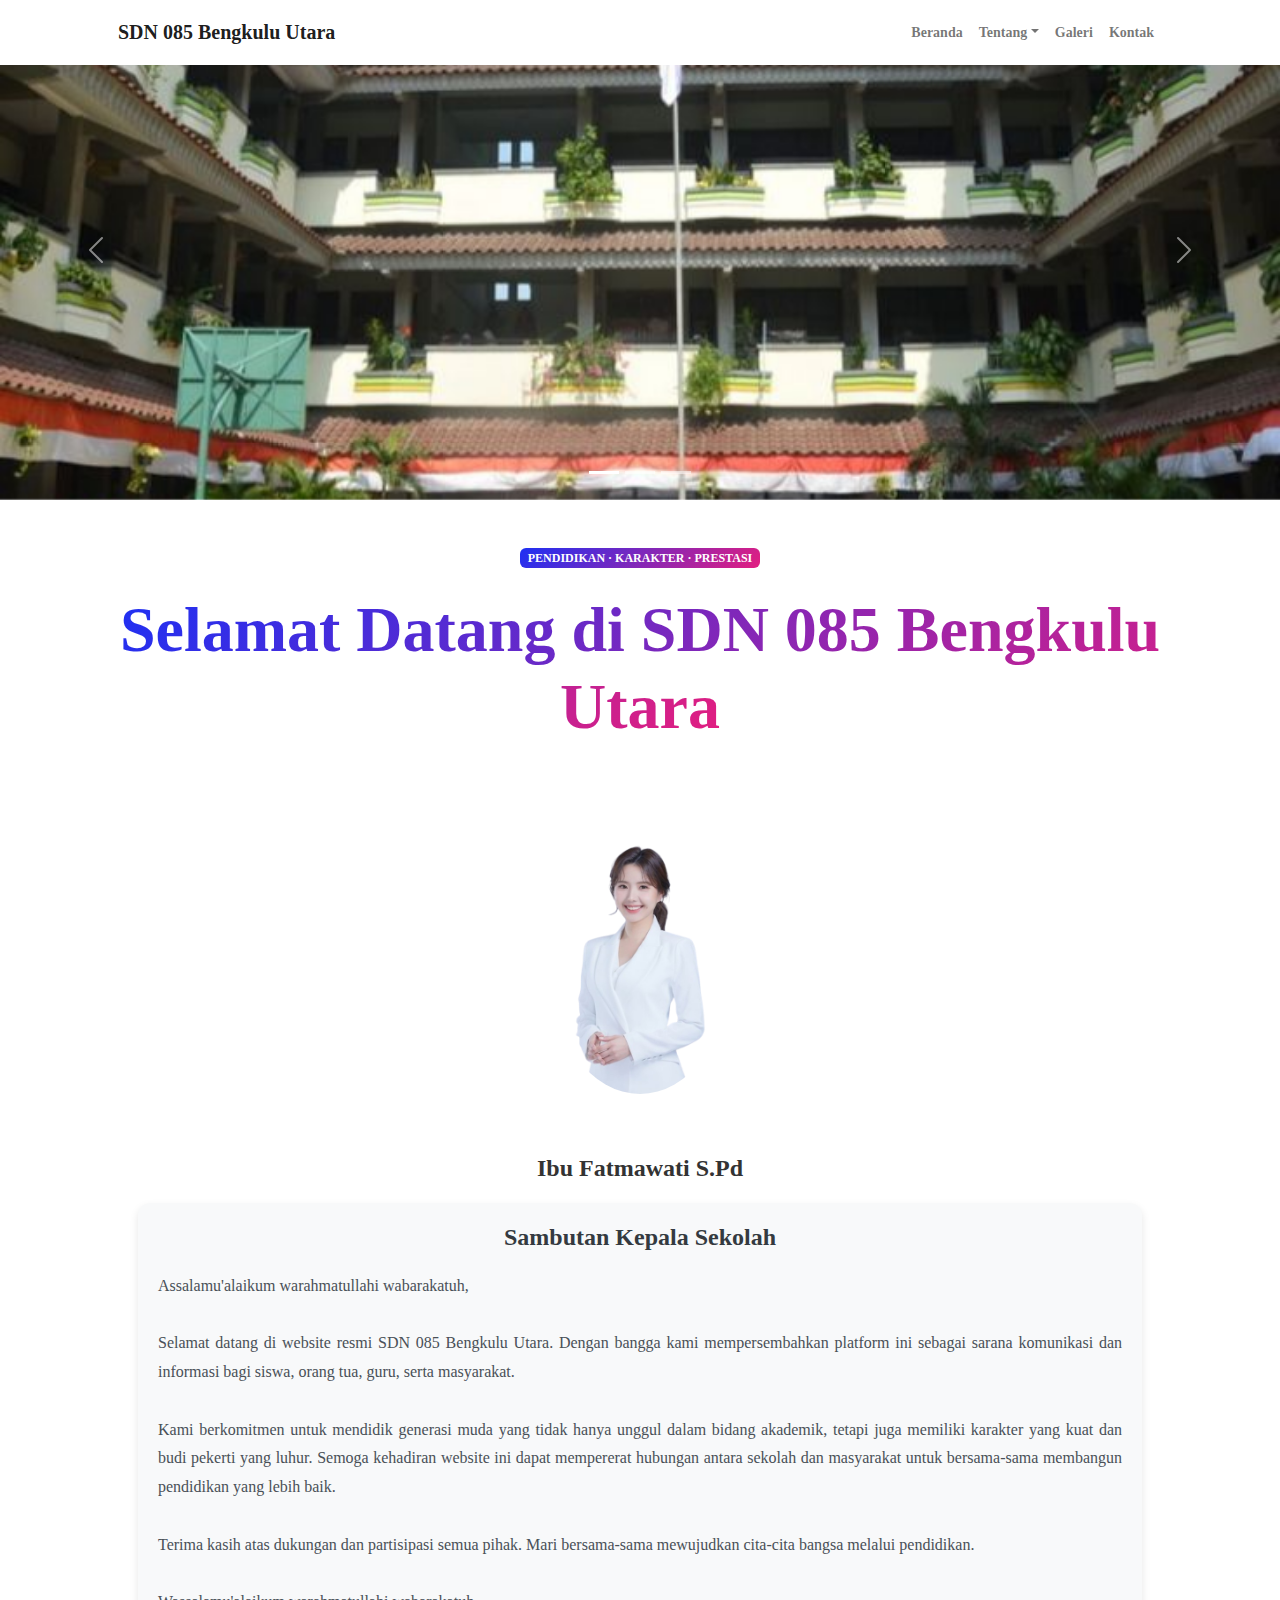
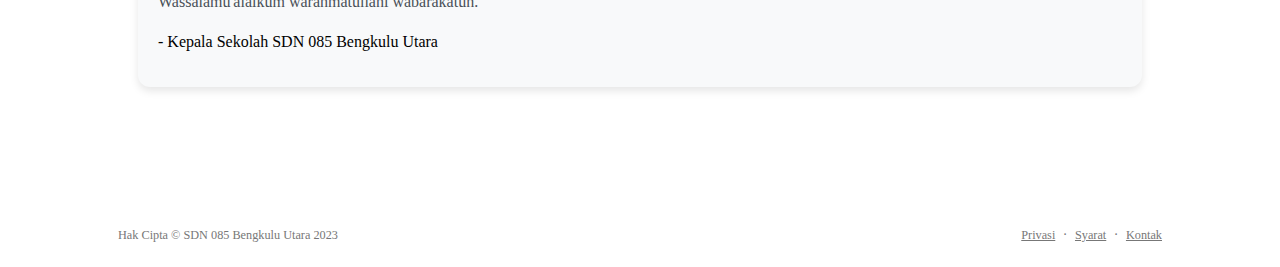
<file: index.html>
<!DOCTYPE html>
<html lang="id">
    <head>
        <meta charset="utf-8" />
        <meta name="viewport" content="width=device-width, initial-scale=1, shrink-to-fit=no" />
        <meta name="description" content="" />
        <meta name="author" content="" />
        <title>SDN 085 Bengkulu Utara</title>
        <!-- Favicon -->
        <link rel="icon" type="image/x-icon" href="assets/favicon.ico" />
        <!-- Font Google -->
        <link rel="preconnect" href="https://fonts.googleapis.com" />
        <link rel="preconnect" href="https://fonts.gstatic.com" crossorigin />
        <link href="https://fonts.googleapis.com/css2?family=Plus+Jakarta+Sans:wght@100;200;300;400;500;600;700;800;900&amp;display=swap" rel="stylesheet" />
        <!-- Ikon Bootstrap -->
        <link href="https://cdn.jsdelivr.net/npm/bootstrap-icons@1.8.1/font/bootstrap-icons.css" rel="stylesheet" />
        <!-- CSS Tema -->
        <link href="css/styles.css" rel="stylesheet" />
    </head>
    <body class="d-flex flex-column h-100">
        <main class="flex-shrink-0">
            <!-- Navigasi -->
            <nav class="navbar navbar-expand-lg navbar-light bg-white py-3 fixed-top">
                <div class="container px-5">
                    <a class="navbar-brand" href="index.html"><span class="fw-bolder text-primary">SDN 085 Bengkulu Utara</span></a>
                    <button class="navbar-toggler" type="button" data-bs-toggle="collapse" data-bs-target="#navbarSupportedContent" aria-controls="navbarSupportedContent" aria-expanded="false" aria-label="Navigasi Toggle"><span class="navbar-toggler-icon"></span></button>
                    <div class="collapse navbar-collapse" id="navbarSupportedContent">
                        <ul class="navbar-nav ms-auto mb-2 mb-lg-0 small fw-bolder">
                            <li class="nav-item"><a class="nav-link" href="index.html">Beranda</a></li>
                            <li class="nav-item dropdown">
                                <a class="nav-link dropdown-toggle" href="#" id="tentangDropdown" role="button" data-bs-toggle="dropdown" aria-expanded="false">Tentang</a>
                                <ul class="dropdown-menu" aria-labelledby="tentangDropdown">
                                    <li><a class="dropdown-item" href="visi-misi.html">Visi & Misi</a></li>
                                    <li><a class="dropdown-item" href="sejarah.html">Sejarah</a></li>
                                    <li><a class="dropdown-item" href="lokasi.html">Lokasi</a></li>
                                </ul>
                            </li>
                            <li class="nav-item"><a class="nav-link" href="galeri.html">Galeri</a></li>
                            <li class="nav-item"><a class="nav-link" href="kontak.html">Kontak</a></li>
                        </ul>
                    </div>
                </div>
            </nav>

            <!-- Slider Gambar -->
            <div id="carouselExampleIndicators" class="carousel slide" data-bs-ride="carousel">
                <div class="carousel-indicators">
                    <button type="button" data-bs-target="#carouselExampleIndicators" data-bs-slide-to="0" class="active" aria-current="true" aria-label="Slide 1"></button>
                    <button type="button" data-bs-target="#carouselExampleIndicators" data-bs-slide-to="1" aria-label="Slide 2"></button>
                    <button type="button" data-bs-target="#carouselExampleIndicators" data-bs-slide-to="2" aria-label="Slide 3"></button>
                </div>
                <div class="carousel-inner">
                    <div class="carousel-item active">
                        <img src="assets/Suasana halaman utama SMPN 28.jpeg" class="d-block w-100" alt="Gambar 1" style="object-fit: cover; height: 500px;">
                    </div>
                    <div class="carousel-item">
                        <img src="assets/BABINSA RAMIL 14_KARANGANOM DIM 0723_KLATEN MENJADI PEMBINA UPACARA.jpeg" class="d-block w-100" alt="Gambar 2" style="object-fit: cover; height: 500px;">
                    </div>
                    <div class="carousel-item">
                        <img src="assets/Belajar Tekun.jpeg" class="d-block w-100" alt="Gambar 3" style="object-fit: cover; height: 500px;">
                    </div>
                </div>
                <button class="carousel-control-prev" type="button" data-bs-target="#carouselExampleIndicators" data-bs-slide="prev">
                    <span class="carousel-control-prev-icon" aria-hidden="true"></span>
                    <span class="visually-hidden">Sebelumnya</span>
                </button>
                <button class="carousel-control-next" type="button" data-bs-target="#carouselExampleIndicators" data-bs-slide="next">
                    <span class="carousel-control-next-icon" aria-hidden="true"></span>
                    <span class="visually-hidden">Selanjutnya</span>
                </button>
            </div>

            <!-- Sambutan dan Foto Kepala Sekolah -->
            <header class="py-5">
                <div class="container px-5 pb-5">
                    <div class="row gx-5 align-items-center">
                        <div class="col-xxl-5">
                            <div class="text-center text-xxl-start">
                                <div class="badge bg-gradient-primary-to-secondary text-white mb-4">
                                    <div class="text-uppercase">Pendidikan &middot; Karakter &middot; Prestasi</div>
                                </div>
                                <h1 class="display-3 fw-bolder mb-5">
                                    <span class="text-gradient d-inline">Selamat Datang di SDN 085 Bengkulu Utara</span>
                                </h1>
                            </div>
                            <div class="text-center mt-5">
                                <div class="kepala-sekolah-container" style="background-color: #ffffff; padding: 50px; border-radius: 10px;">
                                    <img class="foto-kepala-sekolah" src="assets/pp_1_-removebg-preview.png" alt="Foto Kepala Sekolah" style="border-radius: 50%; width: 180px; height: 250px; object-fit: cover;">
                                </div>
                                <h2 class="kepala-sekolah-nama">Ibu Fatmawati S.Pd</h2>
                            </div>

                            <div class="text-sambutan">
                                <h2 class="sambutan-title">Sambutan Kepala Sekolah</h2>
                                <p class="sambutan-text">
                                    Assalamu'alaikum warahmatullahi wabarakatuh, <br><br>
                                    Selamat datang di website resmi SDN 085 Bengkulu Utara. Dengan bangga kami mempersembahkan platform ini sebagai sarana komunikasi dan informasi bagi siswa, orang tua, guru, serta masyarakat. <br><br>
                                    Kami berkomitmen untuk mendidik generasi muda yang tidak hanya unggul dalam bidang akademik, tetapi juga memiliki karakter yang kuat dan budi pekerti yang luhur. Semoga kehadiran website ini dapat mempererat hubungan antara sekolah dan masyarakat untuk bersama-sama membangun pendidikan yang lebih baik. <br><br>
                                    Terima kasih atas dukungan dan partisipasi semua pihak. Mari bersama-sama mewujudkan cita-cita bangsa melalui pendidikan. <br><br>
                                    Wassalamu'alaikum warahmatullahi wabarakatuh.
                                </p>
                                <p class="kepala-sekolah">- Kepala Sekolah SDN 085 Bengkulu Utara</p>
                            </div>                               
                        </div>
                    </div>
                </div>
            </header>
        </main>

        <!-- Footer -->
        <footer class="bg-white py-4 mt-auto">
            <div class="container px-5">
                <div class="row align-items-center justify-content-between flex-column flex-sm-row">
                    <div class="col-auto"><div class="small m-0">Hak Cipta &copy; SDN 085 Bengkulu Utara 2023</div></div>
                    <div class="col-auto">
                        <a class="small" href="#">Privasi</a>
                        <span class="mx-1">&middot;</span>
                        <a class="small" href="#">Syarat</a>
                        <span class="mx-1">&middot;</span>
                        <a class="small" href="#">Kontak</a>
                    </div>
                </div>
            </div>
        </footer>

        <!-- Skrip Inti Bootstrap -->
        <script src="https://cdn.jsdelivr.net/npm/bootstrap@5.2.3/dist/js/bootstrap.bundle.min.js"></script>
        <!-- Skrip Tema -->
        <script src="js/scripts.js"></script>
    </body>
</html>
</file>
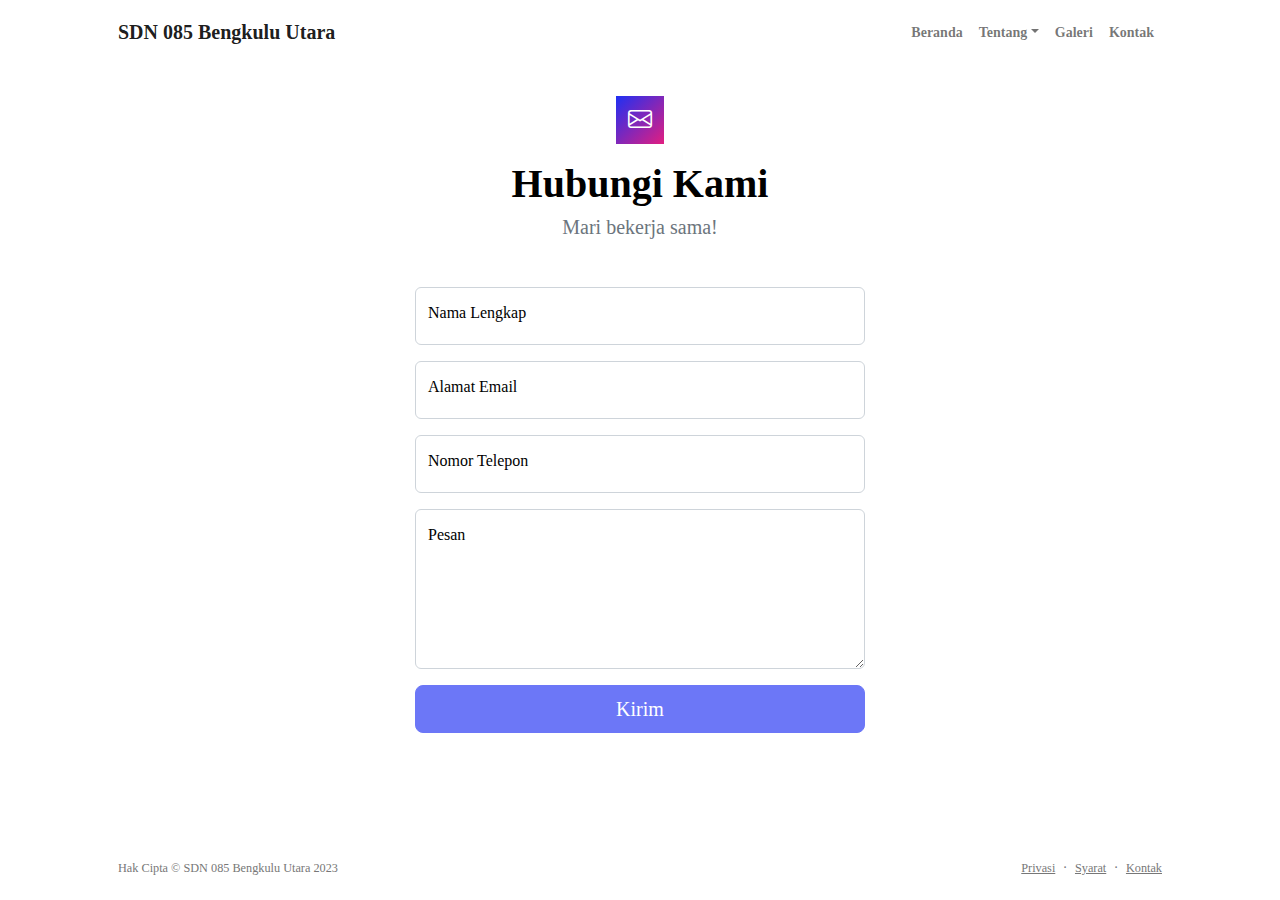
<file: kontak.html>
<!DOCTYPE html>
<html lang="id">
    <head>
        <meta charset="utf-8" />
        <meta name="viewport" content="width=device-width, initial-scale=1, shrink-to-fit=no" />
        <meta name="description" content />
        <meta name="author" content />
        <title>Bisnis Modern - Template Start Bootstrap</title>
        <!-- Favicon-->
        <link rel="icon" type="image/x-icon" href="assets/favicon.ico" />
        <!-- Custom Google font-->
        <link rel="preconnect" href="https://fonts.googleapis.com" />
        <link rel="preconnect" href="https://fonts.gstatic.com" crossorigin />
        <link href="https://fonts.googleapis.com/css2?family=Plus+Jakarta+Sans:wght@100;200;300;400;500;600;700;800;900&amp;display=swap" rel="stylesheet" />
        <!-- Bootstrap icons-->
        <link href="https://cdn.jsdelivr.net/npm/bootstrap-icons@1.8.1/font/bootstrap-icons.css" rel="stylesheet" />
        <!-- Core theme CSS (includes Bootstrap)-->
        <link href="css/styles.css" rel="stylesheet" />
    </head>
    <body class="d-flex flex-column">
        <main class="flex-shrink-0">
            <!-- Navigasi-->
            <nav class="navbar navbar-expand-lg navbar-light bg-white py-3 fixed-top">
                <div class="container px-5">
                    <a class="navbar-brand" href="index.html"><span class="fw-bolder text-primary">SDN 085 Bengkulu Utara</span></a>
                    <button class="navbar-toggler" type="button" data-bs-toggle="collapse" data-bs-target="#navbarSupportedContent" aria-controls="navbarSupportedContent" aria-expanded="false" aria-label="Navigasi Toggle"><span class="navbar-toggler-icon"></span></button>
                    <div class="collapse navbar-collapse" id="navbarSupportedContent">
                        <ul class="navbar-nav ms-auto mb-2 mb-lg-0 small fw-bolder">
                            <li class="nav-item"><a class="nav-link" href="index.html">Beranda</a></li>
                            <li class="nav-item dropdown">
                                <a class="nav-link dropdown-toggle" href="#" id="tentangDropdown" role="button" data-bs-toggle="dropdown" aria-expanded="false">Tentang</a>
                                <ul class="dropdown-menu" aria-labelledby="tentangDropdown">
                                    <li><a class="dropdown-item" href="visi-misi.html">Visi & Misi</a></li>
                                    <li><a class="dropdown-item" href="sejarah.html">Sejarah</a></li>
                                    <li><a class="dropdown-item" href="lokasi.html">Lokasi</a></li>
                                </ul>
                            </li>
                            <li class="nav-item"><a class="nav-link" href="galeri.html">Galeri</a></li>
                            <li class="nav-item"><a class="nav-link" href="kontak.html">Kontak</a></li>
                        </ul>
                    </div>
                </div>
            </nav>
            <!-- Konten Halaman-->
            <section class="py-5">
                <div class="container px-5">
                    <!-- Form Kontak-->
                    <div class="bg-light rounded-4 py-5 px-4 px-md-5">
                        <div class="text-center mb-5">
                            <div class="feature bg-primary bg-gradient-primary-to-secondary text-white rounded-3 mb-3"><i class="bi bi-envelope"></i></div>
                            <h1 class="fw-bolder">Hubungi Kami</h1>
                            <p class="lead fw-normal text-muted mb-0">Mari bekerja sama!</p>
                        </div>
                        <div class="row gx-5 justify-content-center">
                            <div class="col-lg-8 col-xl-6">
                                <form id="contactForm" data-sb-form-api-token="API_TOKEN">
                                    <!-- Input Nama-->
                                    <div class="form-floating mb-3">
                                        <input class="form-control" id="name" type="text" placeholder="Masukkan nama Anda..." data-sb-validations="required" />
                                        <label for="name">Nama Lengkap</label>
                                        <div class="invalid-feedback" data-sb-feedback="name:required">Nama diperlukan.</div>
                                    </div>
                                    <!-- Input Email-->
                                    <div class="form-floating mb-3">
                                        <input class="form-control" id="email" type="email" placeholder="nama@example.com" data-sb-validations="required,email" />
                                        <label for="email">Alamat Email</label>
                                        <div class="invalid-feedback" data-sb-feedback="email:required">Email diperlukan.</div>
                                        <div class="invalid-feedback" data-sb-feedback="email:email">Email tidak valid.</div>
                                    </div>
                                    <!-- Input Nomor Telepon-->
                                    <div class="form-floating mb-3">
                                        <input class="form-control" id="phone" type="tel" placeholder="(123) 456-7890" data-sb-validations="required" />
                                        <label for="phone">Nomor Telepon</label>
                                        <div class="invalid-feedback" data-sb-feedback="phone:required">Nomor telepon diperlukan.</div>
                                    </div>
                                    <!-- Input Pesan-->
                                    <div class="form-floating mb-3">
                                        <textarea class="form-control" id="message" type="text" placeholder="Masukkan pesan Anda di sini..." style="height: 10rem" data-sb-validations="required"></textarea>
                                        <label for="message">Pesan</label>
                                        <div class="invalid-feedback" data-sb-feedback="message:required">Pesan diperlukan.</div>
                                    </div>
                                    <!-- Tombol Kirim-->
                                    <div class="d-grid"><button class="btn btn-primary btn-lg disabled" id="submitButton" type="submit">Kirim</button></div>
                                </form>
                            </div>
                        </div>
                    </div>
                </div>
            </section>
        </main>
        <!-- Footer -->
        <footer class="bg-white py-4 mt-auto">
            <div class="container px-5">
                <div class="row align-items-center justify-content-between flex-column flex-sm-row">
                    <div class="col-auto"><div class="small m-0">Hak Cipta &copy; SDN 085 Bengkulu Utara 2023</div></div>
                    <div class="col-auto">
                        <a class="small" href="#">Privasi</a>
                        <span class="mx-1">&middot;</span>
                        <a class="small" href="#">Syarat</a>
                        <span class="mx-1">&middot;</span>
                        <a class="small" href="#">Kontak</a>
                    </div>
                </div>
            </div>
        </footer>
        <!-- Bootstrap core JS-->
        <script src="https://cdn.jsdelivr.net/npm/bootstrap@5.2.3/dist/js/bootstrap.bundle.min.js"></script>
        <!-- Core theme JS-->
        <script src="js/scripts.js"></script>
        <script src="https://cdn.startbootstrap.com/sb-forms-latest.js"></script>
    </body>
</html>
</file>
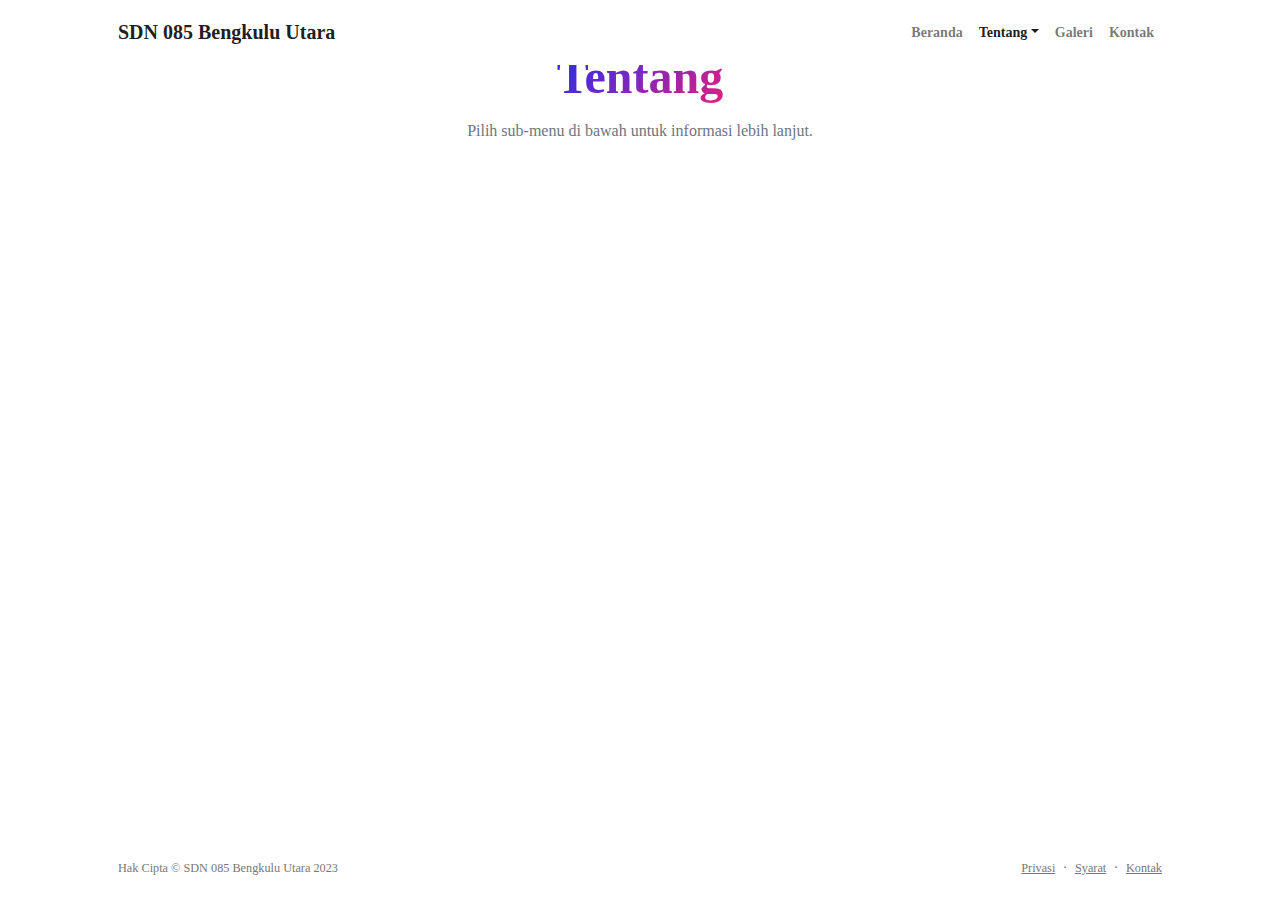
<file: tentang.html>
<!DOCTYPE html>
<html lang="id">
    <head>
        <meta charset="utf-8" />
        <meta name="viewport" content="width=device-width, initial-scale=1, shrink-to-fit=no" />
        <meta name="description" content="Tentang SDN 085 Bengkulu Utara" />
        <meta name="author" content="" />
        <title>Tentang - SDN 085 Bengkulu Utara</title>
        <!-- Favicon -->
        <link rel="icon" type="image/x-icon" href="assets/favicon.ico" />
        <!-- Font Google -->
        <link rel="preconnect" href="https://fonts.googleapis.com" />
        <link rel="preconnect" href="https://fonts.gstatic.com" crossorigin />
        <link href="https://fonts.googleapis.com/css2?family=Plus+Jakarta+Sans:wght@100;200;300;400;500;600;700;800;900&amp;display=swap" rel="stylesheet" />
        <!-- Ikon Bootstrap -->
        <link href="https://cdn.jsdelivr.net/npm/bootstrap-icons@1.8.1/font/bootstrap-icons.css" rel="stylesheet" />
        <!-- CSS Tema -->
        <link href="css/styles.css" rel="stylesheet" />
        <style>
            /* Tambahkan ruang di bawah navbar tetap */
            body {
                scroll-padding-top: 100px;
            }
        </style>
    </head>
    <body class="d-flex flex-column h-100 bg-light">
        <main class="flex-shrink-0">
            <!-- Navigasi -->
            <nav class="navbar navbar-expand-lg navbar-light bg-white py-3 fixed-top">
                <div class="container px-5">
                    <a class="navbar-brand" href="index.html"><span class="fw-bolder text-primary">SDN 085 Bengkulu Utara</span></a>
                    <button class="navbar-toggler" type="button" data-bs-toggle="collapse" data-bs-target="#navbarSupportedContent" aria-controls="navbarSupportedContent" aria-expanded="false" aria-label="Navigasi Toggle"><span class="navbar-toggler-icon"></span></button>
                    <div class="collapse navbar-collapse" id="navbarSupportedContent">
                        <ul class="navbar-nav ms-auto mb-2 mb-lg-0 small fw-bolder">
                            <li class="nav-item"><a class="nav-link" href="index.html">Beranda</a></li>
                            <li class="nav-item dropdown">
                                <a class="nav-link dropdown-toggle active" href="#" id="tentangDropdown" role="button" data-bs-toggle="dropdown" aria-expanded="false">Tentang</a>
                                <ul class="dropdown-menu" aria-labelledby="tentangDropdown">
                                    <li><a class="dropdown-item" href="visi-misi.html">Visi & Misi</a></li>
                                    <li><a class="dropdown-item" href="sejarah.html">Sejarah</a></li>
                                    <li><a class="dropdown-item" href="lokasi.html">Lokasi</a></li>
                                </ul>
                            </li>
                            <li class="nav-item"><a class="nav-link" href="galeri.html">Galeri</a></li>
                            <li class="nav-item"><a class="nav-link" href="kontak.html">Kontak</a></li>
                        </ul>
                    </div>
                </div>
            </nav>

            <!-- Bagian Tentang -->
            <section class="py-5">
                <div class="container px-5 mb-5">
                    <div class="text-center mb-5">
                        <h1 class="display-5 fw-bolder mb-0"><span class="text-gradient d-inline">Tentang</span></h1>
                        <p class="text-muted mt-3">Pilih sub-menu di bawah untuk informasi lebih lanjut.</p>
                    </div>
                </div>
            </section>
        </main>

        <!-- Footer -->
        <footer class="bg-white py-4 mt-auto">
            <div class="container px-5">
                <div class="row align-items-center justify-content-between flex-column flex-sm-row">
                    <div class="col-auto"><div class="small m-0">Hak Cipta &copy; SDN 085 Bengkulu Utara 2023</div></div>
                    <div class="col-auto">
                        <a class="small" href="#">Privasi</a>
                        <span class="mx-1">&middot;</span>
                        <a class="small" href="#">Syarat</a>
                        <span class="mx-1">&middot;</span>
                        <a class="small" href="#">Kontak</a>
                    </div>
                </div>
            </div>
        </footer>

        <!-- Skrip Inti Bootstrap -->
        <script src="https://cdn.jsdelivr.net/npm/bootstrap@5.2.3/dist/js/bootstrap.bundle.min.js"></script>
        <!-- Skrip Tema -->
        <script src="js/scripts.js"></script>
    </body>
</html>
</file>
<file: css/styles.css>
@charset "UTF-8";
:root {
  --bs-white-rgb: 255, 255, 255;
}

*,
*::before,
*::after {
  box-sizing: border-box;
}
/* Tambahkan margin untuk menghindari konten tertutup navbar */
body {
  margin-top: 80px; /* Tinggi navbar + spasi tambahan */
}


/* Bagian konten */
.section {
  padding: 60px 15px;
}

/* Tambahkan margin-top agar konten tidak tertutup navbar */
body {
  margin-top: 80px; /* Tinggi navbar + tambahan jarak */
}

/* Aturan untuk teks lokasi */
.lokasi-text {
  font-family: "Times New Roman", Times, serif;
  font-size: 16px; /* Sesuaikan ukuran font jika diperlukan */
  line-height: 1.6; /* Tambahkan spasi antar baris */
}

/* Tambahkan jarak agar konten tidak tertutup navbar */
.page-content {
  margin-top: 100px; /* Tinggi navbar + sedikit spasi */
  padding: 20px;
}

/* Kontainer peta */
.map-container {
  width: 100%;
  height: 400px;
  border-radius: 8px;
  overflow: hidden;
  margin-top: 20px;
  box-shadow: 0px 4px 10px rgba(0, 0, 0, 0.1); /* Tambahkan bayangan (opsional) */
}

/* Footer */
footer {
  text-align: center;
  margin-top: 20px;
  font-size: 14px;
  color: #777;
}

/* Tambahkan padding di bawah navbar */
.gallery-container {
  padding-top: 50px; /* Sesuaikan dengan tinggi navbar */
}

/* Styling untuk galeri */
.gallery {
  display: grid;
  grid-template-columns: repeat(auto-fit, minmax(200px, 1fr));
  gap: 20px;
}

.gallery img {
  width: 100%;
  height: auto;
  border-radius: 8px;
  cursor: pointer;
  transition: transform 0.3s ease, box-shadow 0.3s ease;
}

.gallery img:hover {
  transform: scale(1.05);
  box-shadow: 0px 4px 15px rgba(0, 0, 0, 0.2);
}

/* Overlay zoom */
.zoom-overlay {
  position: fixed;
  top: 0;
  left: 0;
  width: 100%;
  height: 100%;
  background: rgba(0, 0, 0, 0.8);
  display: none;
  justify-content: center;
  align-items: center;
  z-index: 1000;
}

.zoom-overlay img {
  max-width: 90%;
  max-height: 90%;
  border-radius: 8px;
}

.text-sambutan {
  margin: 20px;
  padding: 20px;
  background: #f8f9fa; /* Warna latar belakang */
  border-radius: 12px;
  box-shadow: 0 4px 8px rgba(0, 0, 0, 0.1);
  text-align: justify; /* Teks rata kanan-kiri */
}

.sambutan-title {
  font-size: 24px;
  font-weight: bold;
  color: #343a40; /* Warna teks judul */
  text-align: center;
  margin-bottom: 20px;
}

.sambutan-text {
  font-size: 16px;
  line-height: 1.8;
  color: #495057; /* Warna teks isi */
}

.kotak-border-gradasi {
  display: inline-block; /* Mengatur agar elemen tampil secara inline */
  background: linear-gradient(to right, #ff6ec4, #4a90e2); /* Gradasi warna pink ke biru */
  padding: 5px; /* Jarak antara border dan isi */
  border-radius: 15px; /* Sudut kotak melengkung */
  box-shadow: 0 4px 6px rgba(0, 0, 0, 0.1); /* Efek bayangan */
}

.kotak-border-gradasi img {
  width: 80px; /* Ukuran gambar */
  height: 80px;
  border-radius: 10px; /* Sudut gambar melengkung */
  border: 5px solid white; /* Border putih di dalam kotak */
  object-fit: cover; /* Memastikan gambar tidak terdistorsi */
}

.kepala-sekolah-nama {
  font-family: 'Times New Roman', serif;
  font-size: 1.5rem;
  color: #333;
  margin-top: 10px;
  font-weight: bold;
}

/* Responsif: Sesuaikan tinggi untuk layar yang lebih kecil */
@media (max-width: 768px) {
  .carousel-inner img {
      height: 300px; /* Lebih kecil untuk perangkat mobile */
  }
}

body {
  margin: 0;
  font-family: var(--bs-body-font-family);
  font-size: var(--bs-body-font-size);
  font-weight: var(--bs-body-font-weight);
  line-height: var(--bs-body-line-height);
  color: var(--bs-body-color);
  text-align: var(--bs-body-text-align);
  background-color: var(--bs-body-bg);
  -webkit-text-size-adjust: 100%;
  -webkit-tap-highlight-color: rgba(0, 0, 0, 0);
}

hr {
  margin: 1rem 0;
  color: inherit;
  border: 0;
  border-top: 1px solid;
  opacity: 0.25;
}

h6, .h6, h5, .h5, h4, .h4, h3, .h3, h2, .h2, h1, .h1 {
  margin-top: 0;
  margin-bottom: 0.5rem;
  font-weight: 500;
  line-height: 1.2;
}

h1, .h1 {
  font-size: calc(1.375rem + 1.5vw);
}
@media (min-width: 1200px) {
  h1, .h1 {
    font-size: 2.5rem;
  }
}

h2, .h2 {
  font-size: calc(1.325rem + 0.9vw);
}
@media (min-width: 1200px) {
  h2, .h2 {
    font-size: 2rem;
  }
}

h3, .h3 {
  font-size: calc(1.3rem + 0.6vw);
}
@media (min-width: 1200px) {
  h3, .h3 {
    font-size: 1.75rem;
  }
}

h4, .h4 {
  font-size: calc(1.275rem + 0.3vw);
}
@media (min-width: 1200px) {
  h4, .h4 {
    font-size: 1.5rem;
  }
}

h5, .h5 {
  font-size: 1.25rem;
}

h6, .h6 {
  font-size: 1rem;
}

p {
  margin-top: 0;
  margin-bottom: 1rem;
}

abbr[title] {
  -webkit-text-decoration: underline dotted;
          text-decoration: underline dotted;
  cursor: help;
  -webkit-text-decoration-skip-ink: none;
          text-decoration-skip-ink: none;
}

address {
  margin-bottom: 1rem;
  font-style: normal;
  line-height: inherit;
}

ol,
ul {
  padding-left: 2rem;
}

ol,
ul,
dl {
  margin-top: 0;
  margin-bottom: 1rem;
}

ol ol,
ul ul,
ol ul,
ul ol {
  margin-bottom: 0;
}

dt {
  font-weight: 700;
}

dd {
  margin-bottom: 0.5rem;
  margin-left: 0;
}

blockquote {
  margin: 0 0 1rem;
}

b,
strong {
  font-weight: bolder;
}

small, .small {
  font-size: 0.875em;
}

mark, .mark {
  padding: 0.1875em;
  background-color: var(--bs-highlight-bg);
}

sub,
sup {
  position: relative;
  font-size: 0.75em;
  line-height: 0;
  vertical-align: baseline;
}

sub {
  bottom: -0.25em;
}

sup {
  top: -0.5em;
}

a {
  color: var(--bs-link-color);
  text-decoration: underline;
}
a:hover {
  color: var(--bs-link-hover-color);
}

a:not([href]):not([class]), a:not([href]):not([class]):hover {
  color: inherit;
  text-decoration: none;
}

pre,
code,
kbd,
samp {
  font-family: var(--bs-font-monospace);
  font-size: 1em;
}

pre {
  display: block;
  margin-top: 0;
  margin-bottom: 1rem;
  overflow: auto;
  font-size: 0.875em;
}
pre code {
  font-size: inherit;
  color: inherit;
  word-break: normal;
}

code {
  font-size: 0.875em;
  color: var(--bs-code-color);
  word-wrap: break-word;
}
a > code {
  color: inherit;
}

kbd {
  padding: 0.1875rem 0.375rem;
  font-size: 0.875em;
  color: var(--bs-body-bg);
  background-color: var(--bs-body-color);
  border-radius: 0.25rem;
}
kbd kbd {
  padding: 0;
  font-size: 1em;
}

figure {
  margin: 0 0 1rem;
}

img,
svg {
  vertical-align: middle;
}

table {
  caption-side: bottom;
  border-collapse: collapse;
}

caption {
  padding-top: 0.5rem;
  padding-bottom: 0.5rem;
  color: #6c757d;
  text-align: left;
}

th {
  text-align: inherit;
  text-align: -webkit-match-parent;
}

thead,
tbody,
tfoot,
tr,
td,
th {
  border-color: inherit;
  border-style: solid;
  border-width: 0;
}

label {
  display: inline-block;
}

button {
  border-radius: 0;
}

button:focus:not(:focus-visible) {
  outline: 0;
}

input,
button,
select,
optgroup,
textarea {
  margin: 0;
  font-family: inherit;
  font-size: inherit;
  line-height: inherit;
}

button,
select {
  text-transform: none;
}

[role=button] {
  cursor: pointer;
}

select {
  word-wrap: normal;
}
select:disabled {
  opacity: 1;
}

[list]:not([type=date]):not([type=datetime-local]):not([type=month]):not([type=week]):not([type=time])::-webkit-calendar-picker-indicator {
  display: none !important;
}

button,
[type=button],
[type=reset],
[type=submit] {
  -webkit-appearance: button;
}
button:not(:disabled),
[type=button]:not(:disabled),
[type=reset]:not(:disabled),
[type=submit]:not(:disabled) {
  cursor: pointer;
}

::-moz-focus-inner {
  padding: 0;
  border-style: none;
}

textarea {
  resize: vertical;
}

fieldset {
  min-width: 0;
  padding: 0;
  margin: 0;
  border: 0;
}

legend {
  float: left;
  width: 100%;
  padding: 0;
  margin-bottom: 0.5rem;
  font-size: calc(1.275rem + 0.3vw);
  line-height: inherit;
}
@media (min-width: 1200px) {
  legend {
    font-size: 1.5rem;
  }
}
legend + * {
  clear: left;
}

::-webkit-datetime-edit-fields-wrapper,
::-webkit-datetime-edit-text,
::-webkit-datetime-edit-minute,
::-webkit-datetime-edit-hour-field,
::-webkit-datetime-edit-day-field,
::-webkit-datetime-edit-month-field,
::-webkit-datetime-edit-year-field {
  padding: 0;
}

::-webkit-inner-spin-button {
  height: auto;
}

[type=search] {
  outline-offset: -2px;
  -webkit-appearance: textfield;
}

/* rtl:raw:
[type="tel"],
[type="url"],
[type="email"],
[type="number"] {
  direction: ltr;
}
*/
::-webkit-search-decoration {
  -webkit-appearance: none;
}

::-webkit-color-swatch-wrapper {
  padding: 0;
}

::file-selector-button {
  font: inherit;
  -webkit-appearance: button;
}

output {
  display: inline-block;
}

iframe {
  border: 0;
}

summary {
  display: list-item;
  cursor: pointer;
}

progress {
  vertical-align: baseline;
}

[hidden] {
  display: none !important;
}

.lead {
  font-size: 1.25rem;
  font-weight: 300;
}

.display-1 {
  font-size: calc(1.625rem + 4.5vw);
  font-weight: 300;
  line-height: 1.2;
}
@media (min-width: 1200px) {
  .display-1 {
    font-size: 5rem;
  }
}

.display-2 {
  font-size: calc(1.575rem + 3.9vw);
  font-weight: 300;
  line-height: 1.2;
}
@media (min-width: 1200px) {
  .display-2 {
    font-size: 4.5rem;
  }
}

.display-3 {
  font-size: calc(1.525rem + 3.3vw);
  font-weight: 300;
  line-height: 1.2;
}
@media (min-width: 1200px) {
  .display-3 {
    font-size: 4rem;
  }
}

.display-4 {
  font-size: calc(1.475rem + 2.7vw);
  font-weight: 300;
  line-height: 1.2;
}
@media (min-width: 1200px) {
  .display-4 {
    font-size: 3.5rem;
  }
}

.display-5 {
  font-size: calc(1.425rem + 2.1vw);
  font-weight: 300;
  line-height: 1.2;
}
@media (min-width: 1200px) {
  .display-5 {
    font-size: 3rem;
  }
}

.display-6 {
  font-size: calc(1.375rem + 1.5vw);
  font-weight: 300;
  line-height: 1.2;
}
@media (min-width: 1200px) {
  .display-6 {
    font-size: 2.5rem;
  }
}

.list-unstyled {
  padding-left: 0;
  list-style: none;
}

.list-inline {
  padding-left: 0;
  list-style: none;
}

.list-inline-item {
  display: inline-block;
}
.list-inline-item:not(:last-child) {
  margin-right: 0.5rem;
}

.initialism {
  font-size: 0.875em;
  text-transform: uppercase;
}

.blockquote {
  margin-bottom: 1rem;
  font-size: 1.25rem;
}
.blockquote > :last-child {
  margin-bottom: 0;
}

.blockquote-footer {
  margin-top: -1rem;
  margin-bottom: 1rem;
  font-size: 0.875em;
  color: #6c757d;
}
.blockquote-footer::before {
  content: "— ";
}

.img-fluid {
  max-width: 100%;
  height: auto;
}

.img-thumbnail {
  padding: 0.25rem;
  background-color: #fff;
  border: 1px solid var(--bs-border-color);
  border-radius: 0.375rem;
  max-width: 100%;
  height: auto;
}

.figure {
  display: inline-block;
}

.figure-img {
  margin-bottom: 0.5rem;
  line-height: 1;
}

.figure-caption {
  font-size: 0.875em;
  color: #6c757d;
}

.container,
.container-fluid,
.container-xxl,
.container-xl,
.container-lg,
.container-md,
.container-sm {
  --bs-gutter-x: 1.5rem;
  --bs-gutter-y: 0;
  width: 100%;
  padding-right: calc(var(--bs-gutter-x) * 0.5);
  padding-left: calc(var(--bs-gutter-x) * 0.5);
  margin-right: auto;
  margin-left: auto;
}

@media (min-width: 576px) {
  .container-sm, .container {
    max-width: 540px;
  }
}
@media (min-width: 768px) {
  .container-md, .container-sm, .container {
    max-width: 720px;
  }
}
@media (min-width: 992px) {
  .container-lg, .container-md, .container-sm, .container {
    max-width: 960px;
  }
}
@media (min-width: 1200px) {
  .container-xl, .container-lg, .container-md, .container-sm, .container {
    max-width: 1140px;
  }
}
@media (min-width: 1400px) {
  .container-xxl, .container-xl, .container-lg, .container-md, .container-sm, .container {
    max-width: 1320px;
  }
}
.row {
  --bs-gutter-x: 1.5rem;
  --bs-gutter-y: 0;
  display: flex;
  flex-wrap: wrap;
  margin-top: calc(-1 * var(--bs-gutter-y));
  margin-right: calc(-0.5 * var(--bs-gutter-x));
  margin-left: calc(-0.5 * var(--bs-gutter-x));
}
.row > * {
  flex-shrink: 0;
  width: 100%;
  max-width: 100%;
  padding-right: calc(var(--bs-gutter-x) * 0.5);
  padding-left: calc(var(--bs-gutter-x) * 0.5);
  margin-top: var(--bs-gutter-y);
}

.col {
  flex: 1 0 0%;
}

.row-cols-auto > * {
  flex: 0 0 auto;
  width: auto;
}

.row-cols-1 > * {
  flex: 0 0 auto;
  width: 100%;
}

.row-cols-2 > * {
  flex: 0 0 auto;
  width: 50%;
}

.row-cols-3 > * {
  flex: 0 0 auto;
  width: 33.3333333333%;
}

.row-cols-4 > * {
  flex: 0 0 auto;
  width: 25%;
}

.row-cols-5 > * {
  flex: 0 0 auto;
  width: 20%;
}

.row-cols-6 > * {
  flex: 0 0 auto;
  width: 16.6666666667%;
}

.col-auto {
  flex: 0 0 auto;
  width: auto;
}

.col-1 {
  flex: 0 0 auto;
  width: 8.33333333%;
}

.col-2 {
  flex: 0 0 auto;
  width: 16.66666667%;
}

.col-3 {
  flex: 0 0 auto;
  width: 25%;
}

.col-4 {
  flex: 0 0 auto;
  width: 33.33333333%;
}

.col-5 {
  flex: 0 0 auto;
  width: 41.66666667%;
}

.col-6 {
  flex: 0 0 auto;
  width: 50%;
}

.col-7 {
  flex: 0 0 auto;
  width: 58.33333333%;
}

.col-8 {
  flex: 0 0 auto;
  width: 66.66666667%;
}

.col-9 {
  flex: 0 0 auto;
  width: 75%;
}

.col-10 {
  flex: 0 0 auto;
  width: 83.33333333%;
}

.col-11 {
  flex: 0 0 auto;
  width: 91.66666667%;
}

.col-12 {
  flex: 0 0 auto;
  width: 100%;
}

.offset-1 {
  margin-left: 8.33333333%;
}

.offset-2 {
  margin-left: 16.66666667%;
}

.offset-3 {
  margin-left: 25%;
}

.offset-4 {
  margin-left: 33.33333333%;
}

.offset-5 {
  margin-left: 41.66666667%;
}

.offset-6 {
  margin-left: 50%;
}

.offset-7 {
  margin-left: 58.33333333%;
}

.offset-8 {
  margin-left: 66.66666667%;
}

.offset-9 {
  margin-left: 75%;
}

.offset-10 {
  margin-left: 83.33333333%;
}

.offset-11 {
  margin-left: 91.66666667%;
}

.g-0,
.gx-0 {
  --bs-gutter-x: 0;
}

.g-0,
.gy-0 {
  --bs-gutter-y: 0;
}

.g-1,
.gx-1 {
  --bs-gutter-x: 0.25rem;
}

.g-1,
.gy-1 {
  --bs-gutter-y: 0.25rem;
}

.g-2,
.gx-2 {
  --bs-gutter-x: 0.5rem;
}

.g-2,
.gy-2 {
  --bs-gutter-y: 0.5rem;
}

.g-3,
.gx-3 {
  --bs-gutter-x: 1rem;
}

.g-3,
.gy-3 {
  --bs-gutter-y: 1rem;
}

.g-4,
.gx-4 {
  --bs-gutter-x: 1.5rem;
}

.g-4,
.gy-4 {
  --bs-gutter-y: 1.5rem;
}

.g-5,
.gx-5 {
  --bs-gutter-x: 3rem;
}

.g-5,
.gy-5 {
  --bs-gutter-y: 3rem;
}

@media (min-width: 576px) {
  .col-sm {
    flex: 1 0 0%;
  }
  .row-cols-sm-auto > * {
    flex: 0 0 auto;
    width: auto;
  }
  .row-cols-sm-1 > * {
    flex: 0 0 auto;
    width: 100%;
  }
  .row-cols-sm-2 > * {
    flex: 0 0 auto;
    width: 50%;
  }
  .row-cols-sm-3 > * {
    flex: 0 0 auto;
    width: 33.3333333333%;
  }
  .row-cols-sm-4 > * {
    flex: 0 0 auto;
    width: 25%;
  }
  .row-cols-sm-5 > * {
    flex: 0 0 auto;
    width: 20%;
  }
  .row-cols-sm-6 > * {
    flex: 0 0 auto;
    width: 16.6666666667%;
  }
  .col-sm-auto {
    flex: 0 0 auto;
    width: auto;
  }
  .col-sm-1 {
    flex: 0 0 auto;
    width: 8.33333333%;
  }
  .col-sm-2 {
    flex: 0 0 auto;
    width: 16.66666667%;
  }
  .col-sm-3 {
    flex: 0 0 auto;
    width: 25%;
  }
  .col-sm-4 {
    flex: 0 0 auto;
    width: 33.33333333%;
  }
  .col-sm-5 {
    flex: 0 0 auto;
    width: 41.66666667%;
  }
  .col-sm-6 {
    flex: 0 0 auto;
    width: 50%;
  }
  .col-sm-7 {
    flex: 0 0 auto;
    width: 58.33333333%;
  }
  .col-sm-8 {
    flex: 0 0 auto;
    width: 66.66666667%;
  }
  .col-sm-9 {
    flex: 0 0 auto;
    width: 75%;
  }
  .col-sm-10 {
    flex: 0 0 auto;
    width: 83.33333333%;
  }
  .col-sm-11 {
    flex: 0 0 auto;
    width: 91.66666667%;
  }
  .col-sm-12 {
    flex: 0 0 auto;
    width: 100%;
  }
  .offset-sm-0 {
    margin-left: 0;
  }
  .offset-sm-1 {
    margin-left: 8.33333333%;
  }
  .offset-sm-2 {
    margin-left: 16.66666667%;
  }
  .offset-sm-3 {
    margin-left: 25%;
  }
  .offset-sm-4 {
    margin-left: 33.33333333%;
  }
  .offset-sm-5 {
    margin-left: 41.66666667%;
  }
  .offset-sm-6 {
    margin-left: 50%;
  }
  .offset-sm-7 {
    margin-left: 58.33333333%;
  }
  .offset-sm-8 {
    margin-left: 66.66666667%;
  }
  .offset-sm-9 {
    margin-left: 75%;
  }
  .offset-sm-10 {
    margin-left: 83.33333333%;
  }
  .offset-sm-11 {
    margin-left: 91.66666667%;
  }
  .g-sm-0,
  .gx-sm-0 {
    --bs-gutter-x: 0;
  }
  .g-sm-0,
  .gy-sm-0 {
    --bs-gutter-y: 0;
  }
  .g-sm-1,
  .gx-sm-1 {
    --bs-gutter-x: 0.25rem;
  }
  .g-sm-1,
  .gy-sm-1 {
    --bs-gutter-y: 0.25rem;
  }
  .g-sm-2,
  .gx-sm-2 {
    --bs-gutter-x: 0.5rem;
  }
  .g-sm-2,
  .gy-sm-2 {
    --bs-gutter-y: 0.5rem;
  }
  .g-sm-3,
  .gx-sm-3 {
    --bs-gutter-x: 1rem;
  }
  .g-sm-3,
  .gy-sm-3 {
    --bs-gutter-y: 1rem;
  }
  .g-sm-4,
  .gx-sm-4 {
    --bs-gutter-x: 1.5rem;
  }
  .g-sm-4,
  .gy-sm-4 {
    --bs-gutter-y: 1.5rem;
  }
  .g-sm-5,
  .gx-sm-5 {
    --bs-gutter-x: 3rem;
  }
  .g-sm-5,
  .gy-sm-5 {
    --bs-gutter-y: 3rem;
  }
}
@media (min-width: 768px) {
  .col-md {
    flex: 1 0 0%;
  }
  .row-cols-md-auto > * {
    flex: 0 0 auto;
    width: auto;
  }
  .row-cols-md-1 > * {
    flex: 0 0 auto;
    width: 100%;
  }
  .row-cols-md-2 > * {
    flex: 0 0 auto;
    width: 50%;
  }
  .row-cols-md-3 > * {
    flex: 0 0 auto;
    width: 33.3333333333%;
  }
  .row-cols-md-4 > * {
    flex: 0 0 auto;
    width: 25%;
  }
  .row-cols-md-5 > * {
    flex: 0 0 auto;
    width: 20%;
  }
  .row-cols-md-6 > * {
    flex: 0 0 auto;
    width: 16.6666666667%;
  }
  .col-md-auto {
    flex: 0 0 auto;
    width: auto;
  }
  .col-md-1 {
    flex: 0 0 auto;
    width: 8.33333333%;
  }
  .col-md-2 {
    flex: 0 0 auto;
    width: 16.66666667%;
  }
  .col-md-3 {
    flex: 0 0 auto;
    width: 25%;
  }
  .col-md-4 {
    flex: 0 0 auto;
    width: 33.33333333%;
  }
  .col-md-5 {
    flex: 0 0 auto;
    width: 41.66666667%;
  }
  .col-md-6 {
    flex: 0 0 auto;
    width: 50%;
  }
  .col-md-7 {
    flex: 0 0 auto;
    width: 58.33333333%;
  }
  .col-md-8 {
    flex: 0 0 auto;
    width: 66.66666667%;
  }
  .col-md-9 {
    flex: 0 0 auto;
    width: 75%;
  }
  .col-md-10 {
    flex: 0 0 auto;
    width: 83.33333333%;
  }
  .col-md-11 {
    flex: 0 0 auto;
    width: 91.66666667%;
  }
  .col-md-12 {
    flex: 0 0 auto;
    width: 100%;
  }
  .offset-md-0 {
    margin-left: 0;
  }
  .offset-md-1 {
    margin-left: 8.33333333%;
  }
  .offset-md-2 {
    margin-left: 16.66666667%;
  }
  .offset-md-3 {
    margin-left: 25%;
  }
  .offset-md-4 {
    margin-left: 33.33333333%;
  }
  .offset-md-5 {
    margin-left: 41.66666667%;
  }
  .offset-md-6 {
    margin-left: 50%;
  }
  .offset-md-7 {
    margin-left: 58.33333333%;
  }
  .offset-md-8 {
    margin-left: 66.66666667%;
  }
  .offset-md-9 {
    margin-left: 75%;
  }
  .offset-md-10 {
    margin-left: 83.33333333%;
  }
  .offset-md-11 {
    margin-left: 91.66666667%;
  }
  .g-md-0,
  .gx-md-0 {
    --bs-gutter-x: 0;
  }
  .g-md-0,
  .gy-md-0 {
    --bs-gutter-y: 0;
  }
  .g-md-1,
  .gx-md-1 {
    --bs-gutter-x: 0.25rem;
  }
  .g-md-1,
  .gy-md-1 {
    --bs-gutter-y: 0.25rem;
  }
  .g-md-2,
  .gx-md-2 {
    --bs-gutter-x: 0.5rem;
  }
  .g-md-2,
  .gy-md-2 {
    --bs-gutter-y: 0.5rem;
  }
  .g-md-3,
  .gx-md-3 {
    --bs-gutter-x: 1rem;
  }
  .g-md-3,
  .gy-md-3 {
    --bs-gutter-y: 1rem;
  }
  .g-md-4,
  .gx-md-4 {
    --bs-gutter-x: 1.5rem;
  }
  .g-md-4,
  .gy-md-4 {
    --bs-gutter-y: 1.5rem;
  }
  .g-md-5,
  .gx-md-5 {
    --bs-gutter-x: 3rem;
  }
  .g-md-5,
  .gy-md-5 {
    --bs-gutter-y: 3rem;
  }
}
@media (min-width: 992px) {
  .col-lg {
    flex: 1 0 0%;
  }
  .row-cols-lg-auto > * {
    flex: 0 0 auto;
    width: auto;
  }
  .row-cols-lg-1 > * {
    flex: 0 0 auto;
    width: 100%;
  }
  .row-cols-lg-2 > * {
    flex: 0 0 auto;
    width: 50%;
  }
  .row-cols-lg-3 > * {
    flex: 0 0 auto;
    width: 33.3333333333%;
  }
  .row-cols-lg-4 > * {
    flex: 0 0 auto;
    width: 25%;
  }
  .row-cols-lg-5 > * {
    flex: 0 0 auto;
    width: 20%;
  }
  .row-cols-lg-6 > * {
    flex: 0 0 auto;
    width: 16.6666666667%;
  }
  .col-lg-auto {
    flex: 0 0 auto;
    width: auto;
  }
  .col-lg-1 {
    flex: 0 0 auto;
    width: 8.33333333%;
  }
  .col-lg-2 {
    flex: 0 0 auto;
    width: 16.66666667%;
  }
  .col-lg-3 {
    flex: 0 0 auto;
    width: 25%;
  }
  .col-lg-4 {
    flex: 0 0 auto;
    width: 33.33333333%;
  }
  .col-lg-5 {
    flex: 0 0 auto;
    width: 41.66666667%;
  }
  .col-lg-6 {
    flex: 0 0 auto;
    width: 50%;
  }
  .col-lg-7 {
    flex: 0 0 auto;
    width: 58.33333333%;
  }
  .col-lg-8 {
    flex: 0 0 auto;
    width: 66.66666667%;
  }
  .col-lg-9 {
    flex: 0 0 auto;
    width: 75%;
  }
  .col-lg-10 {
    flex: 0 0 auto;
    width: 83.33333333%;
  }
  .col-lg-11 {
    flex: 0 0 auto;
    width: 91.66666667%;
  }
  .col-lg-12 {
    flex: 0 0 auto;
    width: 100%;
  }
  .offset-lg-0 {
    margin-left: 0;
  }
  .offset-lg-1 {
    margin-left: 8.33333333%;
  }
  .offset-lg-2 {
    margin-left: 16.66666667%;
  }
  .offset-lg-3 {
    margin-left: 25%;
  }
  .offset-lg-4 {
    margin-left: 33.33333333%;
  }
  .offset-lg-5 {
    margin-left: 41.66666667%;
  }
  .offset-lg-6 {
    margin-left: 50%;
  }
  .offset-lg-7 {
    margin-left: 58.33333333%;
  }
  .offset-lg-8 {
    margin-left: 66.66666667%;
  }
  .offset-lg-9 {
    margin-left: 75%;
  }
  .offset-lg-10 {
    margin-left: 83.33333333%;
  }
  .offset-lg-11 {
    margin-left: 91.66666667%;
  }
  .g-lg-0,
  .gx-lg-0 {
    --bs-gutter-x: 0;
  }
  .g-lg-0,
  .gy-lg-0 {
    --bs-gutter-y: 0;
  }
  .g-lg-1,
  .gx-lg-1 {
    --bs-gutter-x: 0.25rem;
  }
  .g-lg-1,
  .gy-lg-1 {
    --bs-gutter-y: 0.25rem;
  }
  .g-lg-2,
  .gx-lg-2 {
    --bs-gutter-x: 0.5rem;
  }
  .g-lg-2,
  .gy-lg-2 {
    --bs-gutter-y: 0.5rem;
  }
  .g-lg-3,
  .gx-lg-3 {
    --bs-gutter-x: 1rem;
  }
  .g-lg-3,
  .gy-lg-3 {
    --bs-gutter-y: 1rem;
  }
  .g-lg-4,
  .gx-lg-4 {
    --bs-gutter-x: 1.5rem;
  }
  .g-lg-4,
  .gy-lg-4 {
    --bs-gutter-y: 1.5rem;
  }
  .g-lg-5,
  .gx-lg-5 {
    --bs-gutter-x: 3rem;
  }
  .g-lg-5,
  .gy-lg-5 {
    --bs-gutter-y: 3rem;
  }
}
@media (min-width: 1200px) {
  .col-xl {
    flex: 1 0 0%;
  }
  .row-cols-xl-auto > * {
    flex: 0 0 auto;
    width: auto;
  }
  .row-cols-xl-1 > * {
    flex: 0 0 auto;
    width: 100%;
  }
  .row-cols-xl-2 > * {
    flex: 0 0 auto;
    width: 50%;
  }
  .row-cols-xl-3 > * {
    flex: 0 0 auto;
    width: 33.3333333333%;
  }
  .row-cols-xl-4 > * {
    flex: 0 0 auto;
    width: 25%;
  }
  .row-cols-xl-5 > * {
    flex: 0 0 auto;
    width: 20%;
  }
  .row-cols-xl-6 > * {
    flex: 0 0 auto;
    width: 16.6666666667%;
  }
  .col-xl-auto {
    flex: 0 0 auto;
    width: auto;
  }
  .col-xl-1 {
    flex: 0 0 auto;
    width: 8.33333333%;
  }
  .col-xl-2 {
    flex: 0 0 auto;
    width: 16.66666667%;
  }
  .col-xl-3 {
    flex: 0 0 auto;
    width: 25%;
  }
  .col-xl-4 {
    flex: 0 0 auto;
    width: 33.33333333%;
  }
  .col-xl-5 {
    flex: 0 0 auto;
    width: 41.66666667%;
  }
  .col-xl-6 {
    flex: 0 0 auto;
    width: 50%;
  }
  .col-xl-7 {
    flex: 0 0 auto;
    width: 58.33333333%;
  }
  .col-xl-8 {
    flex: 0 0 auto;
    width: 66.66666667%;
  }
  .col-xl-9 {
    flex: 0 0 auto;
    width: 75%;
  }
  .col-xl-10 {
    flex: 0 0 auto;
    width: 83.33333333%;
  }
  .col-xl-11 {
    flex: 0 0 auto;
    width: 91.66666667%;
  }
  .col-xl-12 {
    flex: 0 0 auto;
    width: 100%;
  }
  .offset-xl-0 {
    margin-left: 0;
  }
  .offset-xl-1 {
    margin-left: 8.33333333%;
  }
  .offset-xl-2 {
    margin-left: 16.66666667%;
  }
  .offset-xl-3 {
    margin-left: 25%;
  }
  .offset-xl-4 {
    margin-left: 33.33333333%;
  }
  .offset-xl-5 {
    margin-left: 41.66666667%;
  }
  .offset-xl-6 {
    margin-left: 50%;
  }
  .offset-xl-7 {
    margin-left: 58.33333333%;
  }
  .offset-xl-8 {
    margin-left: 66.66666667%;
  }
  .offset-xl-9 {
    margin-left: 75%;
  }
  .offset-xl-10 {
    margin-left: 83.33333333%;
  }
  .offset-xl-11 {
    margin-left: 91.66666667%;
  }
  .g-xl-0,
  .gx-xl-0 {
    --bs-gutter-x: 0;
  }
  .g-xl-0,
  .gy-xl-0 {
    --bs-gutter-y: 0;
  }
  .g-xl-1,
  .gx-xl-1 {
    --bs-gutter-x: 0.25rem;
  }
  .g-xl-1,
  .gy-xl-1 {
    --bs-gutter-y: 0.25rem;
  }
  .g-xl-2,
  .gx-xl-2 {
    --bs-gutter-x: 0.5rem;
  }
  .g-xl-2,
  .gy-xl-2 {
    --bs-gutter-y: 0.5rem;
  }
  .g-xl-3,
  .gx-xl-3 {
    --bs-gutter-x: 1rem;
  }
  .g-xl-3,
  .gy-xl-3 {
    --bs-gutter-y: 1rem;
  }
  .g-xl-4,
  .gx-xl-4 {
    --bs-gutter-x: 1.5rem;
  }
  .g-xl-4,
  .gy-xl-4 {
    --bs-gutter-y: 1.5rem;
  }
  .g-xl-5,
  .gx-xl-5 {
    --bs-gutter-x: 3rem;
  }
  .g-xl-5,
  .gy-xl-5 {
    --bs-gutter-y: 3rem;
  }
}
@media (min-width: 1400px) {
  .col-xxl {
    flex: 1 0 0%;
  }
  .row-cols-xxl-auto > * {
    flex: 0 0 auto;
    width: auto;
  }
  .row-cols-xxl-1 > * {
    flex: 0 0 auto;
    width: 100%;
  }
  .row-cols-xxl-2 > * {
    flex: 0 0 auto;
    width: 50%;
  }
  .row-cols-xxl-3 > * {
    flex: 0 0 auto;
    width: 33.3333333333%;
  }
  .row-cols-xxl-4 > * {
    flex: 0 0 auto;
    width: 25%;
  }
  .row-cols-xxl-5 > * {
    flex: 0 0 auto;
    width: 20%;
  }
  .row-cols-xxl-6 > * {
    flex: 0 0 auto;
    width: 16.6666666667%;
  }
  .col-xxl-auto {
    flex: 0 0 auto;
    width: auto;
  }
  .col-xxl-1 {
    flex: 0 0 auto;
    width: 8.33333333%;
  }
  .col-xxl-2 {
    flex: 0 0 auto;
    width: 16.66666667%;
  }
  .col-xxl-3 {
    flex: 0 0 auto;
    width: 25%;
  }
  .col-xxl-4 {
    flex: 0 0 auto;
    width: 33.33333333%;
  }
  .col-xxl-5 {
    flex: 0 0 auto;
    width: 41.66666667%;
  }
  .col-xxl-6 {
    flex: 0 0 auto;
    width: 50%;
  }
  .col-xxl-7 {
    flex: 0 0 auto;
    width: 58.33333333%;
  }
  .col-xxl-8 {
    flex: 0 0 auto;
    width: 66.66666667%;
  }
  .col-xxl-9 {
    flex: 0 0 auto;
    width: 75%;
  }
  .col-xxl-10 {
    flex: 0 0 auto;
    width: 83.33333333%;
  }
  .col-xxl-11 {
    flex: 0 0 auto;
    width: 91.66666667%;
  }
  .col-xxl-12 {
    flex: 0 0 auto;
    width: 100%;
  }
  .offset-xxl-0 {
    margin-left: 0;
  }
  .offset-xxl-1 {
    margin-left: 8.33333333%;
  }
  .offset-xxl-2 {
    margin-left: 16.66666667%;
  }
  .offset-xxl-3 {
    margin-left: 25%;
  }
  .offset-xxl-4 {
    margin-left: 33.33333333%;
  }
  .offset-xxl-5 {
    margin-left: 41.66666667%;
  }
  .offset-xxl-6 {
    margin-left: 50%;
  }
  .offset-xxl-7 {
    margin-left: 58.33333333%;
  }
  .offset-xxl-8 {
    margin-left: 66.66666667%;
  }
  .offset-xxl-9 {
    margin-left: 75%;
  }
  .offset-xxl-10 {
    margin-left: 83.33333333%;
  }
  .offset-xxl-11 {
    margin-left: 91.66666667%;
  }
  .g-xxl-0,
  .gx-xxl-0 {
    --bs-gutter-x: 0;
  }
  .g-xxl-0,
  .gy-xxl-0 {
    --bs-gutter-y: 0;
  }
  .g-xxl-1,
  .gx-xxl-1 {
    --bs-gutter-x: 0.25rem;
  }
  .g-xxl-1,
  .gy-xxl-1 {
    --bs-gutter-y: 0.25rem;
  }
  .g-xxl-2,
  .gx-xxl-2 {
    --bs-gutter-x: 0.5rem;
  }
  .g-xxl-2,
  .gy-xxl-2 {
    --bs-gutter-y: 0.5rem;
  }
  .g-xxl-3,
  .gx-xxl-3 {
    --bs-gutter-x: 1rem;
  }
  .g-xxl-3,
  .gy-xxl-3 {
    --bs-gutter-y: 1rem;
  }
  .g-xxl-4,
  .gx-xxl-4 {
    --bs-gutter-x: 1.5rem;
  }
  .g-xxl-4,
  .gy-xxl-4 {
    --bs-gutter-y: 1.5rem;
  }
  .g-xxl-5,
  .gx-xxl-5 {
    --bs-gutter-x: 3rem;
  }
  .g-xxl-5,
  .gy-xxl-5 {
    --bs-gutter-y: 3rem;
  }
}
.table {
  --bs-table-color: var(--bs-body-color);
  --bs-table-bg: transparent;
  --bs-table-border-color: var(--bs-border-color);
  --bs-table-accent-bg: transparent;
  --bs-table-striped-color: var(--bs-body-color);
  --bs-table-striped-bg: rgba(0, 0, 0, 0.05);
  --bs-table-active-color: var(--bs-body-color);
  --bs-table-active-bg: rgba(0, 0, 0, 0.1);
  --bs-table-hover-color: var(--bs-body-color);
  --bs-table-hover-bg: rgba(0, 0, 0, 0.075);
  width: 100%;
  margin-bottom: 1rem;
  color: var(--bs-table-color);
  vertical-align: top;
  border-color: var(--bs-table-border-color);
}
.table > :not(caption) > * > * {
  padding: 0.5rem 0.5rem;
  background-color: var(--bs-table-bg);
  border-bottom-width: 1px;
  box-shadow: inset 0 0 0 9999px var(--bs-table-accent-bg);
}
.table > tbody {
  vertical-align: inherit;
}
.table > thead {
  vertical-align: bottom;
}

.table-group-divider {
  border-top: 2px solid currentcolor;
}

.caption-top {
  caption-side: top;
}

.table-sm > :not(caption) > * > * {
  padding: 0.25rem 0.25rem;
}

.table-bordered > :not(caption) > * {
  border-width: 1px 0;
}
.table-bordered > :not(caption) > * > * {
  border-width: 0 1px;
}

.table-borderless > :not(caption) > * > * {
  border-bottom-width: 0;
}
.table-borderless > :not(:first-child) {
  border-top-width: 0;
}

.table-striped > tbody > tr:nth-of-type(odd) > * {
  --bs-table-accent-bg: var(--bs-table-striped-bg);
  color: var(--bs-table-striped-color);
}

.table-striped-columns > :not(caption) > tr > :nth-child(even) {
  --bs-table-accent-bg: var(--bs-table-striped-bg);
  color: var(--bs-table-striped-color);
}

.table-active {
  --bs-table-accent-bg: var(--bs-table-active-bg);
  color: var(--bs-table-active-color);
}

.table-hover > tbody > tr:hover > * {
  --bs-table-accent-bg: var(--bs-table-hover-bg);
  color: var(--bs-table-hover-color);
}

.table-primary {
  --bs-table-color: #000;
  --bs-table-bg: #d2d6fd;
  --bs-table-border-color: #bdc1e4;
  --bs-table-striped-bg: #c8cbf0;
  --bs-table-striped-color: #000;
  --bs-table-active-bg: #bdc1e4;
  --bs-table-active-color: #000;
  --bs-table-hover-bg: #c2c6ea;
  --bs-table-hover-color: #000;
  color: var(--bs-table-color);
  border-color: var(--bs-table-border-color);
}

.table-secondary {
  --bs-table-color: #000;
  --bs-table-bg: #f9d2e6;
  --bs-table-border-color: #e0bdcf;
  --bs-table-striped-bg: #edc8db;
  --bs-table-striped-color: #000;
  --bs-table-active-bg: #e0bdcf;
  --bs-table-active-color: #000;
  --bs-table-hover-bg: #e6c2d5;
  --bs-table-hover-color: #000;
  color: var(--bs-table-color);
  border-color: var(--bs-table-border-color);
}

.table-success {
  --bs-table-color: #000;
  --bs-table-bg: #d1e7dd;
  --bs-table-border-color: #bcd0c7;
  --bs-table-striped-bg: #c7dbd2;
  --bs-table-striped-color: #000;
  --bs-table-active-bg: #bcd0c7;
  --bs-table-active-color: #000;
  --bs-table-hover-bg: #c1d6cc;
  --bs-table-hover-color: #000;
  color: var(--bs-table-color);
  border-color: var(--bs-table-border-color);
}

.table-info {
  --bs-table-color: #000;
  --bs-table-bg: #cff4fc;
  --bs-table-border-color: #badce3;
  --bs-table-striped-bg: #c5e8ef;
  --bs-table-striped-color: #000;
  --bs-table-active-bg: #badce3;
  --bs-table-active-color: #000;
  --bs-table-hover-bg: #bfe2e9;
  --bs-table-hover-color: #000;
  color: var(--bs-table-color);
  border-color: var(--bs-table-border-color);
}

.table-warning {
  --bs-table-color: #000;
  --bs-table-bg: #fff3cd;
  --bs-table-border-color: #e6dbb9;
  --bs-table-striped-bg: #f2e7c3;
  --bs-table-striped-color: #000;
  --bs-table-active-bg: #e6dbb9;
  --bs-table-active-color: #000;
  --bs-table-hover-bg: #ece1be;
  --bs-table-hover-color: #000;
  color: var(--bs-table-color);
  border-color: var(--bs-table-border-color);
}

.table-danger {
  --bs-table-color: #000;
  --bs-table-bg: #f8d7da;
  --bs-table-border-color: #dfc2c4;
  --bs-table-striped-bg: #eccccf;
  --bs-table-striped-color: #000;
  --bs-table-active-bg: #dfc2c4;
  --bs-table-active-color: #000;
  --bs-table-hover-bg: #e5c7ca;
  --bs-table-hover-color: #000;
  color: var(--bs-table-color);
  border-color: var(--bs-table-border-color);
}

.table-light {
  --bs-table-color: #000;
  --bs-table-bg: #f8f9fa;
  --bs-table-border-color: #dfe0e1;
  --bs-table-striped-bg: #ecedee;
  --bs-table-striped-color: #000;
  --bs-table-active-bg: #dfe0e1;
  --bs-table-active-color: #000;
  --bs-table-hover-bg: #e5e6e7;
  --bs-table-hover-color: #000;
  color: var(--bs-table-color);
  border-color: var(--bs-table-border-color);
}

.table-dark {
  --bs-table-color: #fff;
  --bs-table-bg: #212529;
  --bs-table-border-color: #373b3e;
  --bs-table-striped-bg: #2c3034;
  --bs-table-striped-color: #fff;
  --bs-table-active-bg: #373b3e;
  --bs-table-active-color: #fff;
  --bs-table-hover-bg: #323539;
  --bs-table-hover-color: #fff;
  color: var(--bs-table-color);
  border-color: var(--bs-table-border-color);
}

.table-responsive {
  overflow-x: auto;
  -webkit-overflow-scrolling: touch;
}

@media (max-width: 575.98px) {
  .table-responsive-sm {
    overflow-x: auto;
    -webkit-overflow-scrolling: touch;
  }
}
@media (max-width: 767.98px) {
  .table-responsive-md {
    overflow-x: auto;
    -webkit-overflow-scrolling: touch;
  }
}
@media (max-width: 991.98px) {
  .table-responsive-lg {
    overflow-x: auto;
    -webkit-overflow-scrolling: touch;
  }
}
@media (max-width: 1199.98px) {
  .table-responsive-xl {
    overflow-x: auto;
    -webkit-overflow-scrolling: touch;
  }
}
@media (max-width: 1399.98px) {
  .table-responsive-xxl {
    overflow-x: auto;
    -webkit-overflow-scrolling: touch;
  }
}
.form-label {
  margin-bottom: 0.5rem;
}

.col-form-label {
  padding-top: calc(0.375rem + 1px);
  padding-bottom: calc(0.375rem + 1px);
  margin-bottom: 0;
  font-size: inherit;
  line-height: 1.5;
}

.col-form-label-lg {
  padding-top: calc(0.5rem + 1px);
  padding-bottom: calc(0.5rem + 1px);
  font-size: 1.25rem;
}

.col-form-label-sm {
  padding-top: calc(0.25rem + 1px);
  padding-bottom: calc(0.25rem + 1px);
  font-size: 0.875rem;
}

.form-text {
  margin-top: 0.25rem;
  font-size: 0.875em;
  color: #6c757d;
}

.form-control {
  display: block;
  width: 100%;
  padding: 0.375rem 0.75rem;
  font-size: 1rem;
  font-weight: 400;
  line-height: 1.5;
  color: #212529;
  background-color: #fff;
  background-clip: padding-box;
  border: 1px solid #ced4da;
  -webkit-appearance: none;
     -moz-appearance: none;
          appearance: none;
  border-radius: 0.375rem;
  transition: border-color 0.15s ease-in-out, box-shadow 0.15s ease-in-out;
}
@media (prefers-reduced-motion: reduce) {
  .form-control {
    transition: none;
  }
}
.form-control[type=file] {
  overflow: hidden;
}
.form-control[type=file]:not(:disabled):not([readonly]) {
  cursor: pointer;
}
.form-control:focus {
  color: #212529;
  background-color: #fff;
  border-color: #8f98f9;
  outline: 0;
  box-shadow: 0 0 0 0.25rem rgba(30, 48, 243, 0.25);
}
.form-control::-webkit-date-and-time-value {
  height: 1.5em;
}
.form-control::-moz-placeholder {
  color: #6c757d;
  opacity: 1;
}
.form-control::placeholder {
  color: #6c757d;
  opacity: 1;
}
.form-control:disabled {
  background-color: #e9ecef;
  opacity: 1;
}
.form-control::file-selector-button {
  padding: 0.375rem 0.75rem;
  margin: -0.375rem -0.75rem;
  -webkit-margin-end: 0.75rem;
          margin-inline-end: 0.75rem;
  color: #212529;
  background-color: #e9ecef;
  pointer-events: none;
  border-color: inherit;
  border-style: solid;
  border-width: 0;
  border-inline-end-width: 1px;
  border-radius: 0;
  transition: color 0.15s ease-in-out, background-color 0.15s ease-in-out, border-color 0.15s ease-in-out, box-shadow 0.15s ease-in-out;
}
@media (prefers-reduced-motion: reduce) {
  .form-control::file-selector-button {
    transition: none;
  }
}
.form-control:hover:not(:disabled):not([readonly])::file-selector-button {
  background-color: #dde0e3;
}

.form-control-plaintext {
  display: block;
  width: 100%;
  padding: 0.375rem 0;
  margin-bottom: 0;
  line-height: 1.5;
  color: #212529;
  background-color: transparent;
  border: solid transparent;
  border-width: 1px 0;
}
.form-control-plaintext:focus {
  outline: 0;
}
.form-control-plaintext.form-control-sm, .form-control-plaintext.form-control-lg {
  padding-right: 0;
  padding-left: 0;
}

.form-control-sm {
  min-height: calc(1.5em + 0.5rem + 2px);
  padding: 0.25rem 0.5rem;
  font-size: 0.875rem;
  border-radius: 0.25rem;
}
.form-control-sm::file-selector-button {
  padding: 0.25rem 0.5rem;
  margin: -0.25rem -0.5rem;
  -webkit-margin-end: 0.5rem;
          margin-inline-end: 0.5rem;
}

.form-control-lg {
  min-height: calc(1.5em + 1rem + 2px);
  padding: 0.5rem 1rem;
  font-size: 1.25rem;
  border-radius: 0.5rem;
}
.form-control-lg::file-selector-button {
  padding: 0.5rem 1rem;
  margin: -0.5rem -1rem;
  -webkit-margin-end: 1rem;
          margin-inline-end: 1rem;
}

textarea.form-control {
  min-height: calc(1.5em + 0.75rem + 2px);
}
textarea.form-control-sm {
  min-height: calc(1.5em + 0.5rem + 2px);
}
textarea.form-control-lg {
  min-height: calc(1.5em + 1rem + 2px);
}

.form-control-color {
  width: 3rem;
  height: calc(1.5em + 0.75rem + 2px);
  padding: 0.375rem;
}
.form-control-color:not(:disabled):not([readonly]) {
  cursor: pointer;
}
.form-control-color::-moz-color-swatch {
  border: 0 !important;
  border-radius: 0.375rem;
}
.form-control-color::-webkit-color-swatch {
  border-radius: 0.375rem;
}
.form-control-color.form-control-sm {
  height: calc(1.5em + 0.5rem + 2px);
}
.form-control-color.form-control-lg {
  height: calc(1.5em + 1rem + 2px);
}

.form-select {
  display: block;
  width: 100%;
  padding: 0.375rem 2.25rem 0.375rem 0.75rem;
  -moz-padding-start: calc(0.75rem - 3px);
  font-size: 1rem;
  font-weight: 400;
  line-height: 1.5;
  color: #212529;
  background-color: #fff;
  background-image: url("data:image/svg+xml,%3csvg xmlns='http://www.w3.org/2000/svg' viewBox='0 0 16 16'%3e%3cpath fill='none' stroke='%23343a40' stroke-linecap='round' stroke-linejoin='round' stroke-width='2' d='m2 5 6 6 6-6'/%3e%3c/svg%3e");
  background-repeat: no-repeat;
  background-position: right 0.75rem center;
  background-size: 16px 12px;
  border: 1px solid #ced4da;
  border-radius: 0.375rem;
  transition: border-color 0.15s ease-in-out, box-shadow 0.15s ease-in-out;
  -webkit-appearance: none;
     -moz-appearance: none;
          appearance: none;
}
@media (prefers-reduced-motion: reduce) {
  .form-select {
    transition: none;
  }
}
.form-select:focus {
  border-color: #8f98f9;
  outline: 0;
  box-shadow: 0 0 0 0.25rem rgba(30, 48, 243, 0.25);
}
.form-select[multiple], .form-select[size]:not([size="1"]) {
  padding-right: 0.75rem;
  background-image: none;
}
.form-select:disabled {
  background-color: #e9ecef;
}
.form-select:-moz-focusring {
  color: transparent;
  text-shadow: 0 0 0 #212529;
}

.form-select-sm {
  padding-top: 0.25rem;
  padding-bottom: 0.25rem;
  padding-left: 0.5rem;
  font-size: 0.875rem;
  border-radius: 0.25rem;
}

.form-select-lg {
  padding-top: 0.5rem;
  padding-bottom: 0.5rem;
  padding-left: 1rem;
  font-size: 1.25rem;
  border-radius: 0.5rem;
}

.form-check {
  display: block;
  min-height: 1.5rem;
  padding-left: 1.5em;
  margin-bottom: 0.125rem;
}
.form-check .form-check-input {
  float: left;
  margin-left: -1.5em;
}

.form-check-reverse {
  padding-right: 1.5em;
  padding-left: 0;
  text-align: right;
}
.form-check-reverse .form-check-input {
  float: right;
  margin-right: -1.5em;
  margin-left: 0;
}

.form-check-input {
  width: 1em;
  height: 1em;
  margin-top: 0.25em;
  vertical-align: top;
  background-color: #fff;
  background-repeat: no-repeat;
  background-position: center;
  background-size: contain;
  border: 1px solid rgba(0, 0, 0, 0.25);
  -webkit-appearance: none;
     -moz-appearance: none;
          appearance: none;
  -webkit-print-color-adjust: exact;
          print-color-adjust: exact;
}
.form-check-input[type=checkbox] {
  border-radius: 0.25em;
}
.form-check-input[type=radio] {
  border-radius: 50%;
}
.form-check-input:active {
  filter: brightness(90%);
}
.form-check-input:focus {
  border-color: #8f98f9;
  outline: 0;
  box-shadow: 0 0 0 0.25rem rgba(30, 48, 243, 0.25);
}
.form-check-input:checked {
  background-color: #1e30f3;
  border-color: #1e30f3;
}
.form-check-input:checked[type=checkbox] {
  background-image: url("data:image/svg+xml,%3csvg xmlns='http://www.w3.org/2000/svg' viewBox='0 0 20 20'%3e%3cpath fill='none' stroke='%23fff' stroke-linecap='round' stroke-linejoin='round' stroke-width='3' d='m6 10 3 3 6-6'/%3e%3c/svg%3e");
}
.form-check-input:checked[type=radio] {
  background-image: url("data:image/svg+xml,%3csvg xmlns='http://www.w3.org/2000/svg' viewBox='-4 -4 8 8'%3e%3ccircle r='2' fill='%23fff'/%3e%3c/svg%3e");
}
.form-check-input[type=checkbox]:indeterminate {
  background-color: #1e30f3;
  border-color: #1e30f3;
  background-image: url("data:image/svg+xml,%3csvg xmlns='http://www.w3.org/2000/svg' viewBox='0 0 20 20'%3e%3cpath fill='none' stroke='%23fff' stroke-linecap='round' stroke-linejoin='round' stroke-width='3' d='M6 10h8'/%3e%3c/svg%3e");
}
.form-check-input:disabled {
  pointer-events: none;
  filter: none;
  opacity: 0.5;
}
.form-check-input[disabled] ~ .form-check-label, .form-check-input:disabled ~ .form-check-label {
  cursor: default;
  opacity: 0.5;
}

.form-switch {
  padding-left: 2.5em;
}
.form-switch .form-check-input {
  width: 2em;
  margin-left: -2.5em;
  background-image: url("data:image/svg+xml,%3csvg xmlns='http://www.w3.org/2000/svg' viewBox='-4 -4 8 8'%3e%3ccircle r='3' fill='rgba%280, 0, 0, 0.25%29'/%3e%3c/svg%3e");
  background-position: left center;
  border-radius: 2em;
  transition: background-position 0.15s ease-in-out;
}
@media (prefers-reduced-motion: reduce) {
  .form-switch .form-check-input {
    transition: none;
  }
}
.form-switch .form-check-input:focus {
  background-image: url("data:image/svg+xml,%3csvg xmlns='http://www.w3.org/2000/svg' viewBox='-4 -4 8 8'%3e%3ccircle r='3' fill='%238f98f9'/%3e%3c/svg%3e");
}
.form-switch .form-check-input:checked {
  background-position: right center;
  background-image: url("data:image/svg+xml,%3csvg xmlns='http://www.w3.org/2000/svg' viewBox='-4 -4 8 8'%3e%3ccircle r='3' fill='%23fff'/%3e%3c/svg%3e");
}
.form-switch.form-check-reverse {
  padding-right: 2.5em;
  padding-left: 0;
}
.form-switch.form-check-reverse .form-check-input {
  margin-right: -2.5em;
  margin-left: 0;
}

.form-check-inline {
  display: inline-block;
  margin-right: 1rem;
}

.btn-check {
  position: absolute;
  clip: rect(0, 0, 0, 0);
  pointer-events: none;
}
.btn-check[disabled] + .btn, .btn-check:disabled + .btn {
  pointer-events: none;
  filter: none;
  opacity: 0.65;
}

.form-range {
  width: 100%;
  height: 1.5rem;
  padding: 0;
  background-color: transparent;
  -webkit-appearance: none;
     -moz-appearance: none;
          appearance: none;
}
.form-range:focus {
  outline: 0;
}
.form-range:focus::-webkit-slider-thumb {
  box-shadow: 0 0 0 1px #fff, 0 0 0 0.25rem rgba(30, 48, 243, 0.25);
}
.form-range:focus::-moz-range-thumb {
  box-shadow: 0 0 0 1px #fff, 0 0 0 0.25rem rgba(30, 48, 243, 0.25);
}
.form-range::-moz-focus-outer {
  border: 0;
}
.form-range::-webkit-slider-thumb {
  width: 1rem;
  height: 1rem;
  margin-top: -0.25rem;
  background-color: #1e30f3;
  border: 0;
  border-radius: 1rem;
  -webkit-transition: background-color 0.15s ease-in-out, border-color 0.15s ease-in-out, box-shadow 0.15s ease-in-out;
  transition: background-color 0.15s ease-in-out, border-color 0.15s ease-in-out, box-shadow 0.15s ease-in-out;
  -webkit-appearance: none;
          appearance: none;
}
@media (prefers-reduced-motion: reduce) {
  .form-range::-webkit-slider-thumb {
    -webkit-transition: none;
    transition: none;
  }
}
.form-range::-webkit-slider-thumb:active {
  background-color: #bcc1fb;
}
.form-range::-webkit-slider-runnable-track {
  width: 100%;
  height: 0.5rem;
  color: transparent;
  cursor: pointer;
  background-color: #dee2e6;
  border-color: transparent;
  border-radius: 1rem;
}
.form-range::-moz-range-thumb {
  width: 1rem;
  height: 1rem;
  background-color: #1e30f3;
  border: 0;
  border-radius: 1rem;
  -moz-transition: background-color 0.15s ease-in-out, border-color 0.15s ease-in-out, box-shadow 0.15s ease-in-out;
  transition: background-color 0.15s ease-in-out, border-color 0.15s ease-in-out, box-shadow 0.15s ease-in-out;
  -moz-appearance: none;
       appearance: none;
}
@media (prefers-reduced-motion: reduce) {
  .form-range::-moz-range-thumb {
    -moz-transition: none;
    transition: none;
  }
}
.form-range::-moz-range-thumb:active {
  background-color: #bcc1fb;
}
.form-range::-moz-range-track {
  width: 100%;
  height: 0.5rem;
  color: transparent;
  cursor: pointer;
  background-color: #dee2e6;
  border-color: transparent;
  border-radius: 1rem;
}
.form-range:disabled {
  pointer-events: none;
}
.form-range:disabled::-webkit-slider-thumb {
  background-color: #adb5bd;
}
.form-range:disabled::-moz-range-thumb {
  background-color: #adb5bd;
}

.form-floating {
  position: relative;
}
.form-floating > .form-control,
.form-floating > .form-control-plaintext,
.form-floating > .form-select {
  height: calc(3.5rem + 2px);
  line-height: 1.25;
}
.form-floating > label {
  position: absolute;
  top: 0;
  left: 0;
  width: 100%;
  height: 100%;
  padding: 1rem 0.75rem;
  overflow: hidden;
  text-align: start;
  text-overflow: ellipsis;
  white-space: nowrap;
  pointer-events: none;
  border: 1px solid transparent;
  transform-origin: 0 0;
  transition: opacity 0.1s ease-in-out, transform 0.1s ease-in-out;
}
@media (prefers-reduced-motion: reduce) {
  .form-floating > label {
    transition: none;
  }
}
.form-floating > .form-control,
.form-floating > .form-control-plaintext {
  padding: 1rem 0.75rem;
}
.form-floating > .form-control::-moz-placeholder, .form-floating > .form-control-plaintext::-moz-placeholder {
  color: transparent;
}
.form-floating > .form-control::placeholder,
.form-floating > .form-control-plaintext::placeholder {
  color: transparent;
}
.form-floating > .form-control:not(:-moz-placeholder-shown), .form-floating > .form-control-plaintext:not(:-moz-placeholder-shown) {
  padding-top: 1.625rem;
  padding-bottom: 0.625rem;
}
.form-floating > .form-control:focus, .form-floating > .form-control:not(:placeholder-shown),
.form-floating > .form-control-plaintext:focus,
.form-floating > .form-control-plaintext:not(:placeholder-shown) {
  padding-top: 1.625rem;
  padding-bottom: 0.625rem;
}
.form-floating > .form-control:-webkit-autofill,
.form-floating > .form-control-plaintext:-webkit-autofill {
  padding-top: 1.625rem;
  padding-bottom: 0.625rem;
}
.form-floating > .form-select {
  padding-top: 1.625rem;
  padding-bottom: 0.625rem;
}
.form-floating > .form-control:not(:-moz-placeholder-shown) ~ label {
  opacity: 0.65;
  transform: scale(0.85) translateY(-0.5rem) translateX(0.15rem);
}
.form-floating > .form-control:focus ~ label,
.form-floating > .form-control:not(:placeholder-shown) ~ label,
.form-floating > .form-control-plaintext ~ label,
.form-floating > .form-select ~ label {
  opacity: 0.65;
  transform: scale(0.85) translateY(-0.5rem) translateX(0.15rem);
}
.form-floating > .form-control:-webkit-autofill ~ label {
  opacity: 0.65;
  transform: scale(0.85) translateY(-0.5rem) translateX(0.15rem);
}
.form-floating > .form-control-plaintext ~ label {
  border-width: 1px 0;
}

.input-group {
  position: relative;
  display: flex;
  flex-wrap: wrap;
  align-items: stretch;
  width: 100%;
}
.input-group > .form-control,
.input-group > .form-select,
.input-group > .form-floating {
  position: relative;
  flex: 1 1 auto;
  width: 1%;
  min-width: 0;
}
.input-group > .form-control:focus,
.input-group > .form-select:focus,
.input-group > .form-floating:focus-within {
  z-index: 5;
}
.input-group .btn {
  position: relative;
  z-index: 2;
}
.input-group .btn:focus {
  z-index: 5;
}

.input-group-text {
  display: flex;
  align-items: center;
  padding: 0.375rem 0.75rem;
  font-size: 1rem;
  font-weight: 400;
  line-height: 1.5;
  color: #212529;
  text-align: center;
  white-space: nowrap;
  background-color: #e9ecef;
  border: 1px solid #ced4da;
  border-radius: 0.375rem;
}

.input-group-lg > .form-control,
.input-group-lg > .form-select,
.input-group-lg > .input-group-text,
.input-group-lg > .btn {
  padding: 0.5rem 1rem;
  font-size: 1.25rem;
  border-radius: 0.5rem;
}

.input-group-sm > .form-control,
.input-group-sm > .form-select,
.input-group-sm > .input-group-text,
.input-group-sm > .btn {
  padding: 0.25rem 0.5rem;
  font-size: 0.875rem;
  border-radius: 0.25rem;
}

.input-group-lg > .form-select,
.input-group-sm > .form-select {
  padding-right: 3rem;
}

.input-group:not(.has-validation) > :not(:last-child):not(.dropdown-toggle):not(.dropdown-menu):not(.form-floating),
.input-group:not(.has-validation) > .dropdown-toggle:nth-last-child(n+3),
.input-group:not(.has-validation) > .form-floating:not(:last-child) > .form-control,
.input-group:not(.has-validation) > .form-floating:not(:last-child) > .form-select {
  border-top-right-radius: 0;
  border-bottom-right-radius: 0;
}
.input-group.has-validation > :nth-last-child(n+3):not(.dropdown-toggle):not(.dropdown-menu):not(.form-floating),
.input-group.has-validation > .dropdown-toggle:nth-last-child(n+4),
.input-group.has-validation > .form-floating:nth-last-child(n+3) > .form-control,
.input-group.has-validation > .form-floating:nth-last-child(n+3) > .form-select {
  border-top-right-radius: 0;
  border-bottom-right-radius: 0;
}
.input-group > :not(:first-child):not(.dropdown-menu):not(.valid-tooltip):not(.valid-feedback):not(.invalid-tooltip):not(.invalid-feedback) {
  margin-left: -1px;
  border-top-left-radius: 0;
  border-bottom-left-radius: 0;
}
.input-group > .form-floating:not(:first-child) > .form-control,
.input-group > .form-floating:not(:first-child) > .form-select {
  border-top-left-radius: 0;
  border-bottom-left-radius: 0;
}

.valid-feedback {
  display: none;
  width: 100%;
  margin-top: 0.25rem;
  font-size: 0.875em;
  color: #198754;
}

.valid-tooltip {
  position: absolute;
  top: 100%;
  z-index: 5;
  display: none;
  max-width: 100%;
  padding: 0.25rem 0.5rem;
  margin-top: 0.1rem;
  font-size: 0.875rem;
  color: #fff;
  background-color: rgba(25, 135, 84, 0.9);
  border-radius: 0.375rem;
}

.was-validated :valid ~ .valid-feedback,
.was-validated :valid ~ .valid-tooltip,
.is-valid ~ .valid-feedback,
.is-valid ~ .valid-tooltip {
  display: block;
}

.was-validated .form-control:valid, .form-control.is-valid {
  border-color: #198754;
  padding-right: calc(1.5em + 0.75rem);
  background-image: url("data:image/svg+xml,%3csvg xmlns='http://www.w3.org/2000/svg' viewBox='0 0 8 8'%3e%3cpath fill='%23198754' d='M2.3 6.73.6 4.53c-.4-1.04.46-1.4 1.1-.8l1.1 1.4 3.4-3.8c.6-.63 1.6-.27 1.2.7l-4 4.6c-.43.5-.8.4-1.1.1z'/%3e%3c/svg%3e");
  background-repeat: no-repeat;
  background-position: right calc(0.375em + 0.1875rem) center;
  background-size: calc(0.75em + 0.375rem) calc(0.75em + 0.375rem);
}
.was-validated .form-control:valid:focus, .form-control.is-valid:focus {
  border-color: #198754;
  box-shadow: 0 0 0 0.25rem rgba(25, 135, 84, 0.25);
}

.was-validated textarea.form-control:valid, textarea.form-control.is-valid {
  padding-right: calc(1.5em + 0.75rem);
  background-position: top calc(0.375em + 0.1875rem) right calc(0.375em + 0.1875rem);
}

.was-validated .form-select:valid, .form-select.is-valid {
  border-color: #198754;
}
.was-validated .form-select:valid:not([multiple]):not([size]), .was-validated .form-select:valid:not([multiple])[size="1"], .form-select.is-valid:not([multiple]):not([size]), .form-select.is-valid:not([multiple])[size="1"] {
  padding-right: 4.125rem;
  background-image: url("data:image/svg+xml,%3csvg xmlns='http://www.w3.org/2000/svg' viewBox='0 0 16 16'%3e%3cpath fill='none' stroke='%23343a40' stroke-linecap='round' stroke-linejoin='round' stroke-width='2' d='m2 5 6 6 6-6'/%3e%3c/svg%3e"), url("data:image/svg+xml,%3csvg xmlns='http://www.w3.org/2000/svg' viewBox='0 0 8 8'%3e%3cpath fill='%23198754' d='M2.3 6.73.6 4.53c-.4-1.04.46-1.4 1.1-.8l1.1 1.4 3.4-3.8c.6-.63 1.6-.27 1.2.7l-4 4.6c-.43.5-.8.4-1.1.1z'/%3e%3c/svg%3e");
  background-position: right 0.75rem center, center right 2.25rem;
  background-size: 16px 12px, calc(0.75em + 0.375rem) calc(0.75em + 0.375rem);
}
.was-validated .form-select:valid:focus, .form-select.is-valid:focus {
  border-color: #198754;
  box-shadow: 0 0 0 0.25rem rgba(25, 135, 84, 0.25);
}

.was-validated .form-control-color:valid, .form-control-color.is-valid {
  width: calc(3rem + calc(1.5em + 0.75rem));
}

.was-validated .form-check-input:valid, .form-check-input.is-valid {
  border-color: #198754;
}
.was-validated .form-check-input:valid:checked, .form-check-input.is-valid:checked {
  background-color: #198754;
}
.was-validated .form-check-input:valid:focus, .form-check-input.is-valid:focus {
  box-shadow: 0 0 0 0.25rem rgba(25, 135, 84, 0.25);
}
.was-validated .form-check-input:valid ~ .form-check-label, .form-check-input.is-valid ~ .form-check-label {
  color: #198754;
}

.form-check-inline .form-check-input ~ .valid-feedback {
  margin-left: 0.5em;
}

.was-validated .input-group > .form-control:not(:focus):valid, .input-group > .form-control:not(:focus).is-valid,
.was-validated .input-group > .form-select:not(:focus):valid,
.input-group > .form-select:not(:focus).is-valid,
.was-validated .input-group > .form-floating:not(:focus-within):valid,
.input-group > .form-floating:not(:focus-within).is-valid {
  z-index: 3;
}

.invalid-feedback {
  display: none;
  width: 100%;
  margin-top: 0.25rem;
  font-size: 0.875em;
  color: #dc3545;
}

.invalid-tooltip {
  position: absolute;
  top: 100%;
  z-index: 5;
  display: none;
  max-width: 100%;
  padding: 0.25rem 0.5rem;
  margin-top: 0.1rem;
  font-size: 0.875rem;
  color: #fff;
  background-color: rgba(220, 53, 69, 0.9);
  border-radius: 0.375rem;
}

.was-validated :invalid ~ .invalid-feedback,
.was-validated :invalid ~ .invalid-tooltip,
.is-invalid ~ .invalid-feedback,
.is-invalid ~ .invalid-tooltip {
  display: block;
}

.was-validated .form-control:invalid, .form-control.is-invalid {
  border-color: #dc3545;
  padding-right: calc(1.5em + 0.75rem);
  background-image: url("data:image/svg+xml,%3csvg xmlns='http://www.w3.org/2000/svg' viewBox='0 0 12 12' width='12' height='12' fill='none' stroke='%23dc3545'%3e%3ccircle cx='6' cy='6' r='4.5'/%3e%3cpath stroke-linejoin='round' d='M5.8 3.6h.4L6 6.5z'/%3e%3ccircle cx='6' cy='8.2' r='.6' fill='%23dc3545' stroke='none'/%3e%3c/svg%3e");
  background-repeat: no-repeat;
  background-position: right calc(0.375em + 0.1875rem) center;
  background-size: calc(0.75em + 0.375rem) calc(0.75em + 0.375rem);
}
.was-validated .form-control:invalid:focus, .form-control.is-invalid:focus {
  border-color: #dc3545;
  box-shadow: 0 0 0 0.25rem rgba(220, 53, 69, 0.25);
}

.was-validated textarea.form-control:invalid, textarea.form-control.is-invalid {
  padding-right: calc(1.5em + 0.75rem);
  background-position: top calc(0.375em + 0.1875rem) right calc(0.375em + 0.1875rem);
}

.was-validated .form-select:invalid, .form-select.is-invalid {
  border-color: #dc3545;
}
.was-validated .form-select:invalid:not([multiple]):not([size]), .was-validated .form-select:invalid:not([multiple])[size="1"], .form-select.is-invalid:not([multiple]):not([size]), .form-select.is-invalid:not([multiple])[size="1"] {
  padding-right: 4.125rem;
  background-image: url("data:image/svg+xml,%3csvg xmlns='http://www.w3.org/2000/svg' viewBox='0 0 16 16'%3e%3cpath fill='none' stroke='%23343a40' stroke-linecap='round' stroke-linejoin='round' stroke-width='2' d='m2 5 6 6 6-6'/%3e%3c/svg%3e"), url("data:image/svg+xml,%3csvg xmlns='http://www.w3.org/2000/svg' viewBox='0 0 12 12' width='12' height='12' fill='none' stroke='%23dc3545'%3e%3ccircle cx='6' cy='6' r='4.5'/%3e%3cpath stroke-linejoin='round' d='M5.8 3.6h.4L6 6.5z'/%3e%3ccircle cx='6' cy='8.2' r='.6' fill='%23dc3545' stroke='none'/%3e%3c/svg%3e");
  background-position: right 0.75rem center, center right 2.25rem;
  background-size: 16px 12px, calc(0.75em + 0.375rem) calc(0.75em + 0.375rem);
}
.was-validated .form-select:invalid:focus, .form-select.is-invalid:focus {
  border-color: #dc3545;
  box-shadow: 0 0 0 0.25rem rgba(220, 53, 69, 0.25);
}

.was-validated .form-control-color:invalid, .form-control-color.is-invalid {
  width: calc(3rem + calc(1.5em + 0.75rem));
}

.was-validated .form-check-input:invalid, .form-check-input.is-invalid {
  border-color: #dc3545;
}
.was-validated .form-check-input:invalid:checked, .form-check-input.is-invalid:checked {
  background-color: #dc3545;
}
.was-validated .form-check-input:invalid:focus, .form-check-input.is-invalid:focus {
  box-shadow: 0 0 0 0.25rem rgba(220, 53, 69, 0.25);
}
.was-validated .form-check-input:invalid ~ .form-check-label, .form-check-input.is-invalid ~ .form-check-label {
  color: #dc3545;
}

.form-check-inline .form-check-input ~ .invalid-feedback {
  margin-left: 0.5em;
}

.was-validated .input-group > .form-control:not(:focus):invalid, .input-group > .form-control:not(:focus).is-invalid,
.was-validated .input-group > .form-select:not(:focus):invalid,
.input-group > .form-select:not(:focus).is-invalid,
.was-validated .input-group > .form-floating:not(:focus-within):invalid,
.input-group > .form-floating:not(:focus-within).is-invalid {
  z-index: 4;
}

.btn {
  --bs-btn-padding-x: 0.75rem;
  --bs-btn-padding-y: 0.375rem;
  --bs-btn-font-family: ;
  --bs-btn-font-size: 1rem;
  --bs-btn-font-weight: 400;
  --bs-btn-line-height: 1.5;
  --bs-btn-color: #212529;
  --bs-btn-bg: transparent;
  --bs-btn-border-width: 1px;
  --bs-btn-border-color: transparent;
  --bs-btn-border-radius: 0.375rem;
  --bs-btn-hover-border-color: transparent;
  --bs-btn-box-shadow: inset 0 1px 0 rgba(255, 255, 255, 0.15), 0 1px 1px rgba(0, 0, 0, 0.075);
  --bs-btn-disabled-opacity: 0.65;
  --bs-btn-focus-box-shadow: 0 0 0 0.25rem rgba(var(--bs-btn-focus-shadow-rgb), .5);
  display: inline-block;
  padding: var(--bs-btn-padding-y) var(--bs-btn-padding-x);
  font-family: var(--bs-btn-font-family);
  font-size: var(--bs-btn-font-size);
  font-weight: var(--bs-btn-font-weight);
  line-height: var(--bs-btn-line-height);
  color: var(--bs-btn-color);
  text-align: center;
  text-decoration: none;
  vertical-align: middle;
  cursor: pointer;
  -webkit-user-select: none;
     -moz-user-select: none;
          user-select: none;
  border: var(--bs-btn-border-width) solid var(--bs-btn-border-color);
  border-radius: var(--bs-btn-border-radius);
  background-color: var(--bs-btn-bg);
  transition: color 0.15s ease-in-out, background-color 0.15s ease-in-out, border-color 0.15s ease-in-out, box-shadow 0.15s ease-in-out;
}
@media (prefers-reduced-motion: reduce) {
  .btn {
    transition: none;
  }
}
.btn:hover {
  color: var(--bs-btn-hover-color);
  background-color: var(--bs-btn-hover-bg);
  border-color: var(--bs-btn-hover-border-color);
}
.btn-check + .btn:hover {
  color: var(--bs-btn-color);
  background-color: var(--bs-btn-bg);
  border-color: var(--bs-btn-border-color);
}
.btn:focus-visible {
  color: var(--bs-btn-hover-color);
  background-color: var(--bs-btn-hover-bg);
  border-color: var(--bs-btn-hover-border-color);
  outline: 0;
  box-shadow: var(--bs-btn-focus-box-shadow);
}
.btn-check:focus-visible + .btn {
  border-color: var(--bs-btn-hover-border-color);
  outline: 0;
  box-shadow: var(--bs-btn-focus-box-shadow);
}
.btn-check:checked + .btn, :not(.btn-check) + .btn:active, .btn:first-child:active, .btn.active, .btn.show {
  color: var(--bs-btn-active-color);
  background-color: var(--bs-btn-active-bg);
  border-color: var(--bs-btn-active-border-color);
}
.btn-check:checked + .btn:focus-visible, :not(.btn-check) + .btn:active:focus-visible, .btn:first-child:active:focus-visible, .btn.active:focus-visible, .btn.show:focus-visible {
  box-shadow: var(--bs-btn-focus-box-shadow);
}
.btn:disabled, .btn.disabled, fieldset:disabled .btn {
  color: var(--bs-btn-disabled-color);
  pointer-events: none;
  background-color: var(--bs-btn-disabled-bg);
  border-color: var(--bs-btn-disabled-border-color);
  opacity: var(--bs-btn-disabled-opacity);
}

.btn-primary {
  --bs-btn-color: #fff;
  --bs-btn-bg: #1e30f3;
  --bs-btn-border-color: #1e30f3;
  --bs-btn-hover-color: #fff;
  --bs-btn-hover-bg: #1a29cf;
  --bs-btn-hover-border-color: #1826c2;
  --bs-btn-focus-shadow-rgb: 64, 79, 245;
  --bs-btn-active-color: #fff;
  --bs-btn-active-bg: #1826c2;
  --bs-btn-active-border-color: #1724b6;
  --bs-btn-active-shadow: inset 0 3px 5px rgba(0, 0, 0, 0.125);
  --bs-btn-disabled-color: #fff;
  --bs-btn-disabled-bg: #1e30f3;
  --bs-btn-disabled-border-color: #1e30f3;
}

.btn-secondary {
  --bs-btn-color: #000;
  --bs-btn-bg: #e21e80;
  --bs-btn-border-color: #e21e80;
  --bs-btn-hover-color: #000;
  --bs-btn-hover-bg: #e64093;
  --bs-btn-hover-border-color: #e5358d;
  --bs-btn-focus-shadow-rgb: 192, 26, 109;
  --bs-btn-active-color: #000;
  --bs-btn-active-bg: #e84b99;
  --bs-btn-active-border-color: #e5358d;
  --bs-btn-active-shadow: inset 0 3px 5px rgba(0, 0, 0, 0.125);
  --bs-btn-disabled-color: #000;
  --bs-btn-disabled-bg: #e21e80;
  --bs-btn-disabled-border-color: #e21e80;
}

.btn-success {
  --bs-btn-color: #fff;
  --bs-btn-bg: #198754;
  --bs-btn-border-color: #198754;
  --bs-btn-hover-color: #fff;
  --bs-btn-hover-bg: #157347;
  --bs-btn-hover-border-color: #146c43;
  --bs-btn-focus-shadow-rgb: 60, 153, 110;
  --bs-btn-active-color: #fff;
  --bs-btn-active-bg: #146c43;
  --bs-btn-active-border-color: #13653f;
  --bs-btn-active-shadow: inset 0 3px 5px rgba(0, 0, 0, 0.125);
  --bs-btn-disabled-color: #fff;
  --bs-btn-disabled-bg: #198754;
  --bs-btn-disabled-border-color: #198754;
}

.btn-info {
  --bs-btn-color: #000;
  --bs-btn-bg: #0dcaf0;
  --bs-btn-border-color: #0dcaf0;
  --bs-btn-hover-color: #000;
  --bs-btn-hover-bg: #31d2f2;
  --bs-btn-hover-border-color: #25cff2;
  --bs-btn-focus-shadow-rgb: 11, 172, 204;
  --bs-btn-active-color: #000;
  --bs-btn-active-bg: #3dd5f3;
  --bs-btn-active-border-color: #25cff2;
  --bs-btn-active-shadow: inset 0 3px 5px rgba(0, 0, 0, 0.125);
  --bs-btn-disabled-color: #000;
  --bs-btn-disabled-bg: #0dcaf0;
  --bs-btn-disabled-border-color: #0dcaf0;
}

.btn-warning {
  --bs-btn-color: #000;
  --bs-btn-bg: #ffc107;
  --bs-btn-border-color: #ffc107;
  --bs-btn-hover-color: #000;
  --bs-btn-hover-bg: #ffca2c;
  --bs-btn-hover-border-color: #ffc720;
  --bs-btn-focus-shadow-rgb: 217, 164, 6;
  --bs-btn-active-color: #000;
  --bs-btn-active-bg: #ffcd39;
  --bs-btn-active-border-color: #ffc720;
  --bs-btn-active-shadow: inset 0 3px 5px rgba(0, 0, 0, 0.125);
  --bs-btn-disabled-color: #000;
  --bs-btn-disabled-bg: #ffc107;
  --bs-btn-disabled-border-color: #ffc107;
}

.btn-danger {
  --bs-btn-color: #fff;
  --bs-btn-bg: #dc3545;
  --bs-btn-border-color: #dc3545;
  --bs-btn-hover-color: #fff;
  --bs-btn-hover-bg: #bb2d3b;
  --bs-btn-hover-border-color: #b02a37;
  --bs-btn-focus-shadow-rgb: 225, 83, 97;
  --bs-btn-active-color: #fff;
  --bs-btn-active-bg: #b02a37;
  --bs-btn-active-border-color: #a52834;
  --bs-btn-active-shadow: inset 0 3px 5px rgba(0, 0, 0, 0.125);
  --bs-btn-disabled-color: #fff;
  --bs-btn-disabled-bg: #dc3545;
  --bs-btn-disabled-border-color: #dc3545;
}

.btn-light {
  --bs-btn-color: #000;
  --bs-btn-bg: #f8f9fa;
  --bs-btn-border-color: #f8f9fa;
  --bs-btn-hover-color: #000;
  --bs-btn-hover-bg: #d3d4d5;
  --bs-btn-hover-border-color: #c6c7c8;
  --bs-btn-focus-shadow-rgb: 211, 212, 213;
  --bs-btn-active-color: #000;
  --bs-btn-active-bg: #c6c7c8;
  --bs-btn-active-border-color: #babbbc;
  --bs-btn-active-shadow: inset 0 3px 5px rgba(0, 0, 0, 0.125);
  --bs-btn-disabled-color: #000;
  --bs-btn-disabled-bg: #f8f9fa;
  --bs-btn-disabled-border-color: #f8f9fa;
}

.btn-dark {
  --bs-btn-color: #fff;
  --bs-btn-bg: #212529;
  --bs-btn-border-color: #212529;
  --bs-btn-hover-color: #fff;
  --bs-btn-hover-bg: #424649;
  --bs-btn-hover-border-color: #373b3e;
  --bs-btn-focus-shadow-rgb: 66, 70, 73;
  --bs-btn-active-color: #fff;
  --bs-btn-active-bg: #4d5154;
  --bs-btn-active-border-color: #373b3e;
  --bs-btn-active-shadow: inset 0 3px 5px rgba(0, 0, 0, 0.125);
  --bs-btn-disabled-color: #fff;
  --bs-btn-disabled-bg: #212529;
  --bs-btn-disabled-border-color: #212529;
}

.btn-outline-primary {
  --bs-btn-color: #1e30f3;
  --bs-btn-border-color: #1e30f3;
  --bs-btn-hover-color: #fff;
  --bs-btn-hover-bg: #1e30f3;
  --bs-btn-hover-border-color: #1e30f3;
  --bs-btn-focus-shadow-rgb: 30, 48, 243;
  --bs-btn-active-color: #fff;
  --bs-btn-active-bg: #1e30f3;
  --bs-btn-active-border-color: #1e30f3;
  --bs-btn-active-shadow: inset 0 3px 5px rgba(0, 0, 0, 0.125);
  --bs-btn-disabled-color: #1e30f3;
  --bs-btn-disabled-bg: transparent;
  --bs-btn-disabled-border-color: #1e30f3;
  --bs-gradient: none;
}

.btn-outline-secondary {
  --bs-btn-color: #e21e80;
  --bs-btn-border-color: #e21e80;
  --bs-btn-hover-color: #000;
  --bs-btn-hover-bg: #e21e80;
  --bs-btn-hover-border-color: #e21e80;
  --bs-btn-focus-shadow-rgb: 226, 30, 128;
  --bs-btn-active-color: #000;
  --bs-btn-active-bg: #e21e80;
  --bs-btn-active-border-color: #e21e80;
  --bs-btn-active-shadow: inset 0 3px 5px rgba(0, 0, 0, 0.125);
  --bs-btn-disabled-color: #e21e80;
  --bs-btn-disabled-bg: transparent;
  --bs-btn-disabled-border-color: #e21e80;
  --bs-gradient: none;
}

.btn-outline-success {
  --bs-btn-color: #198754;
  --bs-btn-border-color: #198754;
  --bs-btn-hover-color: #fff;
  --bs-btn-hover-bg: #198754;
  --bs-btn-hover-border-color: #198754;
  --bs-btn-focus-shadow-rgb: 25, 135, 84;
  --bs-btn-active-color: #fff;
  --bs-btn-active-bg: #198754;
  --bs-btn-active-border-color: #198754;
  --bs-btn-active-shadow: inset 0 3px 5px rgba(0, 0, 0, 0.125);
  --bs-btn-disabled-color: #198754;
  --bs-btn-disabled-bg: transparent;
  --bs-btn-disabled-border-color: #198754;
  --bs-gradient: none;
}

.btn-outline-info {
  --bs-btn-color: #0dcaf0;
  --bs-btn-border-color: #0dcaf0;
  --bs-btn-hover-color: #000;
  --bs-btn-hover-bg: #0dcaf0;
  --bs-btn-hover-border-color: #0dcaf0;
  --bs-btn-focus-shadow-rgb: 13, 202, 240;
  --bs-btn-active-color: #000;
  --bs-btn-active-bg: #0dcaf0;
  --bs-btn-active-border-color: #0dcaf0;
  --bs-btn-active-shadow: inset 0 3px 5px rgba(0, 0, 0, 0.125);
  --bs-btn-disabled-color: #0dcaf0;
  --bs-btn-disabled-bg: transparent;
  --bs-btn-disabled-border-color: #0dcaf0;
  --bs-gradient: none;
}

.btn-outline-warning {
  --bs-btn-color: #ffc107;
  --bs-btn-border-color: #ffc107;
  --bs-btn-hover-color: #000;
  --bs-btn-hover-bg: #ffc107;
  --bs-btn-hover-border-color: #ffc107;
  --bs-btn-focus-shadow-rgb: 255, 193, 7;
  --bs-btn-active-color: #000;
  --bs-btn-active-bg: #ffc107;
  --bs-btn-active-border-color: #ffc107;
  --bs-btn-active-shadow: inset 0 3px 5px rgba(0, 0, 0, 0.125);
  --bs-btn-disabled-color: #ffc107;
  --bs-btn-disabled-bg: transparent;
  --bs-btn-disabled-border-color: #ffc107;
  --bs-gradient: none;
}

.btn-outline-danger {
  --bs-btn-color: #dc3545;
  --bs-btn-border-color: #dc3545;
  --bs-btn-hover-color: #fff;
  --bs-btn-hover-bg: #dc3545;
  --bs-btn-hover-border-color: #dc3545;
  --bs-btn-focus-shadow-rgb: 220, 53, 69;
  --bs-btn-active-color: #fff;
  --bs-btn-active-bg: #dc3545;
  --bs-btn-active-border-color: #dc3545;
  --bs-btn-active-shadow: inset 0 3px 5px rgba(0, 0, 0, 0.125);
  --bs-btn-disabled-color: #dc3545;
  --bs-btn-disabled-bg: transparent;
  --bs-btn-disabled-border-color: #dc3545;
  --bs-gradient: none;
}

.btn-outline-light {
  --bs-btn-color: #f8f9fa;
  --bs-btn-border-color: #f8f9fa;
  --bs-btn-hover-color: #000;
  --bs-btn-hover-bg: #f8f9fa;
  --bs-btn-hover-border-color: #f8f9fa;
  --bs-btn-focus-shadow-rgb: 248, 249, 250;
  --bs-btn-active-color: #000;
  --bs-btn-active-bg: #f8f9fa;
  --bs-btn-active-border-color: #f8f9fa;
  --bs-btn-active-shadow: inset 0 3px 5px rgba(0, 0, 0, 0.125);
  --bs-btn-disabled-color: #f8f9fa;
  --bs-btn-disabled-bg: transparent;
  --bs-btn-disabled-border-color: #f8f9fa;
  --bs-gradient: none;
}

.btn-outline-dark {
  --bs-btn-color: #212529;
  --bs-btn-border-color: #212529;
  --bs-btn-hover-color: #fff;
  --bs-btn-hover-bg: #212529;
  --bs-btn-hover-border-color: #212529;
  --bs-btn-focus-shadow-rgb: 33, 37, 41;
  --bs-btn-active-color: #fff;
  --bs-btn-active-bg: #212529;
  --bs-btn-active-border-color: #212529;
  --bs-btn-active-shadow: inset 0 3px 5px rgba(0, 0, 0, 0.125);
  --bs-btn-disabled-color: #212529;
  --bs-btn-disabled-bg: transparent;
  --bs-btn-disabled-border-color: #212529;
  --bs-gradient: none;
}

.btn-link {
  --bs-btn-font-weight: 400;
  --bs-btn-color: var(--bs-link-color);
  --bs-btn-bg: transparent;
  --bs-btn-border-color: transparent;
  --bs-btn-hover-color: var(--bs-link-hover-color);
  --bs-btn-hover-border-color: transparent;
  --bs-btn-active-color: var(--bs-link-hover-color);
  --bs-btn-active-border-color: transparent;
  --bs-btn-disabled-color: #6c757d;
  --bs-btn-disabled-border-color: transparent;
  --bs-btn-box-shadow: none;
  --bs-btn-focus-shadow-rgb: 64, 79, 245;
  text-decoration: underline;
}
.btn-link:focus-visible {
  color: var(--bs-btn-color);
}
.btn-link:hover {
  color: var(--bs-btn-hover-color);
}

.btn-lg, .btn-group-lg > .btn {
  --bs-btn-padding-y: 0.5rem;
  --bs-btn-padding-x: 1rem;
  --bs-btn-font-size: 1.25rem;
  --bs-btn-border-radius: 0.5rem;
}

.btn-sm, .btn-group-sm > .btn {
  --bs-btn-padding-y: 0.25rem;
  --bs-btn-padding-x: 0.5rem;
  --bs-btn-font-size: 0.875rem;
  --bs-btn-border-radius: 0.25rem;
}

.fade {
  transition: opacity 0.15s linear;
}
@media (prefers-reduced-motion: reduce) {
  .fade {
    transition: none;
  }
}
.fade:not(.show) {
  opacity: 0;
}

.collapse:not(.show) {
  display: none;
}

.collapsing {
  height: 0;
  overflow: hidden;
  transition: height 0.35s ease;
}
@media (prefers-reduced-motion: reduce) {
  .collapsing {
    transition: none;
  }
}
.collapsing.collapse-horizontal {
  width: 0;
  height: auto;
  transition: width 0.35s ease;
}
@media (prefers-reduced-motion: reduce) {
  .collapsing.collapse-horizontal {
    transition: none;
  }
}

.dropup,
.dropend,
.dropdown,
.dropstart,
.dropup-center,
.dropdown-center {
  position: relative;
}

.dropdown-toggle {
  white-space: nowrap;
}
.dropdown-toggle::after {
  display: inline-block;
  margin-left: 0.255em;
  vertical-align: 0.255em;
  content: "";
  border-top: 0.3em solid;
  border-right: 0.3em solid transparent;
  border-bottom: 0;
  border-left: 0.3em solid transparent;
}
.dropdown-toggle:empty::after {
  margin-left: 0;
}

.dropdown-menu {
  --bs-dropdown-zindex: 1000;
  --bs-dropdown-min-width: 10rem;
  --bs-dropdown-padding-x: 0;
  --bs-dropdown-padding-y: 0.5rem;
  --bs-dropdown-spacer: 0.125rem;
  --bs-dropdown-font-size: 1rem;
  --bs-dropdown-color: #212529;
  --bs-dropdown-bg: #fff;
  --bs-dropdown-border-color: var(--bs-border-color-translucent);
  --bs-dropdown-border-radius: 0.375rem;
  --bs-dropdown-border-width: 1px;
  --bs-dropdown-inner-border-radius: calc(0.375rem - 1px);
  --bs-dropdown-divider-bg: var(--bs-border-color-translucent);
  --bs-dropdown-divider-margin-y: 0.5rem;
  --bs-dropdown-box-shadow: 0 0.5rem 1rem rgba(0, 0, 0, 0.15);
  --bs-dropdown-link-color: #212529;
  --bs-dropdown-link-hover-color: #1e2125;
  --bs-dropdown-link-hover-bg: #e9ecef;
  --bs-dropdown-link-active-color: #fff;
  --bs-dropdown-link-active-bg: #1e30f3;
  --bs-dropdown-link-disabled-color: #adb5bd;
  --bs-dropdown-item-padding-x: 1rem;
  --bs-dropdown-item-padding-y: 0.25rem;
  --bs-dropdown-header-color: #6c757d;
  --bs-dropdown-header-padding-x: 1rem;
  --bs-dropdown-header-padding-y: 0.5rem;
  position: absolute;
  z-index: var(--bs-dropdown-zindex);
  display: none;
  min-width: var(--bs-dropdown-min-width);
  padding: var(--bs-dropdown-padding-y) var(--bs-dropdown-padding-x);
  margin: 0;
  font-size: var(--bs-dropdown-font-size);
  color: var(--bs-dropdown-color);
  text-align: left;
  list-style: none;
  background-color: var(--bs-dropdown-bg);
  background-clip: padding-box;
  border: var(--bs-dropdown-border-width) solid var(--bs-dropdown-border-color);
  border-radius: var(--bs-dropdown-border-radius);
}
.dropdown-menu[data-bs-popper] {
  top: 100%;
  left: 0;
  margin-top: var(--bs-dropdown-spacer);
}

.dropdown-menu-start {
  --bs-position: start;
}
.dropdown-menu-start[data-bs-popper] {
  right: auto;
  left: 0;
}

.dropdown-menu-end {
  --bs-position: end;
}
.dropdown-menu-end[data-bs-popper] {
  right: 0;
  left: auto;
}

@media (min-width: 576px) {
  .dropdown-menu-sm-start {
    --bs-position: start;
  }
  .dropdown-menu-sm-start[data-bs-popper] {
    right: auto;
    left: 0;
  }
  .dropdown-menu-sm-end {
    --bs-position: end;
  }
  .dropdown-menu-sm-end[data-bs-popper] {
    right: 0;
    left: auto;
  }
}
@media (min-width: 768px) {
  .dropdown-menu-md-start {
    --bs-position: start;
  }
  .dropdown-menu-md-start[data-bs-popper] {
    right: auto;
    left: 0;
  }
  .dropdown-menu-md-end {
    --bs-position: end;
  }
  .dropdown-menu-md-end[data-bs-popper] {
    right: 0;
    left: auto;
  }
}
@media (min-width: 992px) {
  .dropdown-menu-lg-start {
    --bs-position: start;
  }
  .dropdown-menu-lg-start[data-bs-popper] {
    right: auto;
    left: 0;
  }
  .dropdown-menu-lg-end {
    --bs-position: end;
  }
  .dropdown-menu-lg-end[data-bs-popper] {
    right: 0;
    left: auto;
  }
}
@media (min-width: 1200px) {
  .dropdown-menu-xl-start {
    --bs-position: start;
  }
  .dropdown-menu-xl-start[data-bs-popper] {
    right: auto;
    left: 0;
  }
  .dropdown-menu-xl-end {
    --bs-position: end;
  }
  .dropdown-menu-xl-end[data-bs-popper] {
    right: 0;
    left: auto;
  }
}
@media (min-width: 1400px) {
  .dropdown-menu-xxl-start {
    --bs-position: start;
  }
  .dropdown-menu-xxl-start[data-bs-popper] {
    right: auto;
    left: 0;
  }
  .dropdown-menu-xxl-end {
    --bs-position: end;
  }
  .dropdown-menu-xxl-end[data-bs-popper] {
    right: 0;
    left: auto;
  }
}
.dropup .dropdown-menu[data-bs-popper] {
  top: auto;
  bottom: 100%;
  margin-top: 0;
  margin-bottom: var(--bs-dropdown-spacer);
}
.dropup .dropdown-toggle::after {
  display: inline-block;
  margin-left: 0.255em;
  vertical-align: 0.255em;
  content: "";
  border-top: 0;
  border-right: 0.3em solid transparent;
  border-bottom: 0.3em solid;
  border-left: 0.3em solid transparent;
}
.dropup .dropdown-toggle:empty::after {
  margin-left: 0;
}

.dropend .dropdown-menu[data-bs-popper] {
  top: 0;
  right: auto;
  left: 100%;
  margin-top: 0;
  margin-left: var(--bs-dropdown-spacer);
}
.dropend .dropdown-toggle::after {
  display: inline-block;
  margin-left: 0.255em;
  vertical-align: 0.255em;
  content: "";
  border-top: 0.3em solid transparent;
  border-right: 0;
  border-bottom: 0.3em solid transparent;
  border-left: 0.3em solid;
}
.dropend .dropdown-toggle:empty::after {
  margin-left: 0;
}
.dropend .dropdown-toggle::after {
  vertical-align: 0;
}

.dropstart .dropdown-menu[data-bs-popper] {
  top: 0;
  right: 100%;
  left: auto;
  margin-top: 0;
  margin-right: var(--bs-dropdown-spacer);
}
.dropstart .dropdown-toggle::after {
  display: inline-block;
  margin-left: 0.255em;
  vertical-align: 0.255em;
  content: "";
}
.dropstart .dropdown-toggle::after {
  display: none;
}
.dropstart .dropdown-toggle::before {
  display: inline-block;
  margin-right: 0.255em;
  vertical-align: 0.255em;
  content: "";
  border-top: 0.3em solid transparent;
  border-right: 0.3em solid;
  border-bottom: 0.3em solid transparent;
}
.dropstart .dropdown-toggle:empty::after {
  margin-left: 0;
}
.dropstart .dropdown-toggle::before {
  vertical-align: 0;
}

.dropdown-divider {
  height: 0;
  margin: var(--bs-dropdown-divider-margin-y) 0;
  overflow: hidden;
  border-top: 1px solid var(--bs-dropdown-divider-bg);
  opacity: 1;
}

.dropdown-item {
  display: block;
  width: 100%;
  padding: var(--bs-dropdown-item-padding-y) var(--bs-dropdown-item-padding-x);
  clear: both;
  font-weight: 400;
  color: var(--bs-dropdown-link-color);
  text-align: inherit;
  text-decoration: none;
  white-space: nowrap;
  background-color: transparent;
  border: 0;
}
.dropdown-item:hover, .dropdown-item:focus {
  color: var(--bs-dropdown-link-hover-color);
  background-color: var(--bs-dropdown-link-hover-bg);
}
.dropdown-item.active, .dropdown-item:active {
  color: var(--bs-dropdown-link-active-color);
  text-decoration: none;
  background-color: var(--bs-dropdown-link-active-bg);
}
.dropdown-item.disabled, .dropdown-item:disabled {
  color: var(--bs-dropdown-link-disabled-color);
  pointer-events: none;
  background-color: transparent;
}

.dropdown-menu.show {
  display: block;
}

.dropdown-header {
  display: block;
  padding: var(--bs-dropdown-header-padding-y) var(--bs-dropdown-header-padding-x);
  margin-bottom: 0;
  font-size: 0.875rem;
  color: var(--bs-dropdown-header-color);
  white-space: nowrap;
}

.dropdown-item-text {
  display: block;
  padding: var(--bs-dropdown-item-padding-y) var(--bs-dropdown-item-padding-x);
  color: var(--bs-dropdown-link-color);
}

.dropdown-menu-dark {
  --bs-dropdown-color: #dee2e6;
  --bs-dropdown-bg: #343a40;
  --bs-dropdown-border-color: var(--bs-border-color-translucent);
  --bs-dropdown-box-shadow: ;
  --bs-dropdown-link-color: #dee2e6;
  --bs-dropdown-link-hover-color: #fff;
  --bs-dropdown-divider-bg: var(--bs-border-color-translucent);
  --bs-dropdown-link-hover-bg: rgba(255, 255, 255, 0.15);
  --bs-dropdown-link-active-color: #fff;
  --bs-dropdown-link-active-bg: #1e30f3;
  --bs-dropdown-link-disabled-color: #adb5bd;
  --bs-dropdown-header-color: #adb5bd;
}

.btn-group,
.btn-group-vertical {
  position: relative;
  display: inline-flex;
  vertical-align: middle;
}
.btn-group > .btn,
.btn-group-vertical > .btn {
  position: relative;
  flex: 1 1 auto;
}
.btn-group > .btn-check:checked + .btn,
.btn-group > .btn-check:focus + .btn,
.btn-group > .btn:hover,
.btn-group > .btn:focus,
.btn-group > .btn:active,
.btn-group > .btn.active,
.btn-group-vertical > .btn-check:checked + .btn,
.btn-group-vertical > .btn-check:focus + .btn,
.btn-group-vertical > .btn:hover,
.btn-group-vertical > .btn:focus,
.btn-group-vertical > .btn:active,
.btn-group-vertical > .btn.active {
  z-index: 1;
}

.btn-toolbar {
  display: flex;
  flex-wrap: wrap;
  justify-content: flex-start;
}
.btn-toolbar .input-group {
  width: auto;
}

.btn-group {
  border-radius: 0.375rem;
}
.btn-group > :not(.btn-check:first-child) + .btn,
.btn-group > .btn-group:not(:first-child) {
  margin-left: -1px;
}
.btn-group > .btn:not(:last-child):not(.dropdown-toggle),
.btn-group > .btn.dropdown-toggle-split:first-child,
.btn-group > .btn-group:not(:last-child) > .btn {
  border-top-right-radius: 0;
  border-bottom-right-radius: 0;
}
.btn-group > .btn:nth-child(n+3),
.btn-group > :not(.btn-check) + .btn,
.btn-group > .btn-group:not(:first-child) > .btn {
  border-top-left-radius: 0;
  border-bottom-left-radius: 0;
}

.dropdown-toggle-split {
  padding-right: 0.5625rem;
  padding-left: 0.5625rem;
}
.dropdown-toggle-split::after, .dropup .dropdown-toggle-split::after, .dropend .dropdown-toggle-split::after {
  margin-left: 0;
}
.dropstart .dropdown-toggle-split::before {
  margin-right: 0;
}

.btn-sm + .dropdown-toggle-split, .btn-group-sm > .btn + .dropdown-toggle-split {
  padding-right: 0.375rem;
  padding-left: 0.375rem;
}

.btn-lg + .dropdown-toggle-split, .btn-group-lg > .btn + .dropdown-toggle-split {
  padding-right: 0.75rem;
  padding-left: 0.75rem;
}

.btn-group-vertical {
  flex-direction: column;
  align-items: flex-start;
  justify-content: center;
}
.btn-group-vertical > .btn,
.btn-group-vertical > .btn-group {
  width: 100%;
}
.btn-group-vertical > .btn:not(:first-child),
.btn-group-vertical > .btn-group:not(:first-child) {
  margin-top: -1px;
}
.btn-group-vertical > .btn:not(:last-child):not(.dropdown-toggle),
.btn-group-vertical > .btn-group:not(:last-child) > .btn {
  border-bottom-right-radius: 0;
  border-bottom-left-radius: 0;
}
.btn-group-vertical > .btn ~ .btn,
.btn-group-vertical > .btn-group:not(:first-child) > .btn {
  border-top-left-radius: 0;
  border-top-right-radius: 0;
}

.nav {
  --bs-nav-link-padding-x: 1rem;
  --bs-nav-link-padding-y: 0.5rem;
  --bs-nav-link-font-weight: ;
  --bs-nav-link-color: var(--bs-link-color);
  --bs-nav-link-hover-color: var(--bs-link-hover-color);
  --bs-nav-link-disabled-color: #6c757d;
  display: flex;
  flex-wrap: wrap;
  padding-left: 0;
  margin-bottom: 0;
  list-style: none;
}

.nav-link {
  display: block;
  padding: var(--bs-nav-link-padding-y) var(--bs-nav-link-padding-x);
  font-size: var(--bs-nav-link-font-size);
  font-weight: var(--bs-nav-link-font-weight);
  color: var(--bs-nav-link-color);
  text-decoration: none;
  transition: color 0.15s ease-in-out, background-color 0.15s ease-in-out, border-color 0.15s ease-in-out;
}
@media (prefers-reduced-motion: reduce) {
  .nav-link {
    transition: none;
  }
}
.nav-link:hover, .nav-link:focus {
  color: var(--bs-nav-link-hover-color);
}
.nav-link.disabled {
  color: var(--bs-nav-link-disabled-color);
  pointer-events: none;
  cursor: default;
}

.nav-tabs {
  --bs-nav-tabs-border-width: 1px;
  --bs-nav-tabs-border-color: #dee2e6;
  --bs-nav-tabs-border-radius: 0.375rem;
  --bs-nav-tabs-link-hover-border-color: #e9ecef #e9ecef #dee2e6;
  --bs-nav-tabs-link-active-color: #495057;
  --bs-nav-tabs-link-active-bg: #fff;
  --bs-nav-tabs-link-active-border-color: #dee2e6 #dee2e6 #fff;
  border-bottom: var(--bs-nav-tabs-border-width) solid var(--bs-nav-tabs-border-color);
}
.nav-tabs .nav-link {
  margin-bottom: calc(-1 * var(--bs-nav-tabs-border-width));
  background: none;
  border: var(--bs-nav-tabs-border-width) solid transparent;
  border-top-left-radius: var(--bs-nav-tabs-border-radius);
  border-top-right-radius: var(--bs-nav-tabs-border-radius);
}
.nav-tabs .nav-link:hover, .nav-tabs .nav-link:focus {
  isolation: isolate;
  border-color: var(--bs-nav-tabs-link-hover-border-color);
}
.nav-tabs .nav-link.disabled, .nav-tabs .nav-link:disabled {
  color: var(--bs-nav-link-disabled-color);
  background-color: transparent;
  border-color: transparent;
}
.nav-tabs .nav-link.active,
.nav-tabs .nav-item.show .nav-link {
  color: var(--bs-nav-tabs-link-active-color);
  background-color: var(--bs-nav-tabs-link-active-bg);
  border-color: var(--bs-nav-tabs-link-active-border-color);
}
.nav-tabs .dropdown-menu {
  margin-top: calc(-1 * var(--bs-nav-tabs-border-width));
  border-top-left-radius: 0;
  border-top-right-radius: 0;
}

.nav-pills {
  --bs-nav-pills-border-radius: 0.375rem;
  --bs-nav-pills-link-active-color: #fff;
  --bs-nav-pills-link-active-bg: #1e30f3;
}
.nav-pills .nav-link {
  background: none;
  border: 0;
  border-radius: var(--bs-nav-pills-border-radius);
}
.nav-pills .nav-link:disabled {
  color: var(--bs-nav-link-disabled-color);
  background-color: transparent;
  border-color: transparent;
}
.nav-pills .nav-link.active,
.nav-pills .show > .nav-link {
  color: var(--bs-nav-pills-link-active-color);
  background-color: var(--bs-nav-pills-link-active-bg);
}

.nav-fill > .nav-link,
.nav-fill .nav-item {
  flex: 1 1 auto;
  text-align: center;
}

.nav-justified > .nav-link,
.nav-justified .nav-item {
  flex-basis: 0;
  flex-grow: 1;
  text-align: center;
}

.nav-fill .nav-item .nav-link,
.nav-justified .nav-item .nav-link {
  width: 100%;
}

.tab-content > .tab-pane {
  display: none;
}
.tab-content > .active {
  display: block;
}

.navbar {
  --bs-navbar-padding-x: 0;
  --bs-navbar-padding-y: 0.5rem;
  --bs-navbar-color: rgba(0, 0, 0, 0.55);
  --bs-navbar-hover-color: rgba(0, 0, 0, 0.7);
  --bs-navbar-disabled-color: rgba(0, 0, 0, 0.3);
  --bs-navbar-active-color: rgba(0, 0, 0, 0.9);
  --bs-navbar-brand-padding-y: 0.3125rem;
  --bs-navbar-brand-margin-end: 1rem;
  --bs-navbar-brand-font-size: 1.25rem;
  --bs-navbar-brand-color: rgba(0, 0, 0, 0.9);
  --bs-navbar-brand-hover-color: rgba(0, 0, 0, 0.9);
  --bs-navbar-nav-link-padding-x: 0.5rem;
  --bs-navbar-toggler-padding-y: 0.25rem;
  --bs-navbar-toggler-padding-x: 0.75rem;
  --bs-navbar-toggler-font-size: 1.25rem;
  --bs-navbar-toggler-icon-bg: url("data:image/svg+xml,%3csvg xmlns='http://www.w3.org/2000/svg' viewBox='0 0 30 30'%3e%3cpath stroke='rgba%280, 0, 0, 0.55%29' stroke-linecap='round' stroke-miterlimit='10' stroke-width='2' d='M4 7h22M4 15h22M4 23h22'/%3e%3c/svg%3e");
  --bs-navbar-toggler-border-color: rgba(0, 0, 0, 0.1);
  --bs-navbar-toggler-border-radius: 0.375rem;
  --bs-navbar-toggler-focus-width: 0.25rem;
  --bs-navbar-toggler-transition: box-shadow 0.15s ease-in-out;
  position: relative;
  display: flex;
  flex-wrap: wrap;
  align-items: center;
  justify-content: space-between;
  padding: var(--bs-navbar-padding-y) var(--bs-navbar-padding-x);
}
.navbar > .container,
.navbar > .container-fluid,
.navbar > .container-sm,
.navbar > .container-md,
.navbar > .container-lg,
.navbar > .container-xl,
.navbar > .container-xxl {
  display: flex;
  flex-wrap: inherit;
  align-items: center;
  justify-content: space-between;
}
.navbar-brand {
  padding-top: var(--bs-navbar-brand-padding-y);
  padding-bottom: var(--bs-navbar-brand-padding-y);
  margin-right: var(--bs-navbar-brand-margin-end);
  font-size: var(--bs-navbar-brand-font-size);
  color: var(--bs-navbar-brand-color);
  text-decoration: none;
  white-space: nowrap;
}
.navbar-brand:hover, .navbar-brand:focus {
  color: var(--bs-navbar-brand-hover-color);
}

.navbar-nav {
  --bs-nav-link-padding-x: 0;
  --bs-nav-link-padding-y: 0.5rem;
  --bs-nav-link-font-weight: ;
  --bs-nav-link-color: var(--bs-navbar-color);
  --bs-nav-link-hover-color: var(--bs-navbar-hover-color);
  --bs-nav-link-disabled-color: var(--bs-navbar-disabled-color);
  display: flex;
  flex-direction: column;
  padding-left: 0;
  margin-bottom: 0;
  list-style: none;
}
.navbar-nav .show > .nav-link,
.navbar-nav .nav-link.active {
  color: var(--bs-navbar-active-color);
}
.navbar-nav .dropdown-menu {
  position: static;
}

.navbar-text {
  padding-top: 0.5rem;
  padding-bottom: 0.5rem;
  color: var(--bs-navbar-color);
}
.navbar-text a,
.navbar-text a:hover,
.navbar-text a:focus {
  color: var(--bs-navbar-active-color);
}

.navbar-collapse {
  flex-basis: 100%;
  flex-grow: 1;
  align-items: center;
}

.navbar-toggler {
  padding: var(--bs-navbar-toggler-padding-y) var(--bs-navbar-toggler-padding-x);
  font-size: var(--bs-navbar-toggler-font-size);
  line-height: 1;
  color: var(--bs-navbar-color);
  background-color: transparent;
  border: var(--bs-border-width) solid var(--bs-navbar-toggler-border-color);
  border-radius: var(--bs-navbar-toggler-border-radius);
  transition: var(--bs-navbar-toggler-transition);
}
@media (prefers-reduced-motion: reduce) {
  .navbar-toggler {
    transition: none;
  }
}
.navbar-toggler:hover {
  text-decoration: none;
}
.navbar-toggler:focus {
  text-decoration: none;
  outline: 0;
  box-shadow: 0 0 0 var(--bs-navbar-toggler-focus-width);
}

/* Animasi muncul dari bawah */
@keyframes slideUp {
  0% {
      transform: translateY(50px);
      opacity: 0;
  }
  100% {
      transform: translateY(0);
      opacity: 1;
  }
}

.animate-bottom {
  animation: slideUp 1s ease-out;
}

.navbar-toggler-icon {
  display: inline-block;
  width: 1.5em;
  height: 1.5em;
  vertical-align: middle;
  background-image: var(--bs-navbar-toggler-icon-bg);
  background-repeat: no-repeat;
  background-position: center;
  background-size: 100%;
}

.navbar-nav-scroll {
  max-height: var(--bs-scroll-height, 75vh);
  overflow-y: auto;
}

@media (min-width: 576px) {
  .navbar-expand-sm {
    flex-wrap: nowrap;
    justify-content: flex-start;
  }
  .navbar-expand-sm .navbar-nav {
    flex-direction: row;
  }
  .navbar-expand-sm .navbar-nav .dropdown-menu {
    position: absolute;
  }
  .navbar-expand-sm .navbar-nav .nav-link {
    padding-right: var(--bs-navbar-nav-link-padding-x);
    padding-left: var(--bs-navbar-nav-link-padding-x);
  }
  .navbar-expand-sm .navbar-nav-scroll {
    overflow: visible;
  }
  .navbar-expand-sm .navbar-collapse {
    display: flex !important;
    flex-basis: auto;
  }
  .navbar-expand-sm .navbar-toggler {
    display: none;
  }
  .navbar-expand-sm .offcanvas {
    position: static;
    z-index: auto;
    flex-grow: 1;
    width: auto !important;
    height: auto !important;
    visibility: visible !important;
    background-color: transparent !important;
    border: 0 !important;
    transform: none !important;
    transition: none;
  }
  .navbar-expand-sm .offcanvas .offcanvas-header {
    display: none;
  }
  .navbar-expand-sm .offcanvas .offcanvas-body {
    display: flex;
    flex-grow: 0;
    padding: 0;
    overflow-y: visible;
  }
}
@media (min-width: 768px) {
  .navbar-expand-md {
    flex-wrap: nowrap;
    justify-content: flex-start;
  }
  .navbar-expand-md .navbar-nav {
    flex-direction: row;
  }
  .navbar-expand-md .navbar-nav .dropdown-menu {
    position: absolute;
  }
  .navbar-expand-md .navbar-nav .nav-link {
    padding-right: var(--bs-navbar-nav-link-padding-x);
    padding-left: var(--bs-navbar-nav-link-padding-x);
  }
  .navbar-expand-md .navbar-nav-scroll {
    overflow: visible;
  }
  .navbar-expand-md .navbar-collapse {
    display: flex !important;
    flex-basis: auto;
  }
  .navbar-expand-md .navbar-toggler {
    display: none;
  }
  .navbar-expand-md .offcanvas {
    position: static;
    z-index: auto;
    flex-grow: 1;
    width: auto !important;
    height: auto !important;
    visibility: visible !important;
    background-color: transparent !important;
    border: 0 !important;
    transform: none !important;
    transition: none;
  }
  .navbar-expand-md .offcanvas .offcanvas-header {
    display: none;
  }
  .navbar-expand-md .offcanvas .offcanvas-body {
    display: flex;
    flex-grow: 0;
    padding: 0;
    overflow-y: visible;
  }
}
@media (min-width: 992px) {
  .navbar-expand-lg {
    flex-wrap: nowrap;
    justify-content: flex-start;
  }
  .navbar-expand-lg .navbar-nav {
    flex-direction: row;
  }
  .navbar-expand-lg .navbar-nav .dropdown-menu {
    position: absolute;
  }
  .navbar-expand-lg .navbar-nav .nav-link {
    padding-right: var(--bs-navbar-nav-link-padding-x);
    padding-left: var(--bs-navbar-nav-link-padding-x);
  }
  .navbar-expand-lg .navbar-nav-scroll {
    overflow: visible;
  }
  .navbar-expand-lg .navbar-collapse {
    display: flex !important;
    flex-basis: auto;
  }
  .navbar-expand-lg .navbar-toggler {
    display: none;
  }
  .navbar-expand-lg .offcanvas {
    position: static;
    z-index: auto;
    flex-grow: 1;
    width: auto !important;
    height: auto !important;
    visibility: visible !important;
    background-color: transparent !important;
    border: 0 !important;
    transform: none !important;
    transition: none;
  }
  .navbar-expand-lg .offcanvas .offcanvas-header {
    display: none;
  }
  .navbar-expand-lg .offcanvas .offcanvas-body {
    display: flex;
    flex-grow: 0;
    padding: 0;
    overflow-y: visible;
  }
}
@media (min-width: 1200px) {
  .navbar-expand-xl {
    flex-wrap: nowrap;
    justify-content: flex-start;
  }
  .navbar-expand-xl .navbar-nav {
    flex-direction: row;
  }
  .navbar-expand-xl .navbar-nav .dropdown-menu {
    position: absolute;
  }
  .navbar-expand-xl .navbar-nav .nav-link {
    padding-right: var(--bs-navbar-nav-link-padding-x);
    padding-left: var(--bs-navbar-nav-link-padding-x);
  }
  .navbar-expand-xl .navbar-nav-scroll {
    overflow: visible;
  }
  .navbar-expand-xl .navbar-collapse {
    display: flex !important;
    flex-basis: auto;
  }
  .navbar-expand-xl .navbar-toggler {
    display: none;
  }
  .navbar-expand-xl .offcanvas {
    position: static;
    z-index: auto;
    flex-grow: 1;
    width: auto !important;
    height: auto !important;
    visibility: visible !important;
    background-color: transparent !important;
    border: 0 !important;
    transform: none !important;
    transition: none;
  }
  .navbar-expand-xl .offcanvas .offcanvas-header {
    display: none;
  }
  .navbar-expand-xl .offcanvas .offcanvas-body {
    display: flex;
    flex-grow: 0;
    padding: 0;
    overflow-y: visible;
  }
}
@media (min-width: 1400px) {
  .navbar-expand-xxl {
    flex-wrap: nowrap;
    justify-content: flex-start;
  }
  .navbar-expand-xxl .navbar-nav {
    flex-direction: row;
  }
  .navbar-expand-xxl .navbar-nav .dropdown-menu {
    position: absolute;
  }
  .navbar-expand-xxl .navbar-nav .nav-link {
    padding-right: var(--bs-navbar-nav-link-padding-x);
    padding-left: var(--bs-navbar-nav-link-padding-x);
  }
  .navbar-expand-xxl .navbar-nav-scroll {
    overflow: visible;
  }
  .navbar-expand-xxl .navbar-collapse {
    display: flex !important;
    flex-basis: auto;
  }
  .navbar-expand-xxl .navbar-toggler {
    display: none;
  }
  .navbar-expand-xxl .offcanvas {
    position: static;
    z-index: auto;
    flex-grow: 1;
    width: auto !important;
    height: auto !important;
    visibility: visible !important;
    background-color: transparent !important;
    border: 0 !important;
    transform: none !important;
    transition: none;
  }
  .navbar-expand-xxl .offcanvas .offcanvas-header {
    display: none;
  }
  .navbar-expand-xxl .offcanvas .offcanvas-body {
    display: flex;
    flex-grow: 0;
    padding: 0;
    overflow-y: visible;
  }
}
.navbar-expand {
  flex-wrap: nowrap;
  justify-content: flex-start;
}
.navbar-expand .navbar-nav {
  flex-direction: row;
}
.navbar-expand .navbar-nav .dropdown-menu {
  position: absolute;
}
.navbar-expand .navbar-nav .nav-link {
  padding-right: var(--bs-navbar-nav-link-padding-x);
  padding-left: var(--bs-navbar-nav-link-padding-x);
}
.navbar-expand .navbar-nav-scroll {
  overflow: visible;
}
.navbar-expand .navbar-collapse {
  display: flex !important;
  flex-basis: auto;
}
.navbar-expand .navbar-toggler {
  display: none;
}
.navbar-expand .offcanvas {
  position: static;
  z-index: auto;
  flex-grow: 1;
  width: auto !important;
  height: auto !important;
  visibility: visible !important;
  background-color: transparent !important;
  border: 0 !important;
  transform: none !important;
  transition: none;
}
.navbar-expand .offcanvas .offcanvas-header {
  display: none;
}
.navbar-expand .offcanvas .offcanvas-body {
  display: flex;
  flex-grow: 0;
  padding: 0;
  overflow-y: visible;
}

.navbar-dark {
  --bs-navbar-color: rgba(255, 255, 255, 0.55);
  --bs-navbar-hover-color: rgba(255, 255, 255, 0.75);
  --bs-navbar-disabled-color: rgba(255, 255, 255, 0.25);
  --bs-navbar-active-color: #fff;
  --bs-navbar-brand-color: #fff;
  --bs-navbar-brand-hover-color: #fff;
  --bs-navbar-toggler-border-color: rgba(255, 255, 255, 0.1);
  --bs-navbar-toggler-icon-bg: url("data:image/svg+xml,%3csvg xmlns='http://www.w3.org/2000/svg' viewBox='0 0 30 30'%3e%3cpath stroke='rgba%28255, 255, 255, 0.55%29' stroke-linecap='round' stroke-miterlimit='10' stroke-width='2' d='M4 7h22M4 15h22M4 23h22'/%3e%3c/svg%3e");
}

.card {
  --bs-card-spacer-y: 1rem;
  --bs-card-spacer-x: 1rem;
  --bs-card-title-spacer-y: 0.5rem;
  --bs-card-border-width: 1px;
  --bs-card-border-color: var(--bs-border-color-translucent);
  --bs-card-border-radius: 0.375rem;
  --bs-card-box-shadow: ;
  --bs-card-inner-border-radius: calc(0.375rem - 1px);
  --bs-card-cap-padding-y: 0.5rem;
  --bs-card-cap-padding-x: 1rem;
  --bs-card-cap-bg: rgba(0, 0, 0, 0.03);
  --bs-card-cap-color: ;
  --bs-card-height: ;
  --bs-card-color: ;
  --bs-card-bg: #fff;
  --bs-card-img-overlay-padding: 1rem;
  --bs-card-group-margin: 0.75rem;
  position: relative;
  display: flex;
  flex-direction: column;
  min-width: 0;
  height: var(--bs-card-height);
  word-wrap: break-word;
  background-color: var(--bs-card-bg);
  background-clip: border-box;
  border: var(--bs-card-border-width) solid var(--bs-card-border-color);
  border-radius: var(--bs-card-border-radius);
}
.card > hr {
  margin-right: 0;
  margin-left: 0;
}
.card > .list-group {
  border-top: inherit;
  border-bottom: inherit;
}
.card > .list-group:first-child {
  border-top-width: 0;
  border-top-left-radius: var(--bs-card-inner-border-radius);
  border-top-right-radius: var(--bs-card-inner-border-radius);
}
.card > .list-group:last-child {
  border-bottom-width: 0;
  border-bottom-right-radius: var(--bs-card-inner-border-radius);
  border-bottom-left-radius: var(--bs-card-inner-border-radius);
}
.card > .card-header + .list-group,
.card > .list-group + .card-footer {
  border-top: 0;
}

.card-body {
  flex: 1 1 auto;
  padding: var(--bs-card-spacer-y) var(--bs-card-spacer-x);
  color: var(--bs-card-color);
}

.card-title {
  margin-bottom: var(--bs-card-title-spacer-y);
}

.card-subtitle {
  margin-top: calc(-0.5 * var(--bs-card-title-spacer-y));
  margin-bottom: 0;
}

.card-text:last-child {
  margin-bottom: 0;
}

.card-link + .card-link {
  margin-left: var(--bs-card-spacer-x);
}

.card-header {
  padding: var(--bs-card-cap-padding-y) var(--bs-card-cap-padding-x);
  margin-bottom: 0;
  color: var(--bs-card-cap-color);
  background-color: var(--bs-card-cap-bg);
  border-bottom: var(--bs-card-border-width) solid var(--bs-card-border-color);
}
.card-header:first-child {
  border-radius: var(--bs-card-inner-border-radius) var(--bs-card-inner-border-radius) 0 0;
}

.card-footer {
  padding: var(--bs-card-cap-padding-y) var(--bs-card-cap-padding-x);
  color: var(--bs-card-cap-color);
  background-color: var(--bs-card-cap-bg);
  border-top: var(--bs-card-border-width) solid var(--bs-card-border-color);
}
.card-footer:last-child {
  border-radius: 0 0 var(--bs-card-inner-border-radius) var(--bs-card-inner-border-radius);
}

.card-header-tabs {
  margin-right: calc(-0.5 * var(--bs-card-cap-padding-x));
  margin-bottom: calc(-1 * var(--bs-card-cap-padding-y));
  margin-left: calc(-0.5 * var(--bs-card-cap-padding-x));
  border-bottom: 0;
}
.card-header-tabs .nav-link.active {
  background-color: var(--bs-card-bg);
  border-bottom-color: var(--bs-card-bg);
}

.card-header-pills {
  margin-right: calc(-0.5 * var(--bs-card-cap-padding-x));
  margin-left: calc(-0.5 * var(--bs-card-cap-padding-x));
}

.card-img-overlay {
  position: absolute;
  top: 0;
  right: 0;
  bottom: 0;
  left: 0;
  padding: var(--bs-card-img-overlay-padding);
  border-radius: var(--bs-card-inner-border-radius);
}

.card-img,
.card-img-top,
.card-img-bottom {
  width: 100%;
}

.card-img,
.card-img-top {
  border-top-left-radius: var(--bs-card-inner-border-radius);
  border-top-right-radius: var(--bs-card-inner-border-radius);
}

.card-img,
.card-img-bottom {
  border-bottom-right-radius: var(--bs-card-inner-border-radius);
  border-bottom-left-radius: var(--bs-card-inner-border-radius);
}

.card-group > .card {
  margin-bottom: var(--bs-card-group-margin);
}
@media (min-width: 576px) {
  .card-group {
    display: flex;
    flex-flow: row wrap;
  }
  .card-group > .card {
    flex: 1 0 0%;
    margin-bottom: 0;
  }
  .card-group > .card + .card {
    margin-left: 0;
    border-left: 0;
  }
  .card-group > .card:not(:last-child) {
    border-top-right-radius: 0;
    border-bottom-right-radius: 0;
  }
  .card-group > .card:not(:last-child) .card-img-top,
  .card-group > .card:not(:last-child) .card-header {
    border-top-right-radius: 0;
  }
  .card-group > .card:not(:last-child) .card-img-bottom,
  .card-group > .card:not(:last-child) .card-footer {
    border-bottom-right-radius: 0;
  }
  .card-group > .card:not(:first-child) {
    border-top-left-radius: 0;
    border-bottom-left-radius: 0;
  }
  .card-group > .card:not(:first-child) .card-img-top,
  .card-group > .card:not(:first-child) .card-header {
    border-top-left-radius: 0;
  }
  .card-group > .card:not(:first-child) .card-img-bottom,
  .card-group > .card:not(:first-child) .card-footer {
    border-bottom-left-radius: 0;
  }
}

.accordion {
  --bs-accordion-color: #212529;
  --bs-accordion-bg: #fff;
  --bs-accordion-transition: color 0.15s ease-in-out, background-color 0.15s ease-in-out, border-color 0.15s ease-in-out, box-shadow 0.15s ease-in-out, border-radius 0.15s ease;
  --bs-accordion-border-color: var(--bs-border-color);
  --bs-accordion-border-width: 1px;
  --bs-accordion-border-radius: 0.375rem;
  --bs-accordion-inner-border-radius: calc(0.375rem - 1px);
  --bs-accordion-btn-padding-x: 1.25rem;
  --bs-accordion-btn-padding-y: 1rem;
  --bs-accordion-btn-color: #212529;
  --bs-accordion-btn-bg: var(--bs-accordion-bg);
  --bs-accordion-btn-icon: url("data:image/svg+xml,%3csvg xmlns='http://www.w3.org/2000/svg' viewBox='0 0 16 16' fill='%23212529'%3e%3cpath fill-rule='evenodd' d='M1.646 4.646a.5.5 0 0 1 .708 0L8 10.293l5.646-5.647a.5.5 0 0 1 .708.708l-6 6a.5.5 0 0 1-.708 0l-6-6a.5.5 0 0 1 0-.708z'/%3e%3c/svg%3e");
  --bs-accordion-btn-icon-width: 1.25rem;
  --bs-accordion-btn-icon-transform: rotate(-180deg);
  --bs-accordion-btn-icon-transition: transform 0.2s ease-in-out;
  --bs-accordion-btn-active-icon: url("data:image/svg+xml,%3csvg xmlns='http://www.w3.org/2000/svg' viewBox='0 0 16 16' fill='%231b2bdb'%3e%3cpath fill-rule='evenodd' d='M1.646 4.646a.5.5 0 0 1 .708 0L8 10.293l5.646-5.647a.5.5 0 0 1 .708.708l-6 6a.5.5 0 0 1-.708 0l-6-6a.5.5 0 0 1 0-.708z'/%3e%3c/svg%3e");
  --bs-accordion-btn-focus-border-color: #8f98f9;
  --bs-accordion-btn-focus-box-shadow: 0 0 0 0.25rem rgba(30, 48, 243, 0.25);
  --bs-accordion-body-padding-x: 1.25rem;
  --bs-accordion-body-padding-y: 1rem;
  --bs-accordion-active-color: #1b2bdb;
  --bs-accordion-active-bg: #e9eafe;
}

.accordion-button {
  position: relative;
  display: flex;
  align-items: center;
  width: 100%;
  padding: var(--bs-accordion-btn-padding-y) var(--bs-accordion-btn-padding-x);
  font-size: 1rem;
  color: var(--bs-accordion-btn-color);
  text-align: left;
  background-color: var(--bs-accordion-btn-bg);
  border: 0;
  border-radius: 0;
  overflow-anchor: none;
  transition: var(--bs-accordion-transition);
}
@media (prefers-reduced-motion: reduce) {
  .accordion-button {
    transition: none;
  }
}
.accordion-button:not(.collapsed) {
  color: var(--bs-accordion-active-color);
  background-color: var(--bs-accordion-active-bg);
  box-shadow: inset 0 calc(-1 * var(--bs-accordion-border-width)) 0 var(--bs-accordion-border-color);
}
.accordion-button:not(.collapsed)::after {
  background-image: var(--bs-accordion-btn-active-icon);
  transform: var(--bs-accordion-btn-icon-transform);
}
.accordion-button::after {
  flex-shrink: 0;
  width: var(--bs-accordion-btn-icon-width);
  height: var(--bs-accordion-btn-icon-width);
  margin-left: auto;
  content: "";
  background-image: var(--bs-accordion-btn-icon);
  background-repeat: no-repeat;
  background-size: var(--bs-accordion-btn-icon-width);
  transition: var(--bs-accordion-btn-icon-transition);
}
@media (prefers-reduced-motion: reduce) {
  .accordion-button::after {
    transition: none;
  }
}
.accordion-button:hover {
  z-index: 2;
}
.accordion-button:focus {
  z-index: 3;
  border-color: var(--bs-accordion-btn-focus-border-color);
  outline: 0;
  box-shadow: var(--bs-accordion-btn-focus-box-shadow);
}

.accordion-header {
  margin-bottom: 0;
}

.accordion-item {
  color: var(--bs-accordion-color);
  background-color: var(--bs-accordion-bg);
  border: var(--bs-accordion-border-width) solid var(--bs-accordion-border-color);
}
.accordion-item:first-of-type {
  border-top-left-radius: var(--bs-accordion-border-radius);
  border-top-right-radius: var(--bs-accordion-border-radius);
}
.accordion-item:first-of-type .accordion-button {
  border-top-left-radius: var(--bs-accordion-inner-border-radius);
  border-top-right-radius: var(--bs-accordion-inner-border-radius);
}
.accordion-item:not(:first-of-type) {
  border-top: 0;
}
.accordion-item:last-of-type {
  border-bottom-right-radius: var(--bs-accordion-border-radius);
  border-bottom-left-radius: var(--bs-accordion-border-radius);
}
.accordion-item:last-of-type .accordion-button.collapsed {
  border-bottom-right-radius: var(--bs-accordion-inner-border-radius);
  border-bottom-left-radius: var(--bs-accordion-inner-border-radius);
}
.accordion-item:last-of-type .accordion-collapse {
  border-bottom-right-radius: var(--bs-accordion-border-radius);
  border-bottom-left-radius: var(--bs-accordion-border-radius);
}

.accordion-body {
  padding: var(--bs-accordion-body-padding-y) var(--bs-accordion-body-padding-x);
}

.accordion-flush .accordion-collapse {
  border-width: 0;
}
.accordion-flush .accordion-item {
  border-right: 0;
  border-left: 0;
  border-radius: 0;
}
.accordion-flush .accordion-item:first-child {
  border-top: 0;
}
.accordion-flush .accordion-item:last-child {
  border-bottom: 0;
}
.accordion-flush .accordion-item .accordion-button, .accordion-flush .accordion-item .accordion-button.collapsed {
  border-radius: 0;
}

.breadcrumb {
  --bs-breadcrumb-padding-x: 0;
  --bs-breadcrumb-padding-y: 0;
  --bs-breadcrumb-margin-bottom: 1rem;
  --bs-breadcrumb-bg: ;
  --bs-breadcrumb-border-radius: ;
  --bs-breadcrumb-divider-color: #6c757d;
  --bs-breadcrumb-item-padding-x: 0.5rem;
  --bs-breadcrumb-item-active-color: #6c757d;
  display: flex;
  flex-wrap: wrap;
  padding: var(--bs-breadcrumb-padding-y) var(--bs-breadcrumb-padding-x);
  margin-bottom: var(--bs-breadcrumb-margin-bottom);
  font-size: var(--bs-breadcrumb-font-size);
  list-style: none;
  background-color: var(--bs-breadcrumb-bg);
  border-radius: var(--bs-breadcrumb-border-radius);
}

.breadcrumb-item + .breadcrumb-item {
  padding-left: var(--bs-breadcrumb-item-padding-x);
}
.breadcrumb-item + .breadcrumb-item::before {
  float: left;
  padding-right: var(--bs-breadcrumb-item-padding-x);
  color: var(--bs-breadcrumb-divider-color);
  content: var(--bs-breadcrumb-divider, "/") /* rtl: var(--bs-breadcrumb-divider, "/") */;
}
.breadcrumb-item.active {
  color: var(--bs-breadcrumb-item-active-color);
}

.pagination {
  --bs-pagination-padding-x: 0.75rem;
  --bs-pagination-padding-y: 0.375rem;
  --bs-pagination-font-size: 1rem;
  --bs-pagination-color: var(--bs-link-color);
  --bs-pagination-bg: #fff;
  --bs-pagination-border-width: 1px;
  --bs-pagination-border-color: #dee2e6;
  --bs-pagination-border-radius: 0.375rem;
  --bs-pagination-hover-color: var(--bs-link-hover-color);
  --bs-pagination-hover-bg: #e9ecef;
  --bs-pagination-hover-border-color: #dee2e6;
  --bs-pagination-focus-color: var(--bs-link-hover-color);
  --bs-pagination-focus-bg: #e9ecef;
  --bs-pagination-focus-box-shadow: 0 0 0 0.25rem rgba(30, 48, 243, 0.25);
  --bs-pagination-active-color: #fff;
  --bs-pagination-active-bg: #1e30f3;
  --bs-pagination-active-border-color: #1e30f3;
  --bs-pagination-disabled-color: #6c757d;
  --bs-pagination-disabled-bg: #fff;
  --bs-pagination-disabled-border-color: #dee2e6;
  display: flex;
  padding-left: 0;
  list-style: none;
}

.page-link {
  position: relative;
  display: block;
  padding: var(--bs-pagination-padding-y) var(--bs-pagination-padding-x);
  font-size: var(--bs-pagination-font-size);
  color: var(--bs-pagination-color);
  text-decoration: none;
  background-color: var(--bs-pagination-bg);
  border: var(--bs-pagination-border-width) solid var(--bs-pagination-border-color);
  transition: color 0.15s ease-in-out, background-color 0.15s ease-in-out, border-color 0.15s ease-in-out, box-shadow 0.15s ease-in-out;
}
@media (prefers-reduced-motion: reduce) {
  .page-link {
    transition: none;
  }
}
.page-link:hover {
  z-index: 2;
  color: var(--bs-pagination-hover-color);
  background-color: var(--bs-pagination-hover-bg);
  border-color: var(--bs-pagination-hover-border-color);
}
.page-link:focus {
  z-index: 3;
  color: var(--bs-pagination-focus-color);
  background-color: var(--bs-pagination-focus-bg);
  outline: 0;
  box-shadow: var(--bs-pagination-focus-box-shadow);
}
.page-link.active, .active > .page-link {
  z-index: 3;
  color: var(--bs-pagination-active-color);
  background-color: var(--bs-pagination-active-bg);
  border-color: var(--bs-pagination-active-border-color);
}
.page-link.disabled, .disabled > .page-link {
  color: var(--bs-pagination-disabled-color);
  pointer-events: none;
  background-color: var(--bs-pagination-disabled-bg);
  border-color: var(--bs-pagination-disabled-border-color);
}

.page-item:not(:first-child) .page-link {
  margin-left: -1px;
}
.page-item:first-child .page-link {
  border-top-left-radius: var(--bs-pagination-border-radius);
  border-bottom-left-radius: var(--bs-pagination-border-radius);
}
.page-item:last-child .page-link {
  border-top-right-radius: var(--bs-pagination-border-radius);
  border-bottom-right-radius: var(--bs-pagination-border-radius);
}

.pagination-lg {
  --bs-pagination-padding-x: 1.5rem;
  --bs-pagination-padding-y: 0.75rem;
  --bs-pagination-font-size: 1.25rem;
  --bs-pagination-border-radius: 0.5rem;
}

.pagination-sm {
  --bs-pagination-padding-x: 0.5rem;
  --bs-pagination-padding-y: 0.25rem;
  --bs-pagination-font-size: 0.875rem;
  --bs-pagination-border-radius: 0.25rem;
}

.badge {
  --bs-badge-padding-x: 0.65em;
  --bs-badge-padding-y: 0.35em;
  --bs-badge-font-size: 0.75em;
  --bs-badge-font-weight: 700;
  --bs-badge-color: #fff;
  --bs-badge-border-radius: 0.375rem;
  display: inline-block;
  padding: var(--bs-badge-padding-y) var(--bs-badge-padding-x);
  font-size: var(--bs-badge-font-size);
  font-weight: var(--bs-badge-font-weight);
  line-height: 1;
  color: var(--bs-badge-color);
  text-align: center;
  white-space: nowrap;
  vertical-align: baseline;
  border-radius: var(--bs-badge-border-radius);
}
.badge:empty {
  display: none;
}

.btn .badge {
  position: relative;
  top: -1px;
}

.alert {
  --bs-alert-bg: transparent;
  --bs-alert-padding-x: 1rem;
  --bs-alert-padding-y: 1rem;
  --bs-alert-margin-bottom: 1rem;
  --bs-alert-color: inherit;
  --bs-alert-border-color: transparent;
  --bs-alert-border: 1px solid var(--bs-alert-border-color);
  --bs-alert-border-radius: 0.375rem;
  position: relative;
  padding: var(--bs-alert-padding-y) var(--bs-alert-padding-x);
  margin-bottom: var(--bs-alert-margin-bottom);
  color: var(--bs-alert-color);
  background-color: var(--bs-alert-bg);
  border: var(--bs-alert-border);
  border-radius: var(--bs-alert-border-radius);
}

.alert-heading {
  color: inherit;
}

.alert-link {
  font-weight: 700;
}

.alert-dismissible {
  padding-right: 3rem;
}
.alert-dismissible .btn-close {
  position: absolute;
  top: 0;
  right: 0;
  z-index: 2;
  padding: 1.25rem 1rem;
}

.alert-primary {
  --bs-alert-color: #121d92;
  --bs-alert-bg: #d2d6fd;
  --bs-alert-border-color: #bcc1fb;
}
.alert-primary .alert-link {
  color: #0e1775;
}

.alert-secondary {
  --bs-alert-color: #88124d;
  --bs-alert-bg: #f9d2e6;
  --bs-alert-border-color: #f6bcd9;
}
.alert-secondary .alert-link {
  color: #6d0e3e;
}

.alert-success {
  --bs-alert-color: #0f5132;
  --bs-alert-bg: #d1e7dd;
  --bs-alert-border-color: #badbcc;
}
.alert-success .alert-link {
  color: #0c4128;
}

.alert-info {
  --bs-alert-color: #055160;
  --bs-alert-bg: #cff4fc;
  --bs-alert-border-color: #b6effb;
}
.alert-info .alert-link {
  color: #04414d;
}

.alert-warning {
  --bs-alert-color: #664d03;
  --bs-alert-bg: #fff3cd;
  --bs-alert-border-color: #ffecb5;
}
.alert-warning .alert-link {
  color: #523e02;
}

.alert-danger {
  --bs-alert-color: #842029;
  --bs-alert-bg: #f8d7da;
  --bs-alert-border-color: #f5c2c7;
}
.alert-danger .alert-link {
  color: #6a1a21;
}

.alert-light {
  --bs-alert-color: #636464;
  --bs-alert-bg: #fefefe;
  --bs-alert-border-color: #fdfdfe;
}
.alert-light .alert-link {
  color: #4f5050;
}

.alert-dark {
  --bs-alert-color: #141619;
  --bs-alert-bg: #d3d3d4;
  --bs-alert-border-color: #bcbebf;
}
.alert-dark .alert-link {
  color: #101214;
}

@keyframes progress-bar-stripes {
  0% {
    background-position-x: 1rem;
  }
}
.progress {
  --bs-progress-height: 1rem;
  --bs-progress-font-size: 0.75rem;
  --bs-progress-bg: #e9ecef;
  --bs-progress-border-radius: 0.375rem;
  --bs-progress-box-shadow: inset 0 1px 2px rgba(0, 0, 0, 0.075);
  --bs-progress-bar-color: #fff;
  --bs-progress-bar-bg: #1e30f3;
  --bs-progress-bar-transition: width 0.6s ease;
  display: flex;
  height: var(--bs-progress-height);
  overflow: hidden;
  font-size: var(--bs-progress-font-size);
  background-color: var(--bs-progress-bg);
  border-radius: var(--bs-progress-border-radius);
}

.progress-bar {
  display: flex;
  flex-direction: column;
  justify-content: center;
  overflow: hidden;
  color: var(--bs-progress-bar-color);
  text-align: center;
  white-space: nowrap;
  background-color: var(--bs-progress-bar-bg);
  transition: var(--bs-progress-bar-transition);
}
@media (prefers-reduced-motion: reduce) {
  .progress-bar {
    transition: none;
  }
}

.progress-bar-striped {
  background-image: linear-gradient(45deg, rgba(255, 255, 255, 0.15) 25%, transparent 25%, transparent 50%, rgba(255, 255, 255, 0.15) 50%, rgba(255, 255, 255, 0.15) 75%, transparent 75%, transparent);
  background-size: var(--bs-progress-height) var(--bs-progress-height);
}

.progress-bar-animated {
  animation: 1s linear infinite progress-bar-stripes;
}
@media (prefers-reduced-motion: reduce) {
  .progress-bar-animated {
    animation: none;
  }
}

.list-group {
  --bs-list-group-color: #212529;
  --bs-list-group-bg: #fff;
  --bs-list-group-border-color: rgba(0, 0, 0, 0.125);
  --bs-list-group-border-width: 1px;
  --bs-list-group-border-radius: 0.375rem;
  --bs-list-group-item-padding-x: 1rem;
  --bs-list-group-item-padding-y: 0.5rem;
  --bs-list-group-action-color: #495057;
  --bs-list-group-action-hover-color: #495057;
  --bs-list-group-action-hover-bg: #f8f9fa;
  --bs-list-group-action-active-color: #212529;
  --bs-list-group-action-active-bg: #e9ecef;
  --bs-list-group-disabled-color: #6c757d;
  --bs-list-group-disabled-bg: #fff;
  --bs-list-group-active-color: #fff;
  --bs-list-group-active-bg: #1e30f3;
  --bs-list-group-active-border-color: #1e30f3;
  display: flex;
  flex-direction: column;
  padding-left: 0;
  margin-bottom: 0;
  border-radius: var(--bs-list-group-border-radius);
}

.list-group-numbered {
  list-style-type: none;
  counter-reset: section;
}
.list-group-numbered > .list-group-item::before {
  content: counters(section, ".") ". ";
  counter-increment: section;
}

.list-group-item-action {
  width: 100%;
  color: var(--bs-list-group-action-color);
  text-align: inherit;
}
.list-group-item-action:hover, .list-group-item-action:focus {
  z-index: 1;
  color: var(--bs-list-group-action-hover-color);
  text-decoration: none;
  background-color: var(--bs-list-group-action-hover-bg);
}
.list-group-item-action:active {
  color: var(--bs-list-group-action-active-color);
  background-color: var(--bs-list-group-action-active-bg);
}

.list-group-item {
  position: relative;
  display: block;
  padding: var(--bs-list-group-item-padding-y) var(--bs-list-group-item-padding-x);
  color: var(--bs-list-group-color);
  text-decoration: none;
  background-color: var(--bs-list-group-bg);
  border: var(--bs-list-group-border-width) solid var(--bs-list-group-border-color);
}
.list-group-item:first-child {
  border-top-left-radius: inherit;
  border-top-right-radius: inherit;
}
.list-group-item:last-child {
  border-bottom-right-radius: inherit;
  border-bottom-left-radius: inherit;
}
.list-group-item.disabled, .list-group-item:disabled {
  color: var(--bs-list-group-disabled-color);
  pointer-events: none;
  background-color: var(--bs-list-group-disabled-bg);
}
.list-group-item.active {
  z-index: 2;
  color: var(--bs-list-group-active-color);
  background-color: var(--bs-list-group-active-bg);
  border-color: var(--bs-list-group-active-border-color);
}
.list-group-item + .list-group-item {
  border-top-width: 0;
}
.list-group-item + .list-group-item.active {
  margin-top: calc(-1 * var(--bs-list-group-border-width));
  border-top-width: var(--bs-list-group-border-width);
}

.list-group-horizontal {
  flex-direction: row;
}
.list-group-horizontal > .list-group-item:first-child:not(:last-child) {
  border-bottom-left-radius: var(--bs-list-group-border-radius);
  border-top-right-radius: 0;
}
.list-group-horizontal > .list-group-item:last-child:not(:first-child) {
  border-top-right-radius: var(--bs-list-group-border-radius);
  border-bottom-left-radius: 0;
}
.list-group-horizontal > .list-group-item.active {
  margin-top: 0;
}
.list-group-horizontal > .list-group-item + .list-group-item {
  border-top-width: var(--bs-list-group-border-width);
  border-left-width: 0;
}
.list-group-horizontal > .list-group-item + .list-group-item.active {
  margin-left: calc(-1 * var(--bs-list-group-border-width));
  border-left-width: var(--bs-list-group-border-width);
}

@media (min-width: 576px) {
  .list-group-horizontal-sm {
    flex-direction: row;
  }
  .list-group-horizontal-sm > .list-group-item:first-child:not(:last-child) {
    border-bottom-left-radius: var(--bs-list-group-border-radius);
    border-top-right-radius: 0;
  }
  .list-group-horizontal-sm > .list-group-item:last-child:not(:first-child) {
    border-top-right-radius: var(--bs-list-group-border-radius);
    border-bottom-left-radius: 0;
  }
  .list-group-horizontal-sm > .list-group-item.active {
    margin-top: 0;
  }
  .list-group-horizontal-sm > .list-group-item + .list-group-item {
    border-top-width: var(--bs-list-group-border-width);
    border-left-width: 0;
  }
  .list-group-horizontal-sm > .list-group-item + .list-group-item.active {
    margin-left: calc(-1 * var(--bs-list-group-border-width));
    border-left-width: var(--bs-list-group-border-width);
  }
}
@media (min-width: 768px) {
  .list-group-horizontal-md {
    flex-direction: row;
  }
  .list-group-horizontal-md > .list-group-item:first-child:not(:last-child) {
    border-bottom-left-radius: var(--bs-list-group-border-radius);
    border-top-right-radius: 0;
  }
  .list-group-horizontal-md > .list-group-item:last-child:not(:first-child) {
    border-top-right-radius: var(--bs-list-group-border-radius);
    border-bottom-left-radius: 0;
  }
  .list-group-horizontal-md > .list-group-item.active {
    margin-top: 0;
  }
  .list-group-horizontal-md > .list-group-item + .list-group-item {
    border-top-width: var(--bs-list-group-border-width);
    border-left-width: 0;
  }
  .list-group-horizontal-md > .list-group-item + .list-group-item.active {
    margin-left: calc(-1 * var(--bs-list-group-border-width));
    border-left-width: var(--bs-list-group-border-width);
  }
}
@media (min-width: 992px) {
  .list-group-horizontal-lg {
    flex-direction: row;
  }
  .list-group-horizontal-lg > .list-group-item:first-child:not(:last-child) {
    border-bottom-left-radius: var(--bs-list-group-border-radius);
    border-top-right-radius: 0;
  }
  .list-group-horizontal-lg > .list-group-item:last-child:not(:first-child) {
    border-top-right-radius: var(--bs-list-group-border-radius);
    border-bottom-left-radius: 0;
  }
  .list-group-horizontal-lg > .list-group-item.active {
    margin-top: 0;
  }
  .list-group-horizontal-lg > .list-group-item + .list-group-item {
    border-top-width: var(--bs-list-group-border-width);
    border-left-width: 0;
  }
  .list-group-horizontal-lg > .list-group-item + .list-group-item.active {
    margin-left: calc(-1 * var(--bs-list-group-border-width));
    border-left-width: var(--bs-list-group-border-width);
  }
}
@media (min-width: 1200px) {
  .list-group-horizontal-xl {
    flex-direction: row;
  }
  .list-group-horizontal-xl > .list-group-item:first-child:not(:last-child) {
    border-bottom-left-radius: var(--bs-list-group-border-radius);
    border-top-right-radius: 0;
  }
  .list-group-horizontal-xl > .list-group-item:last-child:not(:first-child) {
    border-top-right-radius: var(--bs-list-group-border-radius);
    border-bottom-left-radius: 0;
  }
  .list-group-horizontal-xl > .list-group-item.active {
    margin-top: 0;
  }
  .list-group-horizontal-xl > .list-group-item + .list-group-item {
    border-top-width: var(--bs-list-group-border-width);
    border-left-width: 0;
  }
  .list-group-horizontal-xl > .list-group-item + .list-group-item.active {
    margin-left: calc(-1 * var(--bs-list-group-border-width));
    border-left-width: var(--bs-list-group-border-width);
  }
}
@media (min-width: 1400px) {
  .list-group-horizontal-xxl {
    flex-direction: row;
  }
  .list-group-horizontal-xxl > .list-group-item:first-child:not(:last-child) {
    border-bottom-left-radius: var(--bs-list-group-border-radius);
    border-top-right-radius: 0;
  }
  .list-group-horizontal-xxl > .list-group-item:last-child:not(:first-child) {
    border-top-right-radius: var(--bs-list-group-border-radius);
    border-bottom-left-radius: 0;
  }
  .list-group-horizontal-xxl > .list-group-item.active {
    margin-top: 0;
  }
  .list-group-horizontal-xxl > .list-group-item + .list-group-item {
    border-top-width: var(--bs-list-group-border-width);
    border-left-width: 0;
  }
  .list-group-horizontal-xxl > .list-group-item + .list-group-item.active {
    margin-left: calc(-1 * var(--bs-list-group-border-width));
    border-left-width: var(--bs-list-group-border-width);
  }
}
.list-group-flush {
  border-radius: 0;
}
.list-group-flush > .list-group-item {
  border-width: 0 0 var(--bs-list-group-border-width);
}
.list-group-flush > .list-group-item:last-child {
  border-bottom-width: 0;
}

.list-group-item-primary {
  color: #121d92;
  background-color: #d2d6fd;
}
.list-group-item-primary.list-group-item-action:hover, .list-group-item-primary.list-group-item-action:focus {
  color: #121d92;
  background-color: #bdc1e4;
}
.list-group-item-primary.list-group-item-action.active {
  color: #fff;
  background-color: #121d92;
  border-color: #121d92;
}

.list-group-item-secondary {
  color: #88124d;
  background-color: #f9d2e6;
}
.list-group-item-secondary.list-group-item-action:hover, .list-group-item-secondary.list-group-item-action:focus {
  color: #88124d;
  background-color: #e0bdcf;
}
.list-group-item-secondary.list-group-item-action.active {
  color: #fff;
  background-color: #88124d;
  border-color: #88124d;
}

.list-group-item-success {
  color: #0f5132;
  background-color: #d1e7dd;
}
.list-group-item-success.list-group-item-action:hover, .list-group-item-success.list-group-item-action:focus {
  color: #0f5132;
  background-color: #bcd0c7;
}
.list-group-item-success.list-group-item-action.active {
  color: #fff;
  background-color: #0f5132;
  border-color: #0f5132;
}

.list-group-item-info {
  color: #055160;
  background-color: #cff4fc;
}
.list-group-item-info.list-group-item-action:hover, .list-group-item-info.list-group-item-action:focus {
  color: #055160;
  background-color: #badce3;
}
.list-group-item-info.list-group-item-action.active {
  color: #fff;
  background-color: #055160;
  border-color: #055160;
}

.list-group-item-warning {
  color: #664d03;
  background-color: #fff3cd;
}
.list-group-item-warning.list-group-item-action:hover, .list-group-item-warning.list-group-item-action:focus {
  color: #664d03;
  background-color: #e6dbb9;
}
.list-group-item-warning.list-group-item-action.active {
  color: #fff;
  background-color: #664d03;
  border-color: #664d03;
}

.list-group-item-danger {
  color: #842029;
  background-color: #f8d7da;
}
.list-group-item-danger.list-group-item-action:hover, .list-group-item-danger.list-group-item-action:focus {
  color: #842029;
  background-color: #dfc2c4;
}
.list-group-item-danger.list-group-item-action.active {
  color: #fff;
  background-color: #842029;
  border-color: #842029;
}

.list-group-item-light {
  color: #636464;
  background-color: #fefefe;
}
.list-group-item-light.list-group-item-action:hover, .list-group-item-light.list-group-item-action:focus {
  color: #636464;
  background-color: #e5e5e5;
}
.list-group-item-light.list-group-item-action.active {
  color: #fff;
  background-color: #636464;
  border-color: #636464;
}

.list-group-item-dark {
  color: #141619;
  background-color: #d3d3d4;
}
.list-group-item-dark.list-group-item-action:hover, .list-group-item-dark.list-group-item-action:focus {
  color: #141619;
  background-color: #bebebf;
}
.list-group-item-dark.list-group-item-action.active {
  color: #fff;
  background-color: #141619;
  border-color: #141619;
}

.btn-close {
  box-sizing: content-box;
  width: 1em;
  height: 1em;
  padding: 0.25em 0.25em;
  color: #000;
  background: transparent url("data:image/svg+xml,%3csvg xmlns='http://www.w3.org/2000/svg' viewBox='0 0 16 16' fill='%23000'%3e%3cpath d='M.293.293a1 1 0 0 1 1.414 0L8 6.586 14.293.293a1 1 0 1 1 1.414 1.414L9.414 8l6.293 6.293a1 1 0 0 1-1.414 1.414L8 9.414l-6.293 6.293a1 1 0 0 1-1.414-1.414L6.586 8 .293 1.707a1 1 0 0 1 0-1.414z'/%3e%3c/svg%3e") center/1em auto no-repeat;
  border: 0;
  border-radius: 0.375rem;
  opacity: 0.5;
}
.btn-close:hover {
  color: #000;
  text-decoration: none;
  opacity: 0.75;
}
.btn-close:focus {
  outline: 0;
  box-shadow: 0 0 0 0.25rem rgba(30, 48, 243, 0.25);
  opacity: 1;
}
.btn-close:disabled, .btn-close.disabled {
  pointer-events: none;
  -webkit-user-select: none;
     -moz-user-select: none;
          user-select: none;
  opacity: 0.25;
}

.btn-close-white {
  filter: invert(1) grayscale(100%) brightness(200%);
}

.toast {
  --bs-toast-zindex: 1090;
  --bs-toast-padding-x: 0.75rem;
  --bs-toast-padding-y: 0.5rem;
  --bs-toast-spacing: 1.5rem;
  --bs-toast-max-width: 350px;
  --bs-toast-font-size: 0.875rem;
  --bs-toast-color: ;
  --bs-toast-bg: rgba(255, 255, 255, 0.85);
  --bs-toast-border-width: 1px;
  --bs-toast-border-color: var(--bs-border-color-translucent);
  --bs-toast-border-radius: 0.375rem;
  --bs-toast-box-shadow: 0 0.5rem 1rem rgba(0, 0, 0, 0.15);
  --bs-toast-header-color: #6c757d;
  --bs-toast-header-bg: rgba(255, 255, 255, 0.85);
  --bs-toast-header-border-color: rgba(0, 0, 0, 0.05);
  width: var(--bs-toast-max-width);
  max-width: 100%;
  font-size: var(--bs-toast-font-size);
  color: var(--bs-toast-color);
  pointer-events: auto;
  background-color: var(--bs-toast-bg);
  background-clip: padding-box;
  border: var(--bs-toast-border-width) solid var(--bs-toast-border-color);
  box-shadow: var(--bs-toast-box-shadow);
  border-radius: var(--bs-toast-border-radius);
}
.toast.showing {
  opacity: 0;
}
.toast:not(.show) {
  display: none;
}

.toast-container {
  --bs-toast-zindex: 1090;
  position: absolute;
  z-index: var(--bs-toast-zindex);
  width: -moz-max-content;
  width: max-content;
  max-width: 100%;
  pointer-events: none;
}
.toast-container > :not(:last-child) {
  margin-bottom: var(--bs-toast-spacing);
}

.toast-header {
  display: flex;
  align-items: center;
  padding: var(--bs-toast-padding-y) var(--bs-toast-padding-x);
  color: var(--bs-toast-header-color);
  background-color: var(--bs-toast-header-bg);
  background-clip: padding-box;
  border-bottom: var(--bs-toast-border-width) solid var(--bs-toast-header-border-color);
  border-top-left-radius: calc(var(--bs-toast-border-radius) - var(--bs-toast-border-width));
  border-top-right-radius: calc(var(--bs-toast-border-radius) - var(--bs-toast-border-width));
}
.toast-header .btn-close {
  margin-right: calc(-0.5 * var(--bs-toast-padding-x));
  margin-left: var(--bs-toast-padding-x);
}

.toast-body {
  padding: var(--bs-toast-padding-x);
  word-wrap: break-word;
}

.modal {
  --bs-modal-zindex: 1055;
  --bs-modal-width: 500px;
  --bs-modal-padding: 1rem;
  --bs-modal-margin: 0.5rem;
  --bs-modal-color: ;
  --bs-modal-bg: #fff;
  --bs-modal-border-color: var(--bs-border-color-translucent);
  --bs-modal-border-width: 1px;
  --bs-modal-border-radius: 0.5rem;
  --bs-modal-box-shadow: 0 0.125rem 0.25rem rgba(0, 0, 0, 0.075);
  --bs-modal-inner-border-radius: calc(0.5rem - 1px);
  --bs-modal-header-padding-x: 1rem;
  --bs-modal-header-padding-y: 1rem;
  --bs-modal-header-padding: 1rem 1rem;
  --bs-modal-header-border-color: var(--bs-border-color);
  --bs-modal-header-border-width: 1px;
  --bs-modal-title-line-height: 1.5;
  --bs-modal-footer-gap: 0.5rem;
  --bs-modal-footer-bg: ;
  --bs-modal-footer-border-color: var(--bs-border-color);
  --bs-modal-footer-border-width: 1px;
  position: fixed;
  top: 0;
  left: 0;
  z-index: var(--bs-modal-zindex);
  display: none;
  width: 100%;
  height: 100%;
  overflow-x: hidden;
  overflow-y: auto;
  outline: 0;
}

.modal-dialog {
  position: relative;
  width: auto;
  margin: var(--bs-modal-margin);
  pointer-events: none;
}
.modal.fade .modal-dialog {
  transition: transform 0.3s ease-out;
  transform: translate(0, -50px);
}
@media (prefers-reduced-motion: reduce) {
  .modal.fade .modal-dialog {
    transition: none;
  }
}
.modal.show .modal-dialog {
  transform: none;
}
.modal.modal-static .modal-dialog {
  transform: scale(1.02);
}

.modal-dialog-scrollable {
  height: calc(100% - var(--bs-modal-margin) * 2);
}
.modal-dialog-scrollable .modal-content {
  max-height: 100%;
  overflow: hidden;
}
.modal-dialog-scrollable .modal-body {
  overflow-y: auto;
}

.modal-dialog-centered {
  display: flex;
  align-items: center;
  min-height: calc(100% - var(--bs-modal-margin) * 2);
}

.modal-content {
  position: relative;
  display: flex;
  flex-direction: column;
  width: 100%;
  color: var(--bs-modal-color);
  pointer-events: auto;
  background-color: var(--bs-modal-bg);
  background-clip: padding-box;
  border: var(--bs-modal-border-width) solid var(--bs-modal-border-color);
  border-radius: var(--bs-modal-border-radius);
  outline: 0;
}

.modal-backdrop {
  --bs-backdrop-zindex: 1050;
  --bs-backdrop-bg: #000;
  --bs-backdrop-opacity: 0.5;
  position: fixed;
  top: 0;
  left: 0;
  z-index: var(--bs-backdrop-zindex);
  width: 100vw;
  height: 100vh;
  background-color: var(--bs-backdrop-bg);
}
.modal-backdrop.fade {
  opacity: 0;
}
.modal-backdrop.show {
  opacity: var(--bs-backdrop-opacity);
}

.modal-header {
  display: flex;
  flex-shrink: 0;
  align-items: center;
  justify-content: space-between;
  padding: var(--bs-modal-header-padding);
  border-bottom: var(--bs-modal-header-border-width) solid var(--bs-modal-header-border-color);
  border-top-left-radius: var(--bs-modal-inner-border-radius);
  border-top-right-radius: var(--bs-modal-inner-border-radius);
}
.modal-header .btn-close {
  padding: calc(var(--bs-modal-header-padding-y) * 0.5) calc(var(--bs-modal-header-padding-x) * 0.5);
  margin: calc(-0.5 * var(--bs-modal-header-padding-y)) calc(-0.5 * var(--bs-modal-header-padding-x)) calc(-0.5 * var(--bs-modal-header-padding-y)) auto;
}

.modal-title {
  margin-bottom: 0;
  line-height: var(--bs-modal-title-line-height);
}

.modal-body {
  position: relative;
  flex: 1 1 auto;
  padding: var(--bs-modal-padding);
}

.modal-footer {
  display: flex;
  flex-shrink: 0;
  flex-wrap: wrap;
  align-items: center;
  justify-content: flex-end;
  padding: calc(var(--bs-modal-padding) - var(--bs-modal-footer-gap) * 0.5);
  background-color: var(--bs-modal-footer-bg);
  border-top: var(--bs-modal-footer-border-width) solid var(--bs-modal-footer-border-color);
  border-bottom-right-radius: var(--bs-modal-inner-border-radius);
  border-bottom-left-radius: var(--bs-modal-inner-border-radius);
}
.modal-footer > * {
  margin: calc(var(--bs-modal-footer-gap) * 0.5);
}

@media (min-width: 576px) {
  .modal {
    --bs-modal-margin: 1.75rem;
    --bs-modal-box-shadow: 0 0.5rem 1rem rgba(0, 0, 0, 0.15);
  }
  .modal-dialog {
    max-width: var(--bs-modal-width);
    margin-right: auto;
    margin-left: auto;
  }
  .modal-sm {
    --bs-modal-width: 300px;
  }
}
@media (min-width: 992px) {
  .modal-lg,
  .modal-xl {
    --bs-modal-width: 800px;
  }
}
@media (min-width: 1200px) {
  .modal-xl {
    --bs-modal-width: 1140px;
  }
}
.modal-fullscreen {
  width: 100vw;
  max-width: none;
  height: 100%;
  margin: 0;
}
.modal-fullscreen .modal-content {
  height: 100%;
  border: 0;
  border-radius: 0;
}
.modal-fullscreen .modal-header,
.modal-fullscreen .modal-footer {
  border-radius: 0;
}
.modal-fullscreen .modal-body {
  overflow-y: auto;
}

@media (max-width: 575.98px) {
  .modal-fullscreen-sm-down {
    width: 100vw;
    max-width: none;
    height: 100%;
    margin: 0;
  }
  .modal-fullscreen-sm-down .modal-content {
    height: 100%;
    border: 0;
    border-radius: 0;
  }
  .modal-fullscreen-sm-down .modal-header,
  .modal-fullscreen-sm-down .modal-footer {
    border-radius: 0;
  }
  .modal-fullscreen-sm-down .modal-body {
    overflow-y: auto;
  }
}
@media (max-width: 767.98px) {
  .modal-fullscreen-md-down {
    width: 100vw;
    max-width: none;
    height: 100%;
    margin: 0;
  }
  .modal-fullscreen-md-down .modal-content {
    height: 100%;
    border: 0;
    border-radius: 0;
  }
  .modal-fullscreen-md-down .modal-header,
  .modal-fullscreen-md-down .modal-footer {
    border-radius: 0;
  }
  .modal-fullscreen-md-down .modal-body {
    overflow-y: auto;
  }
}
@media (max-width: 991.98px) {
  .modal-fullscreen-lg-down {
    width: 100vw;
    max-width: none;
    height: 100%;
    margin: 0;
  }
  .modal-fullscreen-lg-down .modal-content {
    height: 100%;
    border: 0;
    border-radius: 0;
  }
  .modal-fullscreen-lg-down .modal-header,
  .modal-fullscreen-lg-down .modal-footer {
    border-radius: 0;
  }
  .modal-fullscreen-lg-down .modal-body {
    overflow-y: auto;
  }
}
@media (max-width: 1199.98px) {
  .modal-fullscreen-xl-down {
    width: 100vw;
    max-width: none;
    height: 100%;
    margin: 0;
  }
  .modal-fullscreen-xl-down .modal-content {
    height: 100%;
    border: 0;
    border-radius: 0;
  }
  .modal-fullscreen-xl-down .modal-header,
  .modal-fullscreen-xl-down .modal-footer {
    border-radius: 0;
  }
  .modal-fullscreen-xl-down .modal-body {
    overflow-y: auto;
  }
}
@media (max-width: 1399.98px) {
  .modal-fullscreen-xxl-down {
    width: 100vw;
    max-width: none;
    height: 100%;
    margin: 0;
  }
  .modal-fullscreen-xxl-down .modal-content {
    height: 100%;
    border: 0;
    border-radius: 0;
  }
  .modal-fullscreen-xxl-down .modal-header,
  .modal-fullscreen-xxl-down .modal-footer {
    border-radius: 0;
  }
  .modal-fullscreen-xxl-down .modal-body {
    overflow-y: auto;
  }
}
.tooltip {
  --bs-tooltip-zindex: 1080;
  --bs-tooltip-max-width: 200px;
  --bs-tooltip-padding-x: 0.5rem;
  --bs-tooltip-padding-y: 0.25rem;
  --bs-tooltip-margin: ;
  --bs-tooltip-font-size: 0.875rem;
  --bs-tooltip-color: #fff;
  --bs-tooltip-bg: #000;
  --bs-tooltip-border-radius: 0.375rem;
  --bs-tooltip-opacity: 0.9;
  --bs-tooltip-arrow-width: 0.8rem;
  --bs-tooltip-arrow-height: 0.4rem;
  z-index: var(--bs-tooltip-zindex);
  display: block;
  padding: var(--bs-tooltip-arrow-height);
  margin: var(--bs-tooltip-margin);
  font-family: var(--bs-font-sans-serif);
  font-style: normal;
  font-weight: 400;
  line-height: 1.5;
  text-align: left;
  text-align: start;
  text-decoration: none;
  text-shadow: none;
  text-transform: none;
  letter-spacing: normal;
  word-break: normal;
  white-space: normal;
  word-spacing: normal;
  line-break: auto;
  font-size: var(--bs-tooltip-font-size);
  word-wrap: break-word;
  opacity: 0;
}
.tooltip.show {
  opacity: var(--bs-tooltip-opacity);
}
.tooltip .tooltip-arrow {
  display: block;
  width: var(--bs-tooltip-arrow-width);
  height: var(--bs-tooltip-arrow-height);
}
.tooltip .tooltip-arrow::before {
  position: absolute;
  content: "";
  border-color: transparent;
  border-style: solid;
}

.bs-tooltip-top .tooltip-arrow, .bs-tooltip-auto[data-popper-placement^=top] .tooltip-arrow {
  bottom: 0;
}
.bs-tooltip-top .tooltip-arrow::before, .bs-tooltip-auto[data-popper-placement^=top] .tooltip-arrow::before {
  top: -1px;
  border-width: var(--bs-tooltip-arrow-height) calc(var(--bs-tooltip-arrow-width) * 0.5) 0;
  border-top-color: var(--bs-tooltip-bg);
}

/* rtl:begin:ignore */
.bs-tooltip-end .tooltip-arrow, .bs-tooltip-auto[data-popper-placement^=right] .tooltip-arrow {
  left: 0;
  width: var(--bs-tooltip-arrow-height);
  height: var(--bs-tooltip-arrow-width);
}
.bs-tooltip-end .tooltip-arrow::before, .bs-tooltip-auto[data-popper-placement^=right] .tooltip-arrow::before {
  right: -1px;
  border-width: calc(var(--bs-tooltip-arrow-width) * 0.5) var(--bs-tooltip-arrow-height) calc(var(--bs-tooltip-arrow-width) * 0.5) 0;
  border-right-color: var(--bs-tooltip-bg);
}

/* rtl:end:ignore */
.bs-tooltip-bottom .tooltip-arrow, .bs-tooltip-auto[data-popper-placement^=bottom] .tooltip-arrow {
  top: 0;
}
.bs-tooltip-bottom .tooltip-arrow::before, .bs-tooltip-auto[data-popper-placement^=bottom] .tooltip-arrow::before {
  bottom: -1px;
  border-width: 0 calc(var(--bs-tooltip-arrow-width) * 0.5) var(--bs-tooltip-arrow-height);
  border-bottom-color: var(--bs-tooltip-bg);
}

/* rtl:begin:ignore */
.bs-tooltip-start .tooltip-arrow, .bs-tooltip-auto[data-popper-placement^=left] .tooltip-arrow {
  right: 0;
  width: var(--bs-tooltip-arrow-height);
  height: var(--bs-tooltip-arrow-width);
}
.bs-tooltip-start .tooltip-arrow::before, .bs-tooltip-auto[data-popper-placement^=left] .tooltip-arrow::before {
  left: -1px;
  border-width: calc(var(--bs-tooltip-arrow-width) * 0.5) 0 calc(var(--bs-tooltip-arrow-width) * 0.5) var(--bs-tooltip-arrow-height);
  border-left-color: var(--bs-tooltip-bg);
}

/* rtl:end:ignore */
.tooltip-inner {
  max-width: var(--bs-tooltip-max-width);
  padding: var(--bs-tooltip-padding-y) var(--bs-tooltip-padding-x);
  color: var(--bs-tooltip-color);
  text-align: center;
  background-color: var(--bs-tooltip-bg);
  border-radius: var(--bs-tooltip-border-radius);
}

.popover {
  --bs-popover-zindex: 1070;
  --bs-popover-max-width: 276px;
  --bs-popover-font-size: 0.875rem;
  --bs-popover-bg: #fff;
  --bs-popover-border-width: 1px;
  --bs-popover-border-color: var(--bs-border-color-translucent);
  --bs-popover-border-radius: 0.5rem;
  --bs-popover-inner-border-radius: calc(0.5rem - 1px);
  --bs-popover-box-shadow: 0 0.5rem 1rem rgba(0, 0, 0, 0.15);
  --bs-popover-header-padding-x: 1rem;
  --bs-popover-header-padding-y: 0.5rem;
  --bs-popover-header-font-size: 1rem;
  --bs-popover-header-color: ;
  --bs-popover-header-bg: #f0f0f0;
  --bs-popover-body-padding-x: 1rem;
  --bs-popover-body-padding-y: 1rem;
  --bs-popover-body-color: #212529;
  --bs-popover-arrow-width: 1rem;
  --bs-popover-arrow-height: 0.5rem;
  --bs-popover-arrow-border: var(--bs-popover-border-color);
  z-index: var(--bs-popover-zindex);
  display: block;
  max-width: var(--bs-popover-max-width);
  font-family: var(--bs-font-sans-serif);
  font-style: normal;
  font-weight: 400;
  line-height: 1.5;
  text-align: left;
  text-align: start;
  text-decoration: none;
  text-shadow: none;
  text-transform: none;
  letter-spacing: normal;
  word-break: normal;
  white-space: normal;
  word-spacing: normal;
  line-break: auto;
  font-size: var(--bs-popover-font-size);
  word-wrap: break-word;
  background-color: var(--bs-popover-bg);
  background-clip: padding-box;
  border: var(--bs-popover-border-width) solid var(--bs-popover-border-color);
  border-radius: var(--bs-popover-border-radius);
}
.popover .popover-arrow {
  display: block;
  width: var(--bs-popover-arrow-width);
  height: var(--bs-popover-arrow-height);
}
.popover .popover-arrow::before, .popover .popover-arrow::after {
  position: absolute;
  display: block;
  content: "";
  border-color: transparent;
  border-style: solid;
  border-width: 0;
}

.bs-popover-top > .popover-arrow, .bs-popover-auto[data-popper-placement^=top] > .popover-arrow {
  bottom: calc(-1 * (var(--bs-popover-arrow-height)) - var(--bs-popover-border-width));
}
.bs-popover-top > .popover-arrow::before, .bs-popover-auto[data-popper-placement^=top] > .popover-arrow::before, .bs-popover-top > .popover-arrow::after, .bs-popover-auto[data-popper-placement^=top] > .popover-arrow::after {
  border-width: var(--bs-popover-arrow-height) calc(var(--bs-popover-arrow-width) * 0.5) 0;
}
.bs-popover-top > .popover-arrow::before, .bs-popover-auto[data-popper-placement^=top] > .popover-arrow::before {
  bottom: 0;
  border-top-color: var(--bs-popover-arrow-border);
}
.bs-popover-top > .popover-arrow::after, .bs-popover-auto[data-popper-placement^=top] > .popover-arrow::after {
  bottom: var(--bs-popover-border-width);
  border-top-color: var(--bs-popover-bg);
}

/* rtl:begin:ignore */
.bs-popover-end > .popover-arrow, .bs-popover-auto[data-popper-placement^=right] > .popover-arrow {
  left: calc(-1 * (var(--bs-popover-arrow-height)) - var(--bs-popover-border-width));
  width: var(--bs-popover-arrow-height);
  height: var(--bs-popover-arrow-width);
}
.bs-popover-end > .popover-arrow::before, .bs-popover-auto[data-popper-placement^=right] > .popover-arrow::before, .bs-popover-end > .popover-arrow::after, .bs-popover-auto[data-popper-placement^=right] > .popover-arrow::after {
  border-width: calc(var(--bs-popover-arrow-width) * 0.5) var(--bs-popover-arrow-height) calc(var(--bs-popover-arrow-width) * 0.5) 0;
}
.bs-popover-end > .popover-arrow::before, .bs-popover-auto[data-popper-placement^=right] > .popover-arrow::before {
  left: 0;
  border-right-color: var(--bs-popover-arrow-border);
}
.bs-popover-end > .popover-arrow::after, .bs-popover-auto[data-popper-placement^=right] > .popover-arrow::after {
  left: var(--bs-popover-border-width);
  border-right-color: var(--bs-popover-bg);
}

/* rtl:end:ignore */
.bs-popover-bottom > .popover-arrow, .bs-popover-auto[data-popper-placement^=bottom] > .popover-arrow {
  top: calc(-1 * (var(--bs-popover-arrow-height)) - var(--bs-popover-border-width));
}
.bs-popover-bottom > .popover-arrow::before, .bs-popover-auto[data-popper-placement^=bottom] > .popover-arrow::before, .bs-popover-bottom > .popover-arrow::after, .bs-popover-auto[data-popper-placement^=bottom] > .popover-arrow::after {
  border-width: 0 calc(var(--bs-popover-arrow-width) * 0.5) var(--bs-popover-arrow-height);
}
.bs-popover-bottom > .popover-arrow::before, .bs-popover-auto[data-popper-placement^=bottom] > .popover-arrow::before {
  top: 0;
  border-bottom-color: var(--bs-popover-arrow-border);
}
.bs-popover-bottom > .popover-arrow::after, .bs-popover-auto[data-popper-placement^=bottom] > .popover-arrow::after {
  top: var(--bs-popover-border-width);
  border-bottom-color: var(--bs-popover-bg);
}
.bs-popover-bottom .popover-header::before, .bs-popover-auto[data-popper-placement^=bottom] .popover-header::before {
  position: absolute;
  top: 0;
  left: 50%;
  display: block;
  width: var(--bs-popover-arrow-width);
  margin-left: calc(-0.5 * var(--bs-popover-arrow-width));
  content: "";
  border-bottom: var(--bs-popover-border-width) solid var(--bs-popover-header-bg);
}

/* rtl:begin:ignore */
.bs-popover-start > .popover-arrow, .bs-popover-auto[data-popper-placement^=left] > .popover-arrow {
  right: calc(-1 * (var(--bs-popover-arrow-height)) - var(--bs-popover-border-width));
  width: var(--bs-popover-arrow-height);
  height: var(--bs-popover-arrow-width);
}
.bs-popover-start > .popover-arrow::before, .bs-popover-auto[data-popper-placement^=left] > .popover-arrow::before, .bs-popover-start > .popover-arrow::after, .bs-popover-auto[data-popper-placement^=left] > .popover-arrow::after {
  border-width: calc(var(--bs-popover-arrow-width) * 0.5) 0 calc(var(--bs-popover-arrow-width) * 0.5) var(--bs-popover-arrow-height);
}
.bs-popover-start > .popover-arrow::before, .bs-popover-auto[data-popper-placement^=left] > .popover-arrow::before {
  right: 0;
  border-left-color: var(--bs-popover-arrow-border);
}
.bs-popover-start > .popover-arrow::after, .bs-popover-auto[data-popper-placement^=left] > .popover-arrow::after {
  right: var(--bs-popover-border-width);
  border-left-color: var(--bs-popover-bg);
}

/* rtl:end:ignore */
.popover-header {
  padding: var(--bs-popover-header-padding-y) var(--bs-popover-header-padding-x);
  margin-bottom: 0;
  font-size: var(--bs-popover-header-font-size);
  color: var(--bs-popover-header-color);
  background-color: var(--bs-popover-header-bg);
  border-bottom: var(--bs-popover-border-width) solid var(--bs-popover-border-color);
  border-top-left-radius: var(--bs-popover-inner-border-radius);
  border-top-right-radius: var(--bs-popover-inner-border-radius);
}
.popover-header:empty {
  display: none;
}

.popover-body {
  padding: var(--bs-popover-body-padding-y) var(--bs-popover-body-padding-x);
  color: var(--bs-popover-body-color);
}

.carousel {
  position: relative;
}

.carousel.pointer-event {
  touch-action: pan-y;
}

.carousel-inner {
  position: relative;
  width: 100%;
  overflow: hidden;
}
.carousel-inner::after {
  display: block;
  clear: both;
  content: "";
}

.carousel-item {
  position: relative;
  display: none;
  float: left;
  width: 100%;
  margin-right: -100%;
  -webkit-backface-visibility: hidden;
          backface-visibility: hidden;
  transition: transform 0.6s ease-in-out;
}
@media (prefers-reduced-motion: reduce) {
  .carousel-item {
    transition: none;
  }
}

.carousel-item.active,
.carousel-item-next,
.carousel-item-prev {
  display: block;
}

.carousel-item-next:not(.carousel-item-start),
.active.carousel-item-end {
  transform: translateX(100%);
}

.carousel-item-prev:not(.carousel-item-end),
.active.carousel-item-start {
  transform: translateX(-100%);
}

.carousel-fade .carousel-item {
  opacity: 0;
  transition-property: opacity;
  transform: none;
}
.carousel-fade .carousel-item.active,
.carousel-fade .carousel-item-next.carousel-item-start,
.carousel-fade .carousel-item-prev.carousel-item-end {
  z-index: 1;
  opacity: 1;
}
.carousel-fade .active.carousel-item-start,
.carousel-fade .active.carousel-item-end {
  z-index: 0;
  opacity: 0;
  transition: opacity 0s 0.6s;
}
@media (prefers-reduced-motion: reduce) {
  .carousel-fade .active.carousel-item-start,
  .carousel-fade .active.carousel-item-end {
    transition: none;
  }
}

.carousel-control-prev,
.carousel-control-next {
  position: absolute;
  top: 0;
  bottom: 0;
  z-index: 1;
  display: flex;
  align-items: center;
  justify-content: center;
  width: 15%;
  padding: 0;
  color: #fff;
  text-align: center;
  background: none;
  border: 0;
  opacity: 0.5;
  transition: opacity 0.15s ease;
}
@media (prefers-reduced-motion: reduce) {
  .carousel-control-prev,
  .carousel-control-next {
    transition: none;
  }
}
.carousel-control-prev:hover, .carousel-control-prev:focus,
.carousel-control-next:hover,
.carousel-control-next:focus {
  color: #fff;
  text-decoration: none;
  outline: 0;
  opacity: 0.9;
}

.carousel-control-prev {
  left: 0;
}

.carousel-control-next {
  right: 0;
}

.carousel-control-prev-icon,
.carousel-control-next-icon {
  display: inline-block;
  width: 2rem;
  height: 2rem;
  background-repeat: no-repeat;
  background-position: 50%;
  background-size: 100% 100%;
}

/* rtl:options: {
  "autoRename": true,
  "stringMap":[ {
    "name"    : "prev-next",
    "search"  : "prev",
    "replace" : "next"
  } ]
} */
.carousel-control-prev-icon {
  background-image: url("data:image/svg+xml,%3csvg xmlns='http://www.w3.org/2000/svg' viewBox='0 0 16 16' fill='%23fff'%3e%3cpath d='M11.354 1.646a.5.5 0 0 1 0 .708L5.707 8l5.647 5.646a.5.5 0 0 1-.708.708l-6-6a.5.5 0 0 1 0-.708l6-6a.5.5 0 0 1 .708 0z'/%3e%3c/svg%3e");
}

.carousel-control-next-icon {
  background-image: url("data:image/svg+xml,%3csvg xmlns='http://www.w3.org/2000/svg' viewBox='0 0 16 16' fill='%23fff'%3e%3cpath d='M4.646 1.646a.5.5 0 0 1 .708 0l6 6a.5.5 0 0 1 0 .708l-6 6a.5.5 0 0 1-.708-.708L10.293 8 4.646 2.354a.5.5 0 0 1 0-.708z'/%3e%3c/svg%3e");
}

.carousel-indicators {
  position: absolute;
  right: 0;
  bottom: 0;
  left: 0;
  z-index: 2;
  display: flex;
  justify-content: center;
  padding: 0;
  margin-right: 15%;
  margin-bottom: 1rem;
  margin-left: 15%;
  list-style: none;
}
.carousel-indicators [data-bs-target] {
  box-sizing: content-box;
  flex: 0 1 auto;
  width: 30px;
  height: 3px;
  padding: 0;
  margin-right: 3px;
  margin-left: 3px;
  text-indent: -999px;
  cursor: pointer;
  background-color: #fff;
  background-clip: padding-box;
  border: 0;
  border-top: 10px solid transparent;
  border-bottom: 10px solid transparent;
  opacity: 0.5;
  transition: opacity 0.6s ease;
}
@media (prefers-reduced-motion: reduce) {
  .carousel-indicators [data-bs-target] {
    transition: none;
  }
}
.carousel-indicators .active {
  opacity: 1;
}

.carousel-caption {
  position: absolute;
  right: 15%;
  bottom: 1.25rem;
  left: 15%;
  padding-top: 1.25rem;
  padding-bottom: 1.25rem;
  color: #fff;
  text-align: center;
}

.carousel-dark .carousel-control-prev-icon,
.carousel-dark .carousel-control-next-icon {
  filter: invert(1) grayscale(100);
}
.carousel-dark .carousel-indicators [data-bs-target] {
  background-color: #000;
}
.carousel-dark .carousel-caption {
  color: #000;
}

.spinner-grow,
.spinner-border {
  display: inline-block;
  width: var(--bs-spinner-width);
  height: var(--bs-spinner-height);
  vertical-align: var(--bs-spinner-vertical-align);
  border-radius: 50%;
  animation: var(--bs-spinner-animation-speed) linear infinite var(--bs-spinner-animation-name);
}

@keyframes spinner-border {
  to {
    transform: rotate(360deg) /* rtl:ignore */;
  }
}
.spinner-border {
  --bs-spinner-width: 2rem;
  --bs-spinner-height: 2rem;
  --bs-spinner-vertical-align: -0.125em;
  --bs-spinner-border-width: 0.25em;
  --bs-spinner-animation-speed: 0.75s;
  --bs-spinner-animation-name: spinner-border;
  border: var(--bs-spinner-border-width) solid currentcolor;
  border-right-color: transparent;
}

.spinner-border-sm {
  --bs-spinner-width: 1rem;
  --bs-spinner-height: 1rem;
  --bs-spinner-border-width: 0.2em;
}

@keyframes spinner-grow {
  0% {
    transform: scale(0);
  }
  50% {
    opacity: 1;
    transform: none;
  }
}
.spinner-grow {
  --bs-spinner-width: 2rem;
  --bs-spinner-height: 2rem;
  --bs-spinner-vertical-align: -0.125em;
  --bs-spinner-animation-speed: 0.75s;
  --bs-spinner-animation-name: spinner-grow;
  background-color: currentcolor;
  opacity: 0;
}

.spinner-grow-sm {
  --bs-spinner-width: 1rem;
  --bs-spinner-height: 1rem;
}

@media (prefers-reduced-motion: reduce) {
  .spinner-border,
  .spinner-grow {
    --bs-spinner-animation-speed: 1.5s;
  }
}
.offcanvas, .offcanvas-xxl, .offcanvas-xl, .offcanvas-lg, .offcanvas-md, .offcanvas-sm {
  --bs-offcanvas-zindex: 1045;
  --bs-offcanvas-width: 400px;
  --bs-offcanvas-height: 30vh;
  --bs-offcanvas-padding-x: 1rem;
  --bs-offcanvas-padding-y: 1rem;
  --bs-offcanvas-color: ;
  --bs-offcanvas-bg: #fff;
  --bs-offcanvas-border-width: 1px;
  --bs-offcanvas-border-color: var(--bs-border-color-translucent);
  --bs-offcanvas-box-shadow: 0 0.125rem 0.25rem rgba(0, 0, 0, 0.075);
}

@media (max-width: 575.98px) {
  .offcanvas-sm {
    position: fixed;
    bottom: 0;
    z-index: var(--bs-offcanvas-zindex);
    display: flex;
    flex-direction: column;
    max-width: 100%;
    color: var(--bs-offcanvas-color);
    visibility: hidden;
    background-color: var(--bs-offcanvas-bg);
    background-clip: padding-box;
    outline: 0;
    transition: transform 0.3s ease-in-out;
  }
}
@media (max-width: 575.98px) and (prefers-reduced-motion: reduce) {
  .offcanvas-sm {
    transition: none;
  }
}
@media (max-width: 575.98px) {
  .offcanvas-sm.offcanvas-start {
    top: 0;
    left: 0;
    width: var(--bs-offcanvas-width);
    border-right: var(--bs-offcanvas-border-width) solid var(--bs-offcanvas-border-color);
    transform: translateX(-100%);
  }
}
@media (max-width: 575.98px) {
  .offcanvas-sm.offcanvas-end {
    top: 0;
    right: 0;
    width: var(--bs-offcanvas-width);
    border-left: var(--bs-offcanvas-border-width) solid var(--bs-offcanvas-border-color);
    transform: translateX(100%);
  }
}
@media (max-width: 575.98px) {
  .offcanvas-sm.offcanvas-top {
    top: 0;
    right: 0;
    left: 0;
    height: var(--bs-offcanvas-height);
    max-height: 100%;
    border-bottom: var(--bs-offcanvas-border-width) solid var(--bs-offcanvas-border-color);
    transform: translateY(-100%);
  }
}
@media (max-width: 575.98px) {
  .offcanvas-sm.offcanvas-bottom {
    right: 0;
    left: 0;
    height: var(--bs-offcanvas-height);
    max-height: 100%;
    border-top: var(--bs-offcanvas-border-width) solid var(--bs-offcanvas-border-color);
    transform: translateY(100%);
  }
}
@media (max-width: 575.98px) {
  .offcanvas-sm.showing, .offcanvas-sm.show:not(.hiding) {
    transform: none;
  }
}
@media (max-width: 575.98px) {
  .offcanvas-sm.showing, .offcanvas-sm.hiding, .offcanvas-sm.show {
    visibility: visible;
  }
}
@media (min-width: 576px) {
  .offcanvas-sm {
    --bs-offcanvas-height: auto;
    --bs-offcanvas-border-width: 0;
    background-color: transparent !important;
  }
  .offcanvas-sm .offcanvas-header {
    display: none;
  }
  .offcanvas-sm .offcanvas-body {
    display: flex;
    flex-grow: 0;
    padding: 0;
    overflow-y: visible;
    background-color: transparent !important;
  }
}

@media (max-width: 767.98px) {
  .offcanvas-md {
    position: fixed;
    bottom: 0;
    z-index: var(--bs-offcanvas-zindex);
    display: flex;
    flex-direction: column;
    max-width: 100%;
    color: var(--bs-offcanvas-color);
    visibility: hidden;
    background-color: var(--bs-offcanvas-bg);
    background-clip: padding-box;
    outline: 0;
    transition: transform 0.3s ease-in-out;
  }
}
@media (max-width: 767.98px) and (prefers-reduced-motion: reduce) {
  .offcanvas-md {
    transition: none;
  }
}
@media (max-width: 767.98px) {
  .offcanvas-md.offcanvas-start {
    top: 0;
    left: 0;
    width: var(--bs-offcanvas-width);
    border-right: var(--bs-offcanvas-border-width) solid var(--bs-offcanvas-border-color);
    transform: translateX(-100%);
  }
}
@media (max-width: 767.98px) {
  .offcanvas-md.offcanvas-end {
    top: 0;
    right: 0;
    width: var(--bs-offcanvas-width);
    border-left: var(--bs-offcanvas-border-width) solid var(--bs-offcanvas-border-color);
    transform: translateX(100%);
  }
}
@media (max-width: 767.98px) {
  .offcanvas-md.offcanvas-top {
    top: 0;
    right: 0;
    left: 0;
    height: var(--bs-offcanvas-height);
    max-height: 100%;
    border-bottom: var(--bs-offcanvas-border-width) solid var(--bs-offcanvas-border-color);
    transform: translateY(-100%);
  }
}
@media (max-width: 767.98px) {
  .offcanvas-md.offcanvas-bottom {
    right: 0;
    left: 0;
    height: var(--bs-offcanvas-height);
    max-height: 100%;
    border-top: var(--bs-offcanvas-border-width) solid var(--bs-offcanvas-border-color);
    transform: translateY(100%);
  }
}
@media (max-width: 767.98px) {
  .offcanvas-md.showing, .offcanvas-md.show:not(.hiding) {
    transform: none;
  }
}
@media (max-width: 767.98px) {
  .offcanvas-md.showing, .offcanvas-md.hiding, .offcanvas-md.show {
    visibility: visible;
  }
}
@media (min-width: 768px) {
  .offcanvas-md {
    --bs-offcanvas-height: auto;
    --bs-offcanvas-border-width: 0;
    background-color: transparent !important;
  }
  .offcanvas-md .offcanvas-header {
    display: none;
  }
  .offcanvas-md .offcanvas-body {
    display: flex;
    flex-grow: 0;
    padding: 0;
    overflow-y: visible;
    background-color: transparent !important;
  }
}

@media (max-width: 991.98px) {
  .offcanvas-lg {
    position: fixed;
    bottom: 0;
    z-index: var(--bs-offcanvas-zindex);
    display: flex;
    flex-direction: column;
    max-width: 100%;
    color: var(--bs-offcanvas-color);
    visibility: hidden;
    background-color: var(--bs-offcanvas-bg);
    background-clip: padding-box;
    outline: 0;
    transition: transform 0.3s ease-in-out;
  }
}
@media (max-width: 991.98px) and (prefers-reduced-motion: reduce) {
  .offcanvas-lg {
    transition: none;
  }
}
@media (max-width: 991.98px) {
  .offcanvas-lg.offcanvas-start {
    top: 0;
    left: 0;
    width: var(--bs-offcanvas-width);
    border-right: var(--bs-offcanvas-border-width) solid var(--bs-offcanvas-border-color);
    transform: translateX(-100%);
  }
}
@media (max-width: 991.98px) {
  .offcanvas-lg.offcanvas-end {
    top: 0;
    right: 0;
    width: var(--bs-offcanvas-width);
    border-left: var(--bs-offcanvas-border-width) solid var(--bs-offcanvas-border-color);
    transform: translateX(100%);
  }
}
@media (max-width: 991.98px) {
  .offcanvas-lg.offcanvas-top {
    top: 0;
    right: 0;
    left: 0;
    height: var(--bs-offcanvas-height);
    max-height: 100%;
    border-bottom: var(--bs-offcanvas-border-width) solid var(--bs-offcanvas-border-color);
    transform: translateY(-100%);
  }
}
@media (max-width: 991.98px) {
  .offcanvas-lg.offcanvas-bottom {
    right: 0;
    left: 0;
    height: var(--bs-offcanvas-height);
    max-height: 100%;
    border-top: var(--bs-offcanvas-border-width) solid var(--bs-offcanvas-border-color);
    transform: translateY(100%);
  }
}
@media (max-width: 991.98px) {
  .offcanvas-lg.showing, .offcanvas-lg.show:not(.hiding) {
    transform: none;
  }
}
@media (max-width: 991.98px) {
  .offcanvas-lg.showing, .offcanvas-lg.hiding, .offcanvas-lg.show {
    visibility: visible;
  }
}
@media (min-width: 992px) {
  .offcanvas-lg {
    --bs-offcanvas-height: auto;
    --bs-offcanvas-border-width: 0;
    background-color: transparent !important;
  }
  .offcanvas-lg .offcanvas-header {
    display: none;
  }
  .offcanvas-lg .offcanvas-body {
    display: flex;
    flex-grow: 0;
    padding: 0;
    overflow-y: visible;
    background-color: transparent !important;
  }
}

@media (max-width: 1199.98px) {
  .offcanvas-xl {
    position: fixed;
    bottom: 0;
    z-index: var(--bs-offcanvas-zindex);
    display: flex;
    flex-direction: column;
    max-width: 100%;
    color: var(--bs-offcanvas-color);
    visibility: hidden;
    background-color: var(--bs-offcanvas-bg);
    background-clip: padding-box;
    outline: 0;
    transition: transform 0.3s ease-in-out;
  }
}
@media (max-width: 1199.98px) and (prefers-reduced-motion: reduce) {
  .offcanvas-xl {
    transition: none;
  }
}
@media (max-width: 1199.98px) {
  .offcanvas-xl.offcanvas-start {
    top: 0;
    left: 0;
    width: var(--bs-offcanvas-width);
    border-right: var(--bs-offcanvas-border-width) solid var(--bs-offcanvas-border-color);
    transform: translateX(-100%);
  }
}
@media (max-width: 1199.98px) {
  .offcanvas-xl.offcanvas-end {
    top: 0;
    right: 0;
    width: var(--bs-offcanvas-width);
    border-left: var(--bs-offcanvas-border-width) solid var(--bs-offcanvas-border-color);
    transform: translateX(100%);
  }
}
@media (max-width: 1199.98px) {
  .offcanvas-xl.offcanvas-top {
    top: 0;
    right: 0;
    left: 0;
    height: var(--bs-offcanvas-height);
    max-height: 100%;
    border-bottom: var(--bs-offcanvas-border-width) solid var(--bs-offcanvas-border-color);
    transform: translateY(-100%);
  }
}
@media (max-width: 1199.98px) {
  .offcanvas-xl.offcanvas-bottom {
    right: 0;
    left: 0;
    height: var(--bs-offcanvas-height);
    max-height: 100%;
    border-top: var(--bs-offcanvas-border-width) solid var(--bs-offcanvas-border-color);
    transform: translateY(100%);
  }
}
@media (max-width: 1199.98px) {
  .offcanvas-xl.showing, .offcanvas-xl.show:not(.hiding) {
    transform: none;
  }
}
@media (max-width: 1199.98px) {
  .offcanvas-xl.showing, .offcanvas-xl.hiding, .offcanvas-xl.show {
    visibility: visible;
  }
}
@media (min-width: 1200px) {
  .offcanvas-xl {
    --bs-offcanvas-height: auto;
    --bs-offcanvas-border-width: 0;
    background-color: transparent !important;
  }
  .offcanvas-xl .offcanvas-header {
    display: none;
  }
  .offcanvas-xl .offcanvas-body {
    display: flex;
    flex-grow: 0;
    padding: 0;
    overflow-y: visible;
    background-color: transparent !important;
  }
}

@media (max-width: 1399.98px) {
  .offcanvas-xxl {
    position: fixed;
    bottom: 0;
    z-index: var(--bs-offcanvas-zindex);
    display: flex;
    flex-direction: column;
    max-width: 100%;
    color: var(--bs-offcanvas-color);
    visibility: hidden;
    background-color: var(--bs-offcanvas-bg);
    background-clip: padding-box;
    outline: 0;
    transition: transform 0.3s ease-in-out;
  }
}
@media (max-width: 1399.98px) and (prefers-reduced-motion: reduce) {
  .offcanvas-xxl {
    transition: none;
  }
}
@media (max-width: 1399.98px) {
  .offcanvas-xxl.offcanvas-start {
    top: 0;
    left: 0;
    width: var(--bs-offcanvas-width);
    border-right: var(--bs-offcanvas-border-width) solid var(--bs-offcanvas-border-color);
    transform: translateX(-100%);
  }
}
@media (max-width: 1399.98px) {
  .offcanvas-xxl.offcanvas-end {
    top: 0;
    right: 0;
    width: var(--bs-offcanvas-width);
    border-left: var(--bs-offcanvas-border-width) solid var(--bs-offcanvas-border-color);
    transform: translateX(100%);
  }
}
@media (max-width: 1399.98px) {
  .offcanvas-xxl.offcanvas-top {
    top: 0;
    right: 0;
    left: 0;
    height: var(--bs-offcanvas-height);
    max-height: 100%;
    border-bottom: var(--bs-offcanvas-border-width) solid var(--bs-offcanvas-border-color);
    transform: translateY(-100%);
  }
}
@media (max-width: 1399.98px) {
  .offcanvas-xxl.offcanvas-bottom {
    right: 0;
    left: 0;
    height: var(--bs-offcanvas-height);
    max-height: 100%;
    border-top: var(--bs-offcanvas-border-width) solid var(--bs-offcanvas-border-color);
    transform: translateY(100%);
  }
}
@media (max-width: 1399.98px) {
  .offcanvas-xxl.showing, .offcanvas-xxl.show:not(.hiding) {
    transform: none;
  }
}
@media (max-width: 1399.98px) {
  .offcanvas-xxl.showing, .offcanvas-xxl.hiding, .offcanvas-xxl.show {
    visibility: visible;
  }
}
@media (min-width: 1400px) {
  .offcanvas-xxl {
    --bs-offcanvas-height: auto;
    --bs-offcanvas-border-width: 0;
    background-color: transparent !important;
  }
  .offcanvas-xxl .offcanvas-header {
    display: none;
  }
  .offcanvas-xxl .offcanvas-body {
    display: flex;
    flex-grow: 0;
    padding: 0;
    overflow-y: visible;
    background-color: transparent !important;
  }
}

.offcanvas {
  position: fixed;
  bottom: 0;
  z-index: var(--bs-offcanvas-zindex);
  display: flex;
  flex-direction: column;
  max-width: 100%;
  color: var(--bs-offcanvas-color);
  visibility: hidden;
  background-color: var(--bs-offcanvas-bg);
  background-clip: padding-box;
  outline: 0;
  transition: transform 0.3s ease-in-out;
}
@media (prefers-reduced-motion: reduce) {
  .offcanvas {
    transition: none;
  }
}
.offcanvas.offcanvas-start {
  top: 0;
  left: 0;
  width: var(--bs-offcanvas-width);
  border-right: var(--bs-offcanvas-border-width) solid var(--bs-offcanvas-border-color);
  transform: translateX(-100%);
}
.offcanvas.offcanvas-end {
  top: 0;
  right: 0;
  width: var(--bs-offcanvas-width);
  border-left: var(--bs-offcanvas-border-width) solid var(--bs-offcanvas-border-color);
  transform: translateX(100%);
}
.offcanvas.offcanvas-top {
  top: 0;
  right: 0;
  left: 0;
  height: var(--bs-offcanvas-height);
  max-height: 100%;
  border-bottom: var(--bs-offcanvas-border-width) solid var(--bs-offcanvas-border-color);
  transform: translateY(-100%);
}
.offcanvas.offcanvas-bottom {
  right: 0;
  left: 0;
  height: var(--bs-offcanvas-height);
  max-height: 100%;
  border-top: var(--bs-offcanvas-border-width) solid var(--bs-offcanvas-border-color);
  transform: translateY(100%);
}
.offcanvas.showing, .offcanvas.show:not(.hiding) {
  transform: none;
}
.offcanvas.showing, .offcanvas.hiding, .offcanvas.show {
  visibility: visible;
}

.offcanvas-backdrop {
  position: fixed;
  top: 0;
  left: 0;
  z-index: 1040;
  width: 100vw;
  height: 100vh;
  background-color: #000;
}
.offcanvas-backdrop.fade {
  opacity: 0;
}
.offcanvas-backdrop.show {
  opacity: 0.5;
}

.offcanvas-header {
  display: flex;
  align-items: center;
  justify-content: space-between;
  padding: var(--bs-offcanvas-padding-y) var(--bs-offcanvas-padding-x);
}
.offcanvas-header .btn-close {
  padding: calc(var(--bs-offcanvas-padding-y) * 0.5) calc(var(--bs-offcanvas-padding-x) * 0.5);
  margin-top: calc(-0.5 * var(--bs-offcanvas-padding-y));
  margin-right: calc(-0.5 * var(--bs-offcanvas-padding-x));
  margin-bottom: calc(-0.5 * var(--bs-offcanvas-padding-y));
}

.offcanvas-title {
  margin-bottom: 0;
  line-height: 1.5;
}

.offcanvas-body {
  flex-grow: 1;
  padding: var(--bs-offcanvas-padding-y) var(--bs-offcanvas-padding-x);
  overflow-y: auto;
}

.placeholder {
  display: inline-block;
  min-height: 1em;
  vertical-align: middle;
  cursor: wait;
  background-color: currentcolor;
  opacity: 0.5;
}
.placeholder.btn::before {
  display: inline-block;
  content: "";
}

.placeholder-xs {
  min-height: 0.6em;
}

.placeholder-sm {
  min-height: 0.8em;
}

.placeholder-lg {
  min-height: 1.2em;
}

.placeholder-glow .placeholder {
  animation: placeholder-glow 2s ease-in-out infinite;
}

@keyframes placeholder-glow {
  50% {
    opacity: 0.2;
  }
}
.placeholder-wave {
  -webkit-mask-image: linear-gradient(130deg, #000 55%, rgba(0, 0, 0, 0.8) 75%, #000 95%);
          mask-image: linear-gradient(130deg, #000 55%, rgba(0, 0, 0, 0.8) 75%, #000 95%);
  -webkit-mask-size: 200% 100%;
          mask-size: 200% 100%;
  animation: placeholder-wave 2s linear infinite;
}

@keyframes placeholder-wave {
  100% {
    -webkit-mask-position: -200% 0%;
            mask-position: -200% 0%;
  }
}
.clearfix::after {
  display: block;
  clear: both;
  content: "";
}

.text-bg-primary {
  color: #fff !important;
  background-color: RGBA(30, 48, 243, var(--bs-bg-opacity, 1)) !important;
}

.text-bg-secondary {
  color: #000 !important;
  background-color: RGBA(226, 30, 128, var(--bs-bg-opacity, 1)) !important;
}

.text-bg-success {
  color: #fff !important;
  background-color: RGBA(25, 135, 84, var(--bs-bg-opacity, 1)) !important;
}

.text-bg-info {
  color: #000 !important;
  background-color: RGBA(13, 202, 240, var(--bs-bg-opacity, 1)) !important;
}

.text-bg-warning {
  color: #000 !important;
  background-color: RGBA(255, 193, 7, var(--bs-bg-opacity, 1)) !important;
}

.text-bg-danger {
  color: #fff !important;
  background-color: RGBA(220, 53, 69, var(--bs-bg-opacity, 1)) !important;
}

.text-bg-light {
  color: #000 !important;
  background-color: RGBA(248, 249, 250, var(--bs-bg-opacity, 1)) !important;
}

.text-bg-dark {
  color: #fff !important;
  background-color: RGBA(33, 37, 41, var(--bs-bg-opacity, 1)) !important;
}

.link-primary {
  color: #1e30f3 !important;
}
.link-primary:hover, .link-primary:focus {
  color: #1826c2 !important;
}

.link-secondary {
  color: #e21e80 !important;
}
.link-secondary:hover, .link-secondary:focus {
  color: #e84b99 !important;
}

.link-success {
  color: #198754 !important;
}
.link-success:hover, .link-success:focus {
  color: #146c43 !important;
}

.link-info {
  color: #0dcaf0 !important;
}
.link-info:hover, .link-info:focus {
  color: #3dd5f3 !important;
}

.link-warning {
  color: #ffc107 !important;
}
.link-warning:hover, .link-warning:focus {
  color: #ffcd39 !important;
}

.link-danger {
  color: #dc3545 !important;
}
.link-danger:hover, .link-danger:focus {
  color: #b02a37 !important;
}

.link-light {
  color: #f8f9fa !important;
}
.link-light:hover, .link-light:focus {
  color: #f9fafb !important;
}

.link-dark {
  color: #212529 !important;
}
.link-dark:hover, .link-dark:focus {
  color: #1a1e21 !important;
}

.ratio {
  position: relative;
  width: 100%;
}
.ratio::before {
  display: block;
  padding-top: var(--bs-aspect-ratio);
  content: "";
}
.ratio > * {
  position: absolute;
  top: 0;
  left: 0;
  width: 100%;
  height: 100%;
}

.ratio-1x1 {
  --bs-aspect-ratio: 100%;
}

.ratio-4x3 {
  --bs-aspect-ratio: 75%;
}

.ratio-16x9 {
  --bs-aspect-ratio: 56.25%;
}

.ratio-21x9 {
  --bs-aspect-ratio: 42.8571428571%;
}

.fixed-top {
  position: fixed;
  top: 0;
  right: 0;
  left: 0;
  z-index: 1030;
}

.fixed-bottom {
  position: fixed;
  right: 0;
  bottom: 0;
  left: 0;
  z-index: 1030;
}

.sticky-top {
  position: sticky;
  top: 0;
  z-index: 1020;
}

.sticky-bottom {
  position: sticky;
  bottom: 0;
  z-index: 1020;
}

@media (min-width: 576px) {
  .sticky-sm-top {
    position: sticky;
    top: 0;
    z-index: 1020;
  }
  .sticky-sm-bottom {
    position: sticky;
    bottom: 0;
    z-index: 1020;
  }
}
@media (min-width: 768px) {
  .sticky-md-top {
    position: sticky;
    top: 0;
    z-index: 1020;
  }
  .sticky-md-bottom {
    position: sticky;
    bottom: 0;
    z-index: 1020;
  }
}
@media (min-width: 992px) {
  .sticky-lg-top {
    position: sticky;
    top: 0;
    z-index: 1020;
  }
  .sticky-lg-bottom {
    position: sticky;
    bottom: 0;
    z-index: 1020;
  }
}
@media (min-width: 1200px) {
  .sticky-xl-top {
    position: sticky;
    top: 0;
    z-index: 1020;
  }
  .sticky-xl-bottom {
    position: sticky;
    bottom: 0;
    z-index: 1020;
  }
}
@media (min-width: 1400px) {
  .sticky-xxl-top {
    position: sticky;
    top: 0;
    z-index: 1020;
  }
  .sticky-xxl-bottom {
    position: sticky;
    bottom: 0;
    z-index: 1020;
  }
}
.hstack {
  display: flex;
  flex-direction: row;
  align-items: center;
  align-self: stretch;
}

.vstack {
  display: flex;
  flex: 1 1 auto;
  flex-direction: column;
  align-self: stretch;
}

.visually-hidden,
.visually-hidden-focusable:not(:focus):not(:focus-within) {
  position: absolute !important;
  width: 1px !important;
  height: 1px !important;
  padding: 0 !important;
  margin: -1px !important;
  overflow: hidden !important;
  clip: rect(0, 0, 0, 0) !important;
  white-space: nowrap !important;
  border: 0 !important;
}

.stretched-link::after {
  position: absolute;
  top: 0;
  right: 0;
  bottom: 0;
  left: 0;
  z-index: 1;
  content: "";
}

.text-truncate {
  overflow: hidden;
  text-overflow: ellipsis;
  white-space: nowrap;
}

.vr {
  display: inline-block;
  align-self: stretch;
  width: 1px;
  min-height: 1em;
  background-color: currentcolor;
  opacity: 0.25;
}

.align-baseline {
  vertical-align: baseline !important;
}

.align-top {
  vertical-align: top !important;
}

.align-middle {
  vertical-align: middle !important;
}

.align-bottom {
  vertical-align: bottom !important;
}

.align-text-bottom {
  vertical-align: text-bottom !important;
}

.align-text-top {
  vertical-align: text-top !important;
}

.float-start {
  float: left !important;
}

.float-end {
  float: right !important;
}

.float-none {
  float: none !important;
}

.opacity-0 {
  opacity: 0 !important;
}

.opacity-25 {
  opacity: 0.25 !important;
}

.opacity-50 {
  opacity: 0.5 !important;
}

.opacity-75 {
  opacity: 0.75 !important;
}

.opacity-100 {
  opacity: 1 !important;
}

.overflow-auto {
  overflow: auto !important;
}

.overflow-hidden {
  overflow: hidden !important;
}

.overflow-visible {
  overflow: visible !important;
}

.overflow-scroll {
  overflow: scroll !important;
}

.d-inline {
  display: inline !important;
}

.d-inline-block {
  display: inline-block !important;
}

.d-block {
  display: block !important;
}

.d-grid {
  display: grid !important;
}

.d-table {
  display: table !important;
}

.d-table-row {
  display: table-row !important;
}

.d-table-cell {
  display: table-cell !important;
}

.d-flex {
  display: flex !important;
}

.d-inline-flex {
  display: inline-flex !important;
}

.d-none {
  display: none !important;
}

.shadow {
  box-shadow: 0 0.5rem 1rem rgba(0, 0, 0, 0.15) !important;
}

.shadow-sm {
  box-shadow: 0 0.125rem 0.25rem rgba(0, 0, 0, 0.075) !important;
}

.shadow-lg {
  box-shadow: 0 1rem 3rem rgba(0, 0, 0, 0.175) !important;
}

.shadow-none {
  box-shadow: none !important;
}

.position-static {
  position: static !important;
}

.position-relative {
  position: relative !important;
}

.position-absolute {
  position: absolute !important;
}

.position-fixed {
  position: fixed !important;
}

.position-sticky {
  position: sticky !important;
}

.top-0 {
  top: 0 !important;
}

.top-50 {
  top: 50% !important;
}

.top-100 {
  top: 100% !important;
}

.bottom-0 {
  bottom: 0 !important;
}

.bottom-50 {
  bottom: 50% !important;
}

.bottom-100 {
  bottom: 100% !important;
}

.start-0 {
  left: 0 !important;
}

.start-50 {
  left: 50% !important;
}

.start-100 {
  left: 100% !important;
}

.end-0 {
  right: 0 !important;
}

.end-50 {
  right: 50% !important;
}

.end-100 {
  right: 100% !important;
}

.translate-middle {
  transform: translate(-50%, -50%) !important;
}

.translate-middle-x {
  transform: translateX(-50%) !important;
}

.translate-middle-y {
  transform: translateY(-50%) !important;
}

.border {
  border: var(--bs-border-width) var(--bs-border-style) var(--bs-border-color) !important;
}

.border-0 {
  border: 0 !important;
}

.border-top {
  border-top: var(--bs-border-width) var(--bs-border-style) var(--bs-border-color) !important;
}

.border-top-0 {
  border-top: 0 !important;
}

.border-end {
  border-right: var(--bs-border-width) var(--bs-border-style) var(--bs-border-color) !important;
}

.border-end-0 {
  border-right: 0 !important;
}

.border-bottom {
  border-bottom: var(--bs-border-width) var(--bs-border-style) var(--bs-border-color) !important;
}

.border-bottom-0 {
  border-bottom: 0 !important;
}

.border-start {
  border-left: var(--bs-border-width) var(--bs-border-style) var(--bs-border-color) !important;
}

.border-start-0 {
  border-left: 0 !important;
}

.border-primary {
  --bs-border-opacity: 1;
  border-color: rgba(var(--bs-primary-rgb), var(--bs-border-opacity)) !important;
}

.border-secondary {
  --bs-border-opacity: 1;
  border-color: rgba(var(--bs-secondary-rgb), var(--bs-border-opacity)) !important;
}

.border-success {
  --bs-border-opacity: 1;
  border-color: rgba(var(--bs-success-rgb), var(--bs-border-opacity)) !important;
}

.border-info {
  --bs-border-opacity: 1;
  border-color: rgba(var(--bs-info-rgb), var(--bs-border-opacity)) !important;
}

.border-warning {
  --bs-border-opacity: 1;
  border-color: rgba(var(--bs-warning-rgb), var(--bs-border-opacity)) !important;
}

.border-danger {
  --bs-border-opacity: 1;
  border-color: rgba(var(--bs-danger-rgb), var(--bs-border-opacity)) !important;
}

.border-light {
  --bs-border-opacity: 1;
  border-color: rgba(var(--bs-light-rgb), var(--bs-border-opacity)) !important;
}

.border-dark {
  --bs-border-opacity: 1;
  border-color: rgba(var(--bs-dark-rgb), var(--bs-border-opacity)) !important;
}

.border-white {
  --bs-border-opacity: 1;
  border-color: rgba(var(--bs-white-rgb), var(--bs-border-opacity)) !important;
}

.border-1 {
  --bs-border-width: 1px;
}

.border-2 {
  --bs-border-width: 2px;
}

.border-3 {
  --bs-border-width: 3px;
}

.border-4 {
  --bs-border-width: 4px;
}

.border-5 {
  --bs-border-width: 5px;
}

.border-opacity-10 {
  --bs-border-opacity: 0.1;
}

.border-opacity-25 {
  --bs-border-opacity: 0.25;
}

.border-opacity-50 {
  --bs-border-opacity: 0.5;
}

.border-opacity-75 {
  --bs-border-opacity: 0.75;
}

.border-opacity-100 {
  --bs-border-opacity: 1;
}

.w-25 {
  width: 25% !important;
}

.w-50 {
  width: 50% !important;
}

.w-75 {
  width: 75% !important;
}

.w-100 {
  width: 100% !important;
}

.w-auto {
  width: auto !important;
}

.mw-100 {
  max-width: 100% !important;
}

.vw-100 {
  width: 100vw !important;
}

.min-vw-100 {
  min-width: 100vw !important;
}

.h-25 {
  height: 25% !important;
}

.h-50 {
  height: 50% !important;
}

.h-75 {
  height: 75% !important;
}

.h-100 {
  height: 100% !important;
}

.h-auto {
  height: auto !important;
}

.mh-100 {
  max-height: 100% !important;
}

.vh-100 {
  height: 100vh !important;
}

.min-vh-100 {
  min-height: 100vh !important;
}

.flex-fill {
  flex: 1 1 auto !important;
}

.flex-row {
  flex-direction: row !important;
}

.flex-column {
  flex-direction: column !important;
}

.flex-row-reverse {
  flex-direction: row-reverse !important;
}

.flex-column-reverse {
  flex-direction: column-reverse !important;
}

.flex-grow-0 {
  flex-grow: 0 !important;
}

.flex-grow-1 {
  flex-grow: 1 !important;
}

.flex-shrink-0 {
  flex-shrink: 0 !important;
}

.flex-shrink-1 {
  flex-shrink: 1 !important;
}

.flex-wrap {
  flex-wrap: wrap !important;
}

.flex-nowrap {
  flex-wrap: nowrap !important;
}

.flex-wrap-reverse {
  flex-wrap: wrap-reverse !important;
}

.justify-content-start {
  justify-content: flex-start !important;
}

.justify-content-end {
  justify-content: flex-end !important;
}

.justify-content-center {
  justify-content: center !important;
}

.justify-content-between {
  justify-content: space-between !important;
}

.justify-content-around {
  justify-content: space-around !important;
}

.justify-content-evenly {
  justify-content: space-evenly !important;
}

.align-items-start {
  align-items: flex-start !important;
}

.align-items-end {
  align-items: flex-end !important;
}

.align-items-center {
  align-items: center !important;
}

.align-items-baseline {
  align-items: baseline !important;
}

.align-items-stretch {
  align-items: stretch !important;
}

.align-content-start {
  align-content: flex-start !important;
}

.align-content-end {
  align-content: flex-end !important;
}

.align-content-center {
  align-content: center !important;
}

.align-content-between {
  align-content: space-between !important;
}

.align-content-around {
  align-content: space-around !important;
}

.align-content-stretch {
  align-content: stretch !important;
}

.align-self-auto {
  align-self: auto !important;
}

.align-self-start {
  align-self: flex-start !important;
}

.align-self-end {
  align-self: flex-end !important;
}

.align-self-center {
  align-self: center !important;
}

.align-self-baseline {
  align-self: baseline !important;
}

.align-self-stretch {
  align-self: stretch !important;
}

.order-first {
  order: -1 !important;
}

.order-0 {
  order: 0 !important;
}

.order-1 {
  order: 1 !important;
}

.order-2 {
  order: 2 !important;
}

.order-3 {
  order: 3 !important;
}

.order-4 {
  order: 4 !important;
}

.order-5 {
  order: 5 !important;
}

.order-last {
  order: 6 !important;
}

.m-0 {
  margin: 0 !important;
}

.m-1 {
  margin: 0.25rem !important;
}

.m-2 {
  margin: 0.5rem !important;
}

.m-3 {
  margin: 1rem !important;
}

.m-4 {
  margin: 1.5rem !important;
}

.m-5 {
  margin: 3rem !important;
}

.m-auto {
  margin: auto !important;
}

.mx-0 {
  margin-right: 0 !important;
  margin-left: 0 !important;
}

.mx-1 {
  margin-right: 0.25rem !important;
  margin-left: 0.25rem !important;
}

.mx-2 {
  margin-right: 0.5rem !important;
  margin-left: 0.5rem !important;
}

.mx-3 {
  margin-right: 1rem !important;
  margin-left: 1rem !important;
}

.mx-4 {
  margin-right: 1.5rem !important;
  margin-left: 1.5rem !important;
}

.mx-5 {
  margin-right: 3rem !important;
  margin-left: 3rem !important;
}

.mx-auto {
  margin-right: auto !important;
  margin-left: auto !important;
}

.my-0 {
  margin-top: 0 !important;
  margin-bottom: 0 !important;
}

.my-1 {
  margin-top: 0.25rem !important;
  margin-bottom: 0.25rem !important;
}

.my-2 {
  margin-top: 0.5rem !important;
  margin-bottom: 0.5rem !important;
}

.my-3 {
  margin-top: 1rem !important;
  margin-bottom: 1rem !important;
}

.my-4 {
  margin-top: 1.5rem !important;
  margin-bottom: 1.5rem !important;
}

.my-5 {
  margin-top: 3rem !important;
  margin-bottom: 3rem !important;
}

.my-auto {
  margin-top: auto !important;
  margin-bottom: auto !important;
}

.mt-0 {
  margin-top: 0 !important;
}

.mt-1 {
  margin-top: 0.25rem !important;
}

.mt-2 {
  margin-top: 0.5rem !important;
}

.mt-3 {
  margin-top: 1rem !important;
}

.mt-4 {
  margin-top: 1.5rem !important;
}

.mt-5 {
  margin-top: 3rem !important;
}

.mt-auto {
  margin-top: auto !important;
}

.me-0 {
  margin-right: 0 !important;
}

.me-1 {
  margin-right: 0.25rem !important;
}

.me-2 {
  margin-right: 0.5rem !important;
}

.me-3 {
  margin-right: 1rem !important;
}

.me-4 {
  margin-right: 1.5rem !important;
}

.me-5 {
  margin-right: 3rem !important;
}

.me-auto {
  margin-right: auto !important;
}

.mb-0 {
  margin-bottom: 0 !important;
}

.mb-1 {
  margin-bottom: 0.25rem !important;
}

.mb-2 {
  margin-bottom: 0.5rem !important;
}

.mb-3 {
  margin-bottom: 1rem !important;
}

.mb-4 {
  margin-bottom: 1.5rem !important;
}

.mb-5 {
  margin-bottom: 3rem !important;
}

.mb-auto {
  margin-bottom: auto !important;
}

.ms-0 {
  margin-left: 0 !important;
}

.ms-1 {
  margin-left: 0.25rem !important;
}

.ms-2 {
  margin-left: 0.5rem !important;
}

.ms-3 {
  margin-left: 1rem !important;
}

.ms-4 {
  margin-left: 1.5rem !important;
}

.ms-5 {
  margin-left: 3rem !important;
}

.ms-auto {
  margin-left: auto !important;
}

.m-n1 {
  margin: -0.25rem !important;
}

.m-n2 {
  margin: -0.5rem !important;
}

.m-n3 {
  margin: -1rem !important;
}

.m-n4 {
  margin: -1.5rem !important;
}

.m-n5 {
  margin: -3rem !important;
}

.mx-n1 {
  margin-right: -0.25rem !important;
  margin-left: -0.25rem !important;
}

.mx-n2 {
  margin-right: -0.5rem !important;
  margin-left: -0.5rem !important;
}

.mx-n3 {
  margin-right: -1rem !important;
  margin-left: -1rem !important;
}

.mx-n4 {
  margin-right: -1.5rem !important;
  margin-left: -1.5rem !important;
}

.mx-n5 {
  margin-right: -3rem !important;
  margin-left: -3rem !important;
}

.my-n1 {
  margin-top: -0.25rem !important;
  margin-bottom: -0.25rem !important;
}

.my-n2 {
  margin-top: -0.5rem !important;
  margin-bottom: -0.5rem !important;
}

.my-n3 {
  margin-top: -1rem !important;
  margin-bottom: -1rem !important;
}

.my-n4 {
  margin-top: -1.5rem !important;
  margin-bottom: -1.5rem !important;
}

.my-n5 {
  margin-top: -3rem !important;
  margin-bottom: -3rem !important;
}

.mt-n1 {
  margin-top: -0.25rem !important;
}

.mt-n2 {
  margin-top: -0.5rem !important;
}

.mt-n3 {
  margin-top: -1rem !important;
}

.mt-n4 {
  margin-top: -1.5rem !important;
}

.mt-n5 {
  margin-top: -3rem !important;
}

.me-n1 {
  margin-right: -0.25rem !important;
}

.me-n2 {
  margin-right: -0.5rem !important;
}

.me-n3 {
  margin-right: -1rem !important;
}

.me-n4 {
  margin-right: -1.5rem !important;
}

.me-n5 {
  margin-right: -3rem !important;
}

.mb-n1 {
  margin-bottom: -0.25rem !important;
}

.mb-n2 {
  margin-bottom: -0.5rem !important;
}

.mb-n3 {
  margin-bottom: -1rem !important;
}

.mb-n4 {
  margin-bottom: -1.5rem !important;
}

.mb-n5 {
  margin-bottom: -3rem !important;
}

.ms-n1 {
  margin-left: -0.25rem !important;
}

.ms-n2 {
  margin-left: -0.5rem !important;
}

.ms-n3 {
  margin-left: -1rem !important;
}

.ms-n4 {
  margin-left: -1.5rem !important;
}

.ms-n5 {
  margin-left: -3rem !important;
}

.p-0 {
  padding: 0 !important;
}

.p-1 {
  padding: 0.25rem !important;
}

.p-2 {
  padding: 0.5rem !important;
}

.p-3 {
  padding: 1rem !important;
}

.p-4 {
  padding: 1.5rem !important;
}

.p-5 {
  padding: 3rem !important;
}

.px-0 {
  padding-right: 0 !important;
  padding-left: 0 !important;
}

.px-1 {
  padding-right: 0.25rem !important;
  padding-left: 0.25rem !important;
}

.px-2 {
  padding-right: 0.5rem !important;
  padding-left: 0.5rem !important;
}

.px-3 {
  padding-right: 1rem !important;
  padding-left: 1rem !important;
}

.px-4 {
  padding-right: 1.5rem !important;
  padding-left: 1.5rem !important;
}

.px-5 {
  padding-right: 3rem !important;
  padding-left: 3rem !important;
}

.py-0 {
  padding-top: 0 !important;
  padding-bottom: 0 !important;
}

.py-1 {
  padding-top: 0.25rem !important;
  padding-bottom: 0.25rem !important;
}

.py-2 {
  padding-top: 0.5rem !important;
  padding-bottom: 0.5rem !important;
}

.py-3 {
  padding-top: 1rem !important;
  padding-bottom: 1rem !important;
}

.py-4 {
  padding-top: 1.5rem !important;
  padding-bottom: 1.5rem !important;
}

.py-5 {
  padding-top: 3rem !important;
  padding-bottom: 3rem !important;
}

.pt-0 {
  padding-top: 0 !important;
}

.pt-1 {
  padding-top: 0.25rem !important;
}

.pt-2 {
  padding-top: 0.5rem !important;
}

.pt-3 {
  padding-top: 1rem !important;
}

.pt-4 {
  padding-top: 1.5rem !important;
}

.pt-5 {
  padding-top: 3rem !important;
}

.pe-0 {
  padding-right: 0 !important;
}

.pe-1 {
  padding-right: 0.25rem !important;
}

.pe-2 {
  padding-right: 0.5rem !important;
}

.pe-3 {
  padding-right: 1rem !important;
}

.pe-4 {
  padding-right: 1.5rem !important;
}

.pe-5 {
  padding-right: 3rem !important;
}

.pb-0 {
  padding-bottom: 0 !important;
}

.pb-1 {
  padding-bottom: 0.25rem !important;
}

.pb-2 {
  padding-bottom: 0.5rem !important;
}

.pb-3 {
  padding-bottom: 1rem !important;
}

.pb-4 {
  padding-bottom: 1.5rem !important;
}

.pb-5 {
  padding-bottom: 3rem !important;
}

.ps-0 {
  padding-left: 0 !important;
}

.ps-1 {
  padding-left: 0.25rem !important;
}

.ps-2 {
  padding-left: 0.5rem !important;
}

.ps-3 {
  padding-left: 1rem !important;
}

.ps-4 {
  padding-left: 1.5rem !important;
}

.ps-5 {
  padding-left: 3rem !important;
}

.gap-0 {
  gap: 0 !important;
}

.gap-1 {
  gap: 0.25rem !important;
}

.gap-2 {
  gap: 0.5rem !important;
}

.gap-3 {
  gap: 1rem !important;
}

.gap-4 {
  gap: 1.5rem !important;
}

.gap-5 {
  gap: 3rem !important;
}

.font-monospace {
  font-family: var(--bs-font-monospace) !important;
}

.fs-1 {
  font-size: calc(1.375rem + 1.5vw) !important;
}

.fs-2 {
  font-size: calc(1.325rem + 0.9vw) !important;
}

.fs-3 {
  font-size: calc(1.3rem + 0.6vw) !important;
}

.fs-4 {
  font-size: calc(1.275rem + 0.3vw) !important;
}

.fs-5 {
  font-size: 1.25rem !important;
}

.fs-6 {
  font-size: 1rem !important;
}

.fst-italic {
  font-style: italic !important;
}

.fst-normal {
  font-style: normal !important;
}

.fw-light {
  font-weight: 200 !important;
}

.fw-lighter {
  font-weight: lighter !important;
}

.fw-normal {
  font-weight: 400 !important;
}

.fw-bold {
  font-weight: 700 !important;
}

.fw-semibold {
  font-weight: 600 !important;
}

.fw-bolder {
  font-weight: bolder !important;
}

.lh-1 {
  line-height: 1 !important;
}

.lh-sm {
  line-height: 1.25 !important;
}

.lh-base {
  line-height: 1.5 !important;
}

.lh-lg {
  line-height: 2 !important;
}

.text-start {
  text-align: left !important;
}

.text-end {
  text-align: right !important;
}

.text-center {
  text-align: center !important;
}

.text-decoration-none {
  text-decoration: none !important;
}

.text-decoration-underline {
  text-decoration: underline !important;
}

.text-decoration-line-through {
  text-decoration: line-through !important;
}

.text-lowercase {
  text-transform: lowercase !important;
}

.text-uppercase {
  text-transform: uppercase !important;
}

.text-capitalize {
  text-transform: capitalize !important;
}

.text-wrap {
  white-space: normal !important;
}

.text-nowrap {
  white-space: nowrap !important;
}

/* rtl:begin:remove */
.text-break {
  word-wrap: break-word !important;
  word-break: break-word !important;
}

/* rtl:end:remove */
.text-primary {
  --bs-text-opacity: 1;
  color: rgba(var(--bs-primary-rgb), var(--bs-text-opacity)) !important;
}

.text-secondary {
  --bs-text-opacity: 1;
  color: rgba(var(--bs-secondary-rgb), var(--bs-text-opacity)) !important;
}

.text-success {
  --bs-text-opacity: 1;
  color: rgba(var(--bs-success-rgb), var(--bs-text-opacity)) !important;
}

.text-info {
  --bs-text-opacity: 1;
  color: rgba(var(--bs-info-rgb), var(--bs-text-opacity)) !important;
}

.text-warning {
  --bs-text-opacity: 1;
  color: rgba(var(--bs-warning-rgb), var(--bs-text-opacity)) !important;
}

.text-danger {
  --bs-text-opacity: 1;
  color: rgba(var(--bs-danger-rgb), var(--bs-text-opacity)) !important;
}

.text-light {
  --bs-text-opacity: 1;
  color: rgba(var(--bs-light-rgb), var(--bs-text-opacity)) !important;
}

.text-dark {
  --bs-text-opacity: 1;
  color: rgba(var(--bs-dark-rgb), var(--bs-text-opacity)) !important;
}

.text-black {
  --bs-text-opacity: 1;
  color: rgba(var(--bs-black-rgb), var(--bs-text-opacity)) !important;
}

.text-white {
  --bs-text-opacity: 1;
  color: rgba(var(--bs-white-rgb), var(--bs-text-opacity)) !important;
}

.text-body {
  --bs-text-opacity: 1;
  color: rgba(var(--bs-body-color-rgb), var(--bs-text-opacity)) !important;
}

.text-muted {
  --bs-text-opacity: 1;
  color: #6c757d !important;
}

.text-black-50 {
  --bs-text-opacity: 1;
  color: rgba(0, 0, 0, 0.5) !important;
}

.text-white-50 {
  --bs-text-opacity: 1;
  color: rgba(255, 255, 255, 0.5) !important;
}

.text-reset {
  --bs-text-opacity: 1;
  color: inherit !important;
}

.text-opacity-25 {
  --bs-text-opacity: 0.25;
}

.text-opacity-50 {
  --bs-text-opacity: 0.5;
}

.text-opacity-75 {
  --bs-text-opacity: 0.75;
}

.text-opacity-100 {
  --bs-text-opacity: 1;
}

.bg-primary {
  --bs-bg-opacity: 1;
  background-color: rgba(var(--bs-primary-rgb), var(--bs-bg-opacity)) !important;
}

.bg-secondary {
  --bs-bg-opacity: 1;
  background-color: rgba(var(--bs-secondary-rgb), var(--bs-bg-opacity)) !important;
}

.bg-success {
  --bs-bg-opacity: 1;
  background-color: rgba(var(--bs-success-rgb), var(--bs-bg-opacity)) !important;
}

.bg-info {
  --bs-bg-opacity: 1;
  background-color: rgba(var(--bs-info-rgb), var(--bs-bg-opacity)) !important;
}

.bg-warning {
  --bs-bg-opacity: 1;
  background-color: rgba(var(--bs-warning-rgb), var(--bs-bg-opacity)) !important;
}

.bg-danger {
  --bs-bg-opacity: 1;
  background-color: rgba(var(--bs-danger-rgb), var(--bs-bg-opacity)) !important;
}

.bg-light {
  --bs-bg-opacity: 1;
  background-color: rgba(var(--bs-light-rgb), var(--bs-bg-opacity)) !important;
}

.bg-dark {
  --bs-bg-opacity: 1;
  background-color: rgba(var(--bs-dark-rgb), var(--bs-bg-opacity)) !important;
}

.bg-black {
  --bs-bg-opacity: 1;
  background-color: rgba(var(--bs-black-rgb), var(--bs-bg-opacity)) !important;
}

.bg-white {
  --bs-bg-opacity: 1;
  background-color: rgba(var(--bs-white-rgb), var(--bs-bg-opacity)) !important;
}

.bg-body {
  --bs-bg-opacity: 1;
  background-color: rgba(var(--bs-body-bg-rgb), var(--bs-bg-opacity)) !important;
}

.bg-transparent {
  --bs-bg-opacity: 1;
  background-color: transparent !important;
}

.bg-opacity-10 {
  --bs-bg-opacity: 0.1;
}

.bg-opacity-25 {
  --bs-bg-opacity: 0.25;
}

.bg-opacity-50 {
  --bs-bg-opacity: 0.5;
}

.bg-opacity-75 {
  --bs-bg-opacity: 0.75;
}

.bg-opacity-100 {
  --bs-bg-opacity: 1;
}

.bg-gradient {
  background-image: var(--bs-gradient) !important;
}

.user-select-all {
  -webkit-user-select: all !important;
     -moz-user-select: all !important;
          user-select: all !important;
}

.user-select-auto {
  -webkit-user-select: auto !important;
     -moz-user-select: auto !important;
          user-select: auto !important;
}

.user-select-none {
  -webkit-user-select: none !important;
     -moz-user-select: none !important;
          user-select: none !important;
}

.pe-none {
  pointer-events: none !important;
}

.pe-auto {
  pointer-events: auto !important;
}

.rounded {
  border-radius: var(--bs-border-radius) !important;
}

.rounded-0 {
  border-radius: 0 !important;
}

.rounded-1 {
  border-radius: var(--bs-border-radius-sm) !important;
}

.rounded-2 {
  border-radius: var(--bs-border-radius) !important;
}

.rounded-3 {
  border-radius: var(--bs-border-radius-lg) !important;
}

.rounded-4 {
  border-radius: var(--bs-border-radius-xl) !important;
}

.rounded-5 {
  border-radius: var(--bs-border-radius-2xl) !important;
}

.rounded-circle {
  border-radius: 50% !important;
}

.rounded-pill {
  border-radius: var(--bs-border-radius-pill) !important;
}

.rounded-top {
  border-top-left-radius: var(--bs-border-radius) !important;
  border-top-right-radius: var(--bs-border-radius) !important;
}

.rounded-end {
  border-top-right-radius: var(--bs-border-radius) !important;
  border-bottom-right-radius: var(--bs-border-radius) !important;
}

.rounded-bottom {
  border-bottom-right-radius: var(--bs-border-radius) !important;
  border-bottom-left-radius: var(--bs-border-radius) !important;
}

.rounded-start {
  border-bottom-left-radius: var(--bs-border-radius) !important;
  border-top-left-radius: var(--bs-border-radius) !important;
}

.visible {
  visibility: visible !important;
}

.invisible {
  visibility: hidden !important;
}

@media (min-width: 576px) {
  .float-sm-start {
    float: left !important;
  }
  .float-sm-end {
    float: right !important;
  }
  .float-sm-none {
    float: none !important;
  }
  .d-sm-inline {
    display: inline !important;
  }
  .d-sm-inline-block {
    display: inline-block !important;
  }
  .d-sm-block {
    display: block !important;
  }
  .d-sm-grid {
    display: grid !important;
  }
  .d-sm-table {
    display: table !important;
  }
  .d-sm-table-row {
    display: table-row !important;
  }
  .d-sm-table-cell {
    display: table-cell !important;
  }
  .d-sm-flex {
    display: flex !important;
  }
  .d-sm-inline-flex {
    display: inline-flex !important;
  }
  .d-sm-none {
    display: none !important;
  }
  .flex-sm-fill {
    flex: 1 1 auto !important;
  }
  .flex-sm-row {
    flex-direction: row !important;
  }
  .flex-sm-column {
    flex-direction: column !important;
  }
  .flex-sm-row-reverse {
    flex-direction: row-reverse !important;
  }
  .flex-sm-column-reverse {
    flex-direction: column-reverse !important;
  }
  .flex-sm-grow-0 {
    flex-grow: 0 !important;
  }
  .flex-sm-grow-1 {
    flex-grow: 1 !important;
  }
  .flex-sm-shrink-0 {
    flex-shrink: 0 !important;
  }
  .flex-sm-shrink-1 {
    flex-shrink: 1 !important;
  }
  .flex-sm-wrap {
    flex-wrap: wrap !important;
  }
  .flex-sm-nowrap {
    flex-wrap: nowrap !important;
  }
  .flex-sm-wrap-reverse {
    flex-wrap: wrap-reverse !important;
  }
  .justify-content-sm-start {
    justify-content: flex-start !important;
  }
  .justify-content-sm-end {
    justify-content: flex-end !important;
  }
  .justify-content-sm-center {
    justify-content: center !important;
  }
  .justify-content-sm-between {
    justify-content: space-between !important;
  }
  .justify-content-sm-around {
    justify-content: space-around !important;
  }
  .justify-content-sm-evenly {
    justify-content: space-evenly !important;
  }
  .align-items-sm-start {
    align-items: flex-start !important;
  }
  .align-items-sm-end {
    align-items: flex-end !important;
  }
  .align-items-sm-center {
    align-items: center !important;
  }
  .align-items-sm-baseline {
    align-items: baseline !important;
  }
  .align-items-sm-stretch {
    align-items: stretch !important;
  }
  .align-content-sm-start {
    align-content: flex-start !important;
  }
  .align-content-sm-end {
    align-content: flex-end !important;
  }
  .align-content-sm-center {
    align-content: center !important;
  }
  .align-content-sm-between {
    align-content: space-between !important;
  }
  .align-content-sm-around {
    align-content: space-around !important;
  }
  .align-content-sm-stretch {
    align-content: stretch !important;
  }
  .align-self-sm-auto {
    align-self: auto !important;
  }
  .align-self-sm-start {
    align-self: flex-start !important;
  }
  .align-self-sm-end {
    align-self: flex-end !important;
  }
  .align-self-sm-center {
    align-self: center !important;
  }
  .align-self-sm-baseline {
    align-self: baseline !important;
  }
  .align-self-sm-stretch {
    align-self: stretch !important;
  }
  .order-sm-first {
    order: -1 !important;
  }
  .order-sm-0 {
    order: 0 !important;
  }
  .order-sm-1 {
    order: 1 !important;
  }
  .order-sm-2 {
    order: 2 !important;
  }
  .order-sm-3 {
    order: 3 !important;
  }
  .order-sm-4 {
    order: 4 !important;
  }
  .order-sm-5 {
    order: 5 !important;
  }
  .order-sm-last {
    order: 6 !important;
  }
  .m-sm-0 {
    margin: 0 !important;
  }
  .m-sm-1 {
    margin: 0.25rem !important;
  }
  .m-sm-2 {
    margin: 0.5rem !important;
  }
  .m-sm-3 {
    margin: 1rem !important;
  }
  .m-sm-4 {
    margin: 1.5rem !important;
  }
  .m-sm-5 {
    margin: 3rem !important;
  }
  .m-sm-auto {
    margin: auto !important;
  }
  .mx-sm-0 {
    margin-right: 0 !important;
    margin-left: 0 !important;
  }
  .mx-sm-1 {
    margin-right: 0.25rem !important;
    margin-left: 0.25rem !important;
  }
  .mx-sm-2 {
    margin-right: 0.5rem !important;
    margin-left: 0.5rem !important;
  }
  .mx-sm-3 {
    margin-right: 1rem !important;
    margin-left: 1rem !important;
  }
  .mx-sm-4 {
    margin-right: 1.5rem !important;
    margin-left: 1.5rem !important;
  }
  .mx-sm-5 {
    margin-right: 3rem !important;
    margin-left: 3rem !important;
  }
  .mx-sm-auto {
    margin-right: auto !important;
    margin-left: auto !important;
  }
  .my-sm-0 {
    margin-top: 0 !important;
    margin-bottom: 0 !important;
  }
  .my-sm-1 {
    margin-top: 0.25rem !important;
    margin-bottom: 0.25rem !important;
  }
  .my-sm-2 {
    margin-top: 0.5rem !important;
    margin-bottom: 0.5rem !important;
  }
  .my-sm-3 {
    margin-top: 1rem !important;
    margin-bottom: 1rem !important;
  }
  .my-sm-4 {
    margin-top: 1.5rem !important;
    margin-bottom: 1.5rem !important;
  }
  .my-sm-5 {
    margin-top: 3rem !important;
    margin-bottom: 3rem !important;
  }
  .my-sm-auto {
    margin-top: auto !important;
    margin-bottom: auto !important;
  }
  .mt-sm-0 {
    margin-top: 0 !important;
  }
  .mt-sm-1 {
    margin-top: 0.25rem !important;
  }
  .mt-sm-2 {
    margin-top: 0.5rem !important;
  }
  .mt-sm-3 {
    margin-top: 1rem !important;
  }
  .mt-sm-4 {
    margin-top: 1.5rem !important;
  }
  .mt-sm-5 {
    margin-top: 3rem !important;
  }
  .mt-sm-auto {
    margin-top: auto !important;
  }
  .me-sm-0 {
    margin-right: 0 !important;
  }
  .me-sm-1 {
    margin-right: 0.25rem !important;
  }
  .me-sm-2 {
    margin-right: 0.5rem !important;
  }
  .me-sm-3 {
    margin-right: 1rem !important;
  }
  .me-sm-4 {
    margin-right: 1.5rem !important;
  }
  .me-sm-5 {
    margin-right: 3rem !important;
  }
  .me-sm-auto {
    margin-right: auto !important;
  }
  .mb-sm-0 {
    margin-bottom: 0 !important;
  }
  .mb-sm-1 {
    margin-bottom: 0.25rem !important;
  }
  .mb-sm-2 {
    margin-bottom: 0.5rem !important;
  }
  .mb-sm-3 {
    margin-bottom: 1rem !important;
  }
  .mb-sm-4 {
    margin-bottom: 1.5rem !important;
  }
  .mb-sm-5 {
    margin-bottom: 3rem !important;
  }
  .mb-sm-auto {
    margin-bottom: auto !important;
  }
  .ms-sm-0 {
    margin-left: 0 !important;
  }
  .ms-sm-1 {
    margin-left: 0.25rem !important;
  }
  .ms-sm-2 {
    margin-left: 0.5rem !important;
  }
  .ms-sm-3 {
    margin-left: 1rem !important;
  }
  .ms-sm-4 {
    margin-left: 1.5rem !important;
  }
  .ms-sm-5 {
    margin-left: 3rem !important;
  }
  .ms-sm-auto {
    margin-left: auto !important;
  }
  .m-sm-n1 {
    margin: -0.25rem !important;
  }
  .m-sm-n2 {
    margin: -0.5rem !important;
  }
  .m-sm-n3 {
    margin: -1rem !important;
  }
  .m-sm-n4 {
    margin: -1.5rem !important;
  }
  .m-sm-n5 {
    margin: -3rem !important;
  }
  .mx-sm-n1 {
    margin-right: -0.25rem !important;
    margin-left: -0.25rem !important;
  }
  .mx-sm-n2 {
    margin-right: -0.5rem !important;
    margin-left: -0.5rem !important;
  }
  .mx-sm-n3 {
    margin-right: -1rem !important;
    margin-left: -1rem !important;
  }
  .mx-sm-n4 {
    margin-right: -1.5rem !important;
    margin-left: -1.5rem !important;
  }
  .mx-sm-n5 {
    margin-right: -3rem !important;
    margin-left: -3rem !important;
  }
  .my-sm-n1 {
    margin-top: -0.25rem !important;
    margin-bottom: -0.25rem !important;
  }
  .my-sm-n2 {
    margin-top: -0.5rem !important;
    margin-bottom: -0.5rem !important;
  }
  .my-sm-n3 {
    margin-top: -1rem !important;
    margin-bottom: -1rem !important;
  }
  .my-sm-n4 {
    margin-top: -1.5rem !important;
    margin-bottom: -1.5rem !important;
  }
  .my-sm-n5 {
    margin-top: -3rem !important;
    margin-bottom: -3rem !important;
  }
  .mt-sm-n1 {
    margin-top: -0.25rem !important;
  }
  .mt-sm-n2 {
    margin-top: -0.5rem !important;
  }
  .mt-sm-n3 {
    margin-top: -1rem !important;
  }
  .mt-sm-n4 {
    margin-top: -1.5rem !important;
  }
  .mt-sm-n5 {
    margin-top: -3rem !important;
  }
  .me-sm-n1 {
    margin-right: -0.25rem !important;
  }
  .me-sm-n2 {
    margin-right: -0.5rem !important;
  }
  .me-sm-n3 {
    margin-right: -1rem !important;
  }
  .me-sm-n4 {
    margin-right: -1.5rem !important;
  }
  .me-sm-n5 {
    margin-right: -3rem !important;
  }
  .mb-sm-n1 {
    margin-bottom: -0.25rem !important;
  }
  .mb-sm-n2 {
    margin-bottom: -0.5rem !important;
  }
  .mb-sm-n3 {
    margin-bottom: -1rem !important;
  }
  .mb-sm-n4 {
    margin-bottom: -1.5rem !important;
  }
  .mb-sm-n5 {
    margin-bottom: -3rem !important;
  }
  .ms-sm-n1 {
    margin-left: -0.25rem !important;
  }
  .ms-sm-n2 {
    margin-left: -0.5rem !important;
  }
  .ms-sm-n3 {
    margin-left: -1rem !important;
  }
  .ms-sm-n4 {
    margin-left: -1.5rem !important;
  }
  .ms-sm-n5 {
    margin-left: -3rem !important;
  }
  .p-sm-0 {
    padding: 0 !important;
  }
  .p-sm-1 {
    padding: 0.25rem !important;
  }
  .p-sm-2 {
    padding: 0.5rem !important;
  }
  .p-sm-3 {
    padding: 1rem !important;
  }
  .p-sm-4 {
    padding: 1.5rem !important;
  }
  .p-sm-5 {
    padding: 3rem !important;
  }
  .px-sm-0 {
    padding-right: 0 !important;
    padding-left: 0 !important;
  }
  .px-sm-1 {
    padding-right: 0.25rem !important;
    padding-left: 0.25rem !important;
  }
  .px-sm-2 {
    padding-right: 0.5rem !important;
    padding-left: 0.5rem !important;
  }
  .px-sm-3 {
    padding-right: 1rem !important;
    padding-left: 1rem !important;
  }
  .px-sm-4 {
    padding-right: 1.5rem !important;
    padding-left: 1.5rem !important;
  }
  .px-sm-5 {
    padding-right: 3rem !important;
    padding-left: 3rem !important;
  }
  .py-sm-0 {
    padding-top: 0 !important;
    padding-bottom: 0 !important;
  }
  .py-sm-1 {
    padding-top: 0.25rem !important;
    padding-bottom: 0.25rem !important;
  }
  .py-sm-2 {
    padding-top: 0.5rem !important;
    padding-bottom: 0.5rem !important;
  }
  .py-sm-3 {
    padding-top: 1rem !important;
    padding-bottom: 1rem !important;
  }
  .py-sm-4 {
    padding-top: 1.5rem !important;
    padding-bottom: 1.5rem !important;
  }
  .py-sm-5 {
    padding-top: 3rem !important;
    padding-bottom: 3rem !important;
  }
  .pt-sm-0 {
    padding-top: 0 !important;
  }
  .pt-sm-1 {
    padding-top: 0.25rem !important;
  }
  .pt-sm-2 {
    padding-top: 0.5rem !important;
  }
  .pt-sm-3 {
    padding-top: 1rem !important;
  }
  .pt-sm-4 {
    padding-top: 1.5rem !important;
  }
  .pt-sm-5 {
    padding-top: 3rem !important;
  }
  .pe-sm-0 {
    padding-right: 0 !important;
  }
  .pe-sm-1 {
    padding-right: 0.25rem !important;
  }
  .pe-sm-2 {
    padding-right: 0.5rem !important;
  }
  .pe-sm-3 {
    padding-right: 1rem !important;
  }
  .pe-sm-4 {
    padding-right: 1.5rem !important;
  }
  .pe-sm-5 {
    padding-right: 3rem !important;
  }
  .pb-sm-0 {
    padding-bottom: 0 !important;
  }
  .pb-sm-1 {
    padding-bottom: 0.25rem !important;
  }
  .pb-sm-2 {
    padding-bottom: 0.5rem !important;
  }
  .pb-sm-3 {
    padding-bottom: 1rem !important;
  }
  .pb-sm-4 {
    padding-bottom: 1.5rem !important;
  }
  .pb-sm-5 {
    padding-bottom: 3rem !important;
  }
  .ps-sm-0 {
    padding-left: 0 !important;
  }
  .ps-sm-1 {
    padding-left: 0.25rem !important;
  }
  .ps-sm-2 {
    padding-left: 0.5rem !important;
  }
  .ps-sm-3 {
    padding-left: 1rem !important;
  }
  .ps-sm-4 {
    padding-left: 1.5rem !important;
  }
  .ps-sm-5 {
    padding-left: 3rem !important;
  }
  .gap-sm-0 {
    gap: 0 !important;
  }
  .gap-sm-1 {
    gap: 0.25rem !important;
  }
  .gap-sm-2 {
    gap: 0.5rem !important;
  }
  .gap-sm-3 {
    gap: 1rem !important;
  }
  .gap-sm-4 {
    gap: 1.5rem !important;
  }
  .gap-sm-5 {
    gap: 3rem !important;
  }
  .text-sm-start {
    text-align: left !important;
  }
  .text-sm-end {
    text-align: right !important;
  }
  .text-sm-center {
    text-align: center !important;
  }
}
@media (min-width: 768px) {
  .float-md-start {
    float: left !important;
  }
  .float-md-end {
    float: right !important;
  }
  .float-md-none {
    float: none !important;
  }
  .d-md-inline {
    display: inline !important;
  }
  .d-md-inline-block {
    display: inline-block !important;
  }
  .d-md-block {
    display: block !important;
  }
  .d-md-grid {
    display: grid !important;
  }
  .d-md-table {
    display: table !important;
  }
  .d-md-table-row {
    display: table-row !important;
  }
  .d-md-table-cell {
    display: table-cell !important;
  }
  .d-md-flex {
    display: flex !important;
  }
  .d-md-inline-flex {
    display: inline-flex !important;
  }
  .d-md-none {
    display: none !important;
  }
  .flex-md-fill {
    flex: 1 1 auto !important;
  }
  .flex-md-row {
    flex-direction: row !important;
  }
  .flex-md-column {
    flex-direction: column !important;
  }
  .flex-md-row-reverse {
    flex-direction: row-reverse !important;
  }
  .flex-md-column-reverse {
    flex-direction: column-reverse !important;
  }
  .flex-md-grow-0 {
    flex-grow: 0 !important;
  }
  .flex-md-grow-1 {
    flex-grow: 1 !important;
  }
  .flex-md-shrink-0 {
    flex-shrink: 0 !important;
  }
  .flex-md-shrink-1 {
    flex-shrink: 1 !important;
  }
  .flex-md-wrap {
    flex-wrap: wrap !important;
  }
  .flex-md-nowrap {
    flex-wrap: nowrap !important;
  }
  .flex-md-wrap-reverse {
    flex-wrap: wrap-reverse !important;
  }
  .justify-content-md-start {
    justify-content: flex-start !important;
  }
  .justify-content-md-end {
    justify-content: flex-end !important;
  }
  .justify-content-md-center {
    justify-content: center !important;
  }
  .justify-content-md-between {
    justify-content: space-between !important;
  }
  .justify-content-md-around {
    justify-content: space-around !important;
  }
  .justify-content-md-evenly {
    justify-content: space-evenly !important;
  }
  .align-items-md-start {
    align-items: flex-start !important;
  }
  .align-items-md-end {
    align-items: flex-end !important;
  }
  .align-items-md-center {
    align-items: center !important;
  }
  .align-items-md-baseline {
    align-items: baseline !important;
  }
  .align-items-md-stretch {
    align-items: stretch !important;
  }
  .align-content-md-start {
    align-content: flex-start !important;
  }
  .align-content-md-end {
    align-content: flex-end !important;
  }
  .align-content-md-center {
    align-content: center !important;
  }
  .align-content-md-between {
    align-content: space-between !important;
  }
  .align-content-md-around {
    align-content: space-around !important;
  }
  .align-content-md-stretch {
    align-content: stretch !important;
  }
  .align-self-md-auto {
    align-self: auto !important;
  }
  .align-self-md-start {
    align-self: flex-start !important;
  }
  .align-self-md-end {
    align-self: flex-end !important;
  }
  .align-self-md-center {
    align-self: center !important;
  }
  .align-self-md-baseline {
    align-self: baseline !important;
  }
  .align-self-md-stretch {
    align-self: stretch !important;
  }
  .order-md-first {
    order: -1 !important;
  }
  .order-md-0 {
    order: 0 !important;
  }
  .order-md-1 {
    order: 1 !important;
  }
  .order-md-2 {
    order: 2 !important;
  }
  .order-md-3 {
    order: 3 !important;
  }
  .order-md-4 {
    order: 4 !important;
  }
  .order-md-5 {
    order: 5 !important;
  }
  .order-md-last {
    order: 6 !important;
  }
  .m-md-0 {
    margin: 0 !important;
  }
  .m-md-1 {
    margin: 0.25rem !important;
  }
  .m-md-2 {
    margin: 0.5rem !important;
  }
  .m-md-3 {
    margin: 1rem !important;
  }
  .m-md-4 {
    margin: 1.5rem !important;
  }
  .m-md-5 {
    margin: 3rem !important;
  }
  .m-md-auto {
    margin: auto !important;
  }
  .mx-md-0 {
    margin-right: 0 !important;
    margin-left: 0 !important;
  }
  .mx-md-1 {
    margin-right: 0.25rem !important;
    margin-left: 0.25rem !important;
  }
  .mx-md-2 {
    margin-right: 0.5rem !important;
    margin-left: 0.5rem !important;
  }
  .mx-md-3 {
    margin-right: 1rem !important;
    margin-left: 1rem !important;
  }
  .mx-md-4 {
    margin-right: 1.5rem !important;
    margin-left: 1.5rem !important;
  }
  .mx-md-5 {
    margin-right: 3rem !important;
    margin-left: 3rem !important;
  }
  .mx-md-auto {
    margin-right: auto !important;
    margin-left: auto !important;
  }
  .my-md-0 {
    margin-top: 0 !important;
    margin-bottom: 0 !important;
  }
  .my-md-1 {
    margin-top: 0.25rem !important;
    margin-bottom: 0.25rem !important;
  }
  .my-md-2 {
    margin-top: 0.5rem !important;
    margin-bottom: 0.5rem !important;
  }
  .my-md-3 {
    margin-top: 1rem !important;
    margin-bottom: 1rem !important;
  }
  .my-md-4 {
    margin-top: 1.5rem !important;
    margin-bottom: 1.5rem !important;
  }
  .my-md-5 {
    margin-top: 3rem !important;
    margin-bottom: 3rem !important;
  }
  .my-md-auto {
    margin-top: auto !important;
    margin-bottom: auto !important;
  }
  .mt-md-0 {
    margin-top: 0 !important;
  }
  .mt-md-1 {
    margin-top: 0.25rem !important;
  }
  .mt-md-2 {
    margin-top: 0.5rem !important;
  }
  .mt-md-3 {
    margin-top: 1rem !important;
  }
  .mt-md-4 {
    margin-top: 1.5rem !important;
  }
  .mt-md-5 {
    margin-top: 3rem !important;
  }
  .mt-md-auto {
    margin-top: auto !important;
  }
  .me-md-0 {
    margin-right: 0 !important;
  }
  .me-md-1 {
    margin-right: 0.25rem !important;
  }
  .me-md-2 {
    margin-right: 0.5rem !important;
  }
  .me-md-3 {
    margin-right: 1rem !important;
  }
  .me-md-4 {
    margin-right: 1.5rem !important;
  }
  .me-md-5 {
    margin-right: 3rem !important;
  }
  .me-md-auto {
    margin-right: auto !important;
  }
  .mb-md-0 {
    margin-bottom: 0 !important;
  }
  .mb-md-1 {
    margin-bottom: 0.25rem !important;
  }
  .mb-md-2 {
    margin-bottom: 0.5rem !important;
  }
  .mb-md-3 {
    margin-bottom: 1rem !important;
  }
  .mb-md-4 {
    margin-bottom: 1.5rem !important;
  }
  .mb-md-5 {
    margin-bottom: 3rem !important;
  }
  .mb-md-auto {
    margin-bottom: auto !important;
  }
  .ms-md-0 {
    margin-left: 0 !important;
  }
  .ms-md-1 {
    margin-left: 0.25rem !important;
  }
  .ms-md-2 {
    margin-left: 0.5rem !important;
  }
  .ms-md-3 {
    margin-left: 1rem !important;
  }
  .ms-md-4 {
    margin-left: 1.5rem !important;
  }
  .ms-md-5 {
    margin-left: 3rem !important;
  }
  .ms-md-auto {
    margin-left: auto !important;
  }
  .m-md-n1 {
    margin: -0.25rem !important;
  }
  .m-md-n2 {
    margin: -0.5rem !important;
  }
  .m-md-n3 {
    margin: -1rem !important;
  }
  .m-md-n4 {
    margin: -1.5rem !important;
  }
  .m-md-n5 {
    margin: -3rem !important;
  }
  .mx-md-n1 {
    margin-right: -0.25rem !important;
    margin-left: -0.25rem !important;
  }
  .mx-md-n2 {
    margin-right: -0.5rem !important;
    margin-left: -0.5rem !important;
  }
  .mx-md-n3 {
    margin-right: -1rem !important;
    margin-left: -1rem !important;
  }
  .mx-md-n4 {
    margin-right: -1.5rem !important;
    margin-left: -1.5rem !important;
  }
  .mx-md-n5 {
    margin-right: -3rem !important;
    margin-left: -3rem !important;
  }
  .my-md-n1 {
    margin-top: -0.25rem !important;
    margin-bottom: -0.25rem !important;
  }
  .my-md-n2 {
    margin-top: -0.5rem !important;
    margin-bottom: -0.5rem !important;
  }
  .my-md-n3 {
    margin-top: -1rem !important;
    margin-bottom: -1rem !important;
  }
  .my-md-n4 {
    margin-top: -1.5rem !important;
    margin-bottom: -1.5rem !important;
  }
  .my-md-n5 {
    margin-top: -3rem !important;
    margin-bottom: -3rem !important;
  }
  .mt-md-n1 {
    margin-top: -0.25rem !important;
  }
  .mt-md-n2 {
    margin-top: -0.5rem !important;
  }
  .mt-md-n3 {
    margin-top: -1rem !important;
  }
  .mt-md-n4 {
    margin-top: -1.5rem !important;
  }
  .mt-md-n5 {
    margin-top: -3rem !important;
  }
  .me-md-n1 {
    margin-right: -0.25rem !important;
  }
  .me-md-n2 {
    margin-right: -0.5rem !important;
  }
  .me-md-n3 {
    margin-right: -1rem !important;
  }
  .me-md-n4 {
    margin-right: -1.5rem !important;
  }
  .me-md-n5 {
    margin-right: -3rem !important;
  }
  .mb-md-n1 {
    margin-bottom: -0.25rem !important;
  }
  .mb-md-n2 {
    margin-bottom: -0.5rem !important;
  }
  .mb-md-n3 {
    margin-bottom: -1rem !important;
  }
  .mb-md-n4 {
    margin-bottom: -1.5rem !important;
  }
  .mb-md-n5 {
    margin-bottom: -3rem !important;
  }
  .ms-md-n1 {
    margin-left: -0.25rem !important;
  }
  .ms-md-n2 {
    margin-left: -0.5rem !important;
  }
  .ms-md-n3 {
    margin-left: -1rem !important;
  }
  .ms-md-n4 {
    margin-left: -1.5rem !important;
  }
  .ms-md-n5 {
    margin-left: -3rem !important;
  }
  .p-md-0 {
    padding: 0 !important;
  }
  .p-md-1 {
    padding: 0.25rem !important;
  }
  .p-md-2 {
    padding: 0.5rem !important;
  }
  .p-md-3 {
    padding: 1rem !important;
  }
  .p-md-4 {
    padding: 1.5rem !important;
  }
  .p-md-5 {
    padding: 3rem !important;
  }
  .px-md-0 {
    padding-right: 0 !important;
    padding-left: 0 !important;
  }
  .px-md-1 {
    padding-right: 0.25rem !important;
    padding-left: 0.25rem !important;
  }
  .px-md-2 {
    padding-right: 0.5rem !important;
    padding-left: 0.5rem !important;
  }
  .px-md-3 {
    padding-right: 1rem !important;
    padding-left: 1rem !important;
  }
  .px-md-4 {
    padding-right: 1.5rem !important;
    padding-left: 1.5rem !important;
  }
  .px-md-5 {
    padding-right: 3rem !important;
    padding-left: 3rem !important;
  }
  .py-md-0 {
    padding-top: 0 !important;
    padding-bottom: 0 !important;
  }
  .py-md-1 {
    padding-top: 0.25rem !important;
    padding-bottom: 0.25rem !important;
  }
  .py-md-2 {
    padding-top: 0.5rem !important;
    padding-bottom: 0.5rem !important;
  }
  .py-md-3 {
    padding-top: 1rem !important;
    padding-bottom: 1rem !important;
  }
  .py-md-4 {
    padding-top: 1.5rem !important;
    padding-bottom: 1.5rem !important;
  }
  .py-md-5 {
    padding-top: 3rem !important;
    padding-bottom: 3rem !important;
  }
  .pt-md-0 {
    padding-top: 0 !important;
  }
  .pt-md-1 {
    padding-top: 0.25rem !important;
  }
  .pt-md-2 {
    padding-top: 0.5rem !important;
  }
  .pt-md-3 {
    padding-top: 1rem !important;
  }
  .pt-md-4 {
    padding-top: 1.5rem !important;
  }
  .pt-md-5 {
    padding-top: 3rem !important;
  }
  .pe-md-0 {
    padding-right: 0 !important;
  }
  .pe-md-1 {
    padding-right: 0.25rem !important;
  }
  .pe-md-2 {
    padding-right: 0.5rem !important;
  }
  .pe-md-3 {
    padding-right: 1rem !important;
  }
  .pe-md-4 {
    padding-right: 1.5rem !important;
  }
  .pe-md-5 {
    padding-right: 3rem !important;
  }
  .pb-md-0 {
    padding-bottom: 0 !important;
  }
  .pb-md-1 {
    padding-bottom: 0.25rem !important;
  }
  .pb-md-2 {
    padding-bottom: 0.5rem !important;
  }
  .pb-md-3 {
    padding-bottom: 1rem !important;
  }
  .pb-md-4 {
    padding-bottom: 1.5rem !important;
  }
  .pb-md-5 {
    padding-bottom: 3rem !important;
  }
  .ps-md-0 {
    padding-left: 0 !important;
  }
  .ps-md-1 {
    padding-left: 0.25rem !important;
  }
  .ps-md-2 {
    padding-left: 0.5rem !important;
  }
  .ps-md-3 {
    padding-left: 1rem !important;
  }
  .ps-md-4 {
    padding-left: 1.5rem !important;
  }
  .ps-md-5 {
    padding-left: 3rem !important;
  }
  .gap-md-0 {
    gap: 0 !important;
  }
  .gap-md-1 {
    gap: 0.25rem !important;
  }
  .gap-md-2 {
    gap: 0.5rem !important;
  }
  .gap-md-3 {
    gap: 1rem !important;
  }
  .gap-md-4 {
    gap: 1.5rem !important;
  }
  .gap-md-5 {
    gap: 3rem !important;
  }
  .text-md-start {
    text-align: left !important;
  }
  .text-md-end {
    text-align: right !important;
  }
  .text-md-center {
    text-align: center !important;
  }
}
@media (min-width: 992px) {
  .float-lg-start {
    float: left !important;
  }
  .float-lg-end {
    float: right !important;
  }
  .float-lg-none {
    float: none !important;
  }
  .d-lg-inline {
    display: inline !important;
  }
  .d-lg-inline-block {
    display: inline-block !important;
  }
  .d-lg-block {
    display: block !important;
  }
  .d-lg-grid {
    display: grid !important;
  }
  .d-lg-table {
    display: table !important;
  }
  .d-lg-table-row {
    display: table-row !important;
  }
  .d-lg-table-cell {
    display: table-cell !important;
  }
  .d-lg-flex {
    display: flex !important;
  }
  .d-lg-inline-flex {
    display: inline-flex !important;
  }
  .d-lg-none {
    display: none !important;
  }
  .flex-lg-fill {
    flex: 1 1 auto !important;
  }
  .flex-lg-row {
    flex-direction: row !important;
  }
  .flex-lg-column {
    flex-direction: column !important;
  }
  .flex-lg-row-reverse {
    flex-direction: row-reverse !important;
  }
  .flex-lg-column-reverse {
    flex-direction: column-reverse !important;
  }
  .flex-lg-grow-0 {
    flex-grow: 0 !important;
  }
  .flex-lg-grow-1 {
    flex-grow: 1 !important;
  }
  .flex-lg-shrink-0 {
    flex-shrink: 0 !important;
  }
  .flex-lg-shrink-1 {
    flex-shrink: 1 !important;
  }
  .flex-lg-wrap {
    flex-wrap: wrap !important;
  }
  .flex-lg-nowrap {
    flex-wrap: nowrap !important;
  }
  .flex-lg-wrap-reverse {
    flex-wrap: wrap-reverse !important;
  }
  .justify-content-lg-start {
    justify-content: flex-start !important;
  }
  .justify-content-lg-end {
    justify-content: flex-end !important;
  }
  .justify-content-lg-center {
    justify-content: center !important;
  }
  .justify-content-lg-between {
    justify-content: space-between !important;
  }
  .justify-content-lg-around {
    justify-content: space-around !important;
  }
  .justify-content-lg-evenly {
    justify-content: space-evenly !important;
  }
  .align-items-lg-start {
    align-items: flex-start !important;
  }
  .align-items-lg-end {
    align-items: flex-end !important;
  }
  .align-items-lg-center {
    align-items: center !important;
  }
  .align-items-lg-baseline {
    align-items: baseline !important;
  }
  .align-items-lg-stretch {
    align-items: stretch !important;
  }
  .align-content-lg-start {
    align-content: flex-start !important;
  }
  .align-content-lg-end {
    align-content: flex-end !important;
  }
  .align-content-lg-center {
    align-content: center !important;
  }
  .align-content-lg-between {
    align-content: space-between !important;
  }
  .align-content-lg-around {
    align-content: space-around !important;
  }
  .align-content-lg-stretch {
    align-content: stretch !important;
  }
  .align-self-lg-auto {
    align-self: auto !important;
  }
  .align-self-lg-start {
    align-self: flex-start !important;
  }
  .align-self-lg-end {
    align-self: flex-end !important;
  }
  .align-self-lg-center {
    align-self: center !important;
  }
  .align-self-lg-baseline {
    align-self: baseline !important;
  }
  .align-self-lg-stretch {
    align-self: stretch !important;
  }
  .order-lg-first {
    order: -1 !important;
  }
  .order-lg-0 {
    order: 0 !important;
  }
  .order-lg-1 {
    order: 1 !important;
  }
  .order-lg-2 {
    order: 2 !important;
  }
  .order-lg-3 {
    order: 3 !important;
  }
  .order-lg-4 {
    order: 4 !important;
  }
  .order-lg-5 {
    order: 5 !important;
  }
  .order-lg-last {
    order: 6 !important;
  }
  .m-lg-0 {
    margin: 0 !important;
  }
  .m-lg-1 {
    margin: 0.25rem !important;
  }
  .m-lg-2 {
    margin: 0.5rem !important;
  }
  .m-lg-3 {
    margin: 1rem !important;
  }
  .m-lg-4 {
    margin: 1.5rem !important;
  }
  .m-lg-5 {
    margin: 3rem !important;
  }
  .m-lg-auto {
    margin: auto !important;
  }
  .mx-lg-0 {
    margin-right: 0 !important;
    margin-left: 0 !important;
  }
  .mx-lg-1 {
    margin-right: 0.25rem !important;
    margin-left: 0.25rem !important;
  }
  .mx-lg-2 {
    margin-right: 0.5rem !important;
    margin-left: 0.5rem !important;
  }
  .mx-lg-3 {
    margin-right: 1rem !important;
    margin-left: 1rem !important;
  }
  .mx-lg-4 {
    margin-right: 1.5rem !important;
    margin-left: 1.5rem !important;
  }
  .mx-lg-5 {
    margin-right: 3rem !important;
    margin-left: 3rem !important;
  }
  .mx-lg-auto {
    margin-right: auto !important;
    margin-left: auto !important;
  }
  .my-lg-0 {
    margin-top: 0 !important;
    margin-bottom: 0 !important;
  }
  .my-lg-1 {
    margin-top: 0.25rem !important;
    margin-bottom: 0.25rem !important;
  }
  .my-lg-2 {
    margin-top: 0.5rem !important;
    margin-bottom: 0.5rem !important;
  }
  .my-lg-3 {
    margin-top: 1rem !important;
    margin-bottom: 1rem !important;
  }
  .my-lg-4 {
    margin-top: 1.5rem !important;
    margin-bottom: 1.5rem !important;
  }
  .my-lg-5 {
    margin-top: 3rem !important;
    margin-bottom: 3rem !important;
  }
  .my-lg-auto {
    margin-top: auto !important;
    margin-bottom: auto !important;
  }
  .mt-lg-0 {
    margin-top: 0 !important;
  }
  .mt-lg-1 {
    margin-top: 0.25rem !important;
  }
  .mt-lg-2 {
    margin-top: 0.5rem !important;
  }
  .mt-lg-3 {
    margin-top: 1rem !important;
  }
  .mt-lg-4 {
    margin-top: 1.5rem !important;
  }
  .mt-lg-5 {
    margin-top: 3rem !important;
  }
  .mt-lg-auto {
    margin-top: auto !important;
  }
  .me-lg-0 {
    margin-right: 0 !important;
  }
  .me-lg-1 {
    margin-right: 0.25rem !important;
  }
  .me-lg-2 {
    margin-right: 0.5rem !important;
  }
  .me-lg-3 {
    margin-right: 1rem !important;
  }
  .me-lg-4 {
    margin-right: 1.5rem !important;
  }
  .me-lg-5 {
    margin-right: 3rem !important;
  }
  .me-lg-auto {
    margin-right: auto !important;
  }
  .mb-lg-0 {
    margin-bottom: 0 !important;
  }
  .mb-lg-1 {
    margin-bottom: 0.25rem !important;
  }
  .mb-lg-2 {
    margin-bottom: 0.5rem !important;
  }
  .mb-lg-3 {
    margin-bottom: 1rem !important;
  }
  .mb-lg-4 {
    margin-bottom: 1.5rem !important;
  }
  .mb-lg-5 {
    margin-bottom: 3rem !important;
  }
  .mb-lg-auto {
    margin-bottom: auto !important;
  }
  .ms-lg-0 {
    margin-left: 0 !important;
  }
  .ms-lg-1 {
    margin-left: 0.25rem !important;
  }
  .ms-lg-2 {
    margin-left: 0.5rem !important;
  }
  .ms-lg-3 {
    margin-left: 1rem !important;
  }
  .ms-lg-4 {
    margin-left: 1.5rem !important;
  }
  .ms-lg-5 {
    margin-left: 3rem !important;
  }
  .ms-lg-auto {
    margin-left: auto !important;
  }
  .m-lg-n1 {
    margin: -0.25rem !important;
  }
  .m-lg-n2 {
    margin: -0.5rem !important;
  }
  .m-lg-n3 {
    margin: -1rem !important;
  }
  .m-lg-n4 {
    margin: -1.5rem !important;
  }
  .m-lg-n5 {
    margin: -3rem !important;
  }
  .mx-lg-n1 {
    margin-right: -0.25rem !important;
    margin-left: -0.25rem !important;
  }
  .mx-lg-n2 {
    margin-right: -0.5rem !important;
    margin-left: -0.5rem !important;
  }
  .mx-lg-n3 {
    margin-right: -1rem !important;
    margin-left: -1rem !important;
  }
  .mx-lg-n4 {
    margin-right: -1.5rem !important;
    margin-left: -1.5rem !important;
  }
  .mx-lg-n5 {
    margin-right: -3rem !important;
    margin-left: -3rem !important;
  }
  .my-lg-n1 {
    margin-top: -0.25rem !important;
    margin-bottom: -0.25rem !important;
  }
  .my-lg-n2 {
    margin-top: -0.5rem !important;
    margin-bottom: -0.5rem !important;
  }
  .my-lg-n3 {
    margin-top: -1rem !important;
    margin-bottom: -1rem !important;
  }
  .my-lg-n4 {
    margin-top: -1.5rem !important;
    margin-bottom: -1.5rem !important;
  }
  .my-lg-n5 {
    margin-top: -3rem !important;
    margin-bottom: -3rem !important;
  }
  .mt-lg-n1 {
    margin-top: -0.25rem !important;
  }
  .mt-lg-n2 {
    margin-top: -0.5rem !important;
  }
  .mt-lg-n3 {
    margin-top: -1rem !important;
  }
  .mt-lg-n4 {
    margin-top: -1.5rem !important;
  }
  .mt-lg-n5 {
    margin-top: -3rem !important;
  }
  .me-lg-n1 {
    margin-right: -0.25rem !important;
  }
  .me-lg-n2 {
    margin-right: -0.5rem !important;
  }
  .me-lg-n3 {
    margin-right: -1rem !important;
  }
  .me-lg-n4 {
    margin-right: -1.5rem !important;
  }
  .me-lg-n5 {
    margin-right: -3rem !important;
  }
  .mb-lg-n1 {
    margin-bottom: -0.25rem !important;
  }
  .mb-lg-n2 {
    margin-bottom: -0.5rem !important;
  }
  .mb-lg-n3 {
    margin-bottom: -1rem !important;
  }
  .mb-lg-n4 {
    margin-bottom: -1.5rem !important;
  }
  .mb-lg-n5 {
    margin-bottom: -3rem !important;
  }
  .ms-lg-n1 {
    margin-left: -0.25rem !important;
  }
  .ms-lg-n2 {
    margin-left: -0.5rem !important;
  }
  .ms-lg-n3 {
    margin-left: -1rem !important;
  }
  .ms-lg-n4 {
    margin-left: -1.5rem !important;
  }
  .ms-lg-n5 {
    margin-left: -3rem !important;
  }
  .p-lg-0 {
    padding: 0 !important;
  }
  .p-lg-1 {
    padding: 0.25rem !important;
  }
  .p-lg-2 {
    padding: 0.5rem !important;
  }
  .p-lg-3 {
    padding: 1rem !important;
  }
  .p-lg-4 {
    padding: 1.5rem !important;
  }
  .p-lg-5 {
    padding: 3rem !important;
  }
  .px-lg-0 {
    padding-right: 0 !important;
    padding-left: 0 !important;
  }
  .px-lg-1 {
    padding-right: 0.25rem !important;
    padding-left: 0.25rem !important;
  }
  .px-lg-2 {
    padding-right: 0.5rem !important;
    padding-left: 0.5rem !important;
  }
  .px-lg-3 {
    padding-right: 1rem !important;
    padding-left: 1rem !important;
  }
  .px-lg-4 {
    padding-right: 1.5rem !important;
    padding-left: 1.5rem !important;
  }
  .px-lg-5 {
    padding-right: 3rem !important;
    padding-left: 3rem !important;
  }
  .py-lg-0 {
    padding-top: 0 !important;
    padding-bottom: 0 !important;
  }
  .py-lg-1 {
    padding-top: 0.25rem !important;
    padding-bottom: 0.25rem !important;
  }
  .py-lg-2 {
    padding-top: 0.5rem !important;
    padding-bottom: 0.5rem !important;
  }
  .py-lg-3 {
    padding-top: 1rem !important;
    padding-bottom: 1rem !important;
  }
  .py-lg-4 {
    padding-top: 1.5rem !important;
    padding-bottom: 1.5rem !important;
  }
  .py-lg-5 {
    padding-top: 3rem !important;
    padding-bottom: 3rem !important;
  }
  .pt-lg-0 {
    padding-top: 0 !important;
  }
  .pt-lg-1 {
    padding-top: 0.25rem !important;
  }
  .pt-lg-2 {
    padding-top: 0.5rem !important;
  }
  .pt-lg-3 {
    padding-top: 1rem !important;
  }
  .pt-lg-4 {
    padding-top: 1.5rem !important;
  }
  .pt-lg-5 {
    padding-top: 3rem !important;
  }
  .pe-lg-0 {
    padding-right: 0 !important;
  }
  .pe-lg-1 {
    padding-right: 0.25rem !important;
  }
  .pe-lg-2 {
    padding-right: 0.5rem !important;
  }
  .pe-lg-3 {
    padding-right: 1rem !important;
  }
  .pe-lg-4 {
    padding-right: 1.5rem !important;
  }
  .pe-lg-5 {
    padding-right: 3rem !important;
  }
  .pb-lg-0 {
    padding-bottom: 0 !important;
  }
  .pb-lg-1 {
    padding-bottom: 0.25rem !important;
  }
  .pb-lg-2 {
    padding-bottom: 0.5rem !important;
  }
  .pb-lg-3 {
    padding-bottom: 1rem !important;
  }
  .pb-lg-4 {
    padding-bottom: 1.5rem !important;
  }
  .pb-lg-5 {
    padding-bottom: 3rem !important;
  }
  .ps-lg-0 {
    padding-left: 0 !important;
  }
  .ps-lg-1 {
    padding-left: 0.25rem !important;
  }
  .ps-lg-2 {
    padding-left: 0.5rem !important;
  }
  .ps-lg-3 {
    padding-left: 1rem !important;
  }
  .ps-lg-4 {
    padding-left: 1.5rem !important;
  }
  .ps-lg-5 {
    padding-left: 3rem !important;
  }
  .gap-lg-0 {
    gap: 0 !important;
  }
  .gap-lg-1 {
    gap: 0.25rem !important;
  }
  .gap-lg-2 {
    gap: 0.5rem !important;
  }
  .gap-lg-3 {
    gap: 1rem !important;
  }
  .gap-lg-4 {
    gap: 1.5rem !important;
  }
  .gap-lg-5 {
    gap: 3rem !important;
  }
  .text-lg-start {
    text-align: left !important;
  }
  .text-lg-end {
    text-align: right !important;
  }
  .text-lg-center {
    text-align: center !important;
  }
}
@media (min-width: 1200px) {
  .float-xl-start {
    float: left !important;
  }
  .float-xl-end {
    float: right !important;
  }
  .float-xl-none {
    float: none !important;
  }
  .d-xl-inline {
    display: inline !important;
  }
  .d-xl-inline-block {
    display: inline-block !important;
  }
  .d-xl-block {
    display: block !important;
  }
  .d-xl-grid {
    display: grid !important;
  }
  .d-xl-table {
    display: table !important;
  }
  .d-xl-table-row {
    display: table-row !important;
  }
  .d-xl-table-cell {
    display: table-cell !important;
  }
  .d-xl-flex {
    display: flex !important;
  }
  .d-xl-inline-flex {
    display: inline-flex !important;
  }
  .d-xl-none {
    display: none !important;
  }
  .flex-xl-fill {
    flex: 1 1 auto !important;
  }
  .flex-xl-row {
    flex-direction: row !important;
  }
  .flex-xl-column {
    flex-direction: column !important;
  }
  .flex-xl-row-reverse {
    flex-direction: row-reverse !important;
  }
  .flex-xl-column-reverse {
    flex-direction: column-reverse !important;
  }
  .flex-xl-grow-0 {
    flex-grow: 0 !important;
  }
  .flex-xl-grow-1 {
    flex-grow: 1 !important;
  }
  .flex-xl-shrink-0 {
    flex-shrink: 0 !important;
  }
  .flex-xl-shrink-1 {
    flex-shrink: 1 !important;
  }
  .flex-xl-wrap {
    flex-wrap: wrap !important;
  }
  .flex-xl-nowrap {
    flex-wrap: nowrap !important;
  }
  .flex-xl-wrap-reverse {
    flex-wrap: wrap-reverse !important;
  }
  .justify-content-xl-start {
    justify-content: flex-start !important;
  }
  .justify-content-xl-end {
    justify-content: flex-end !important;
  }
  .justify-content-xl-center {
    justify-content: center !important;
  }
  .justify-content-xl-between {
    justify-content: space-between !important;
  }
  .justify-content-xl-around {
    justify-content: space-around !important;
  }
  .justify-content-xl-evenly {
    justify-content: space-evenly !important;
  }
  .align-items-xl-start {
    align-items: flex-start !important;
  }
  .align-items-xl-end {
    align-items: flex-end !important;
  }
  .align-items-xl-center {
    align-items: center !important;
  }
  .align-items-xl-baseline {
    align-items: baseline !important;
  }
  .align-items-xl-stretch {
    align-items: stretch !important;
  }
  .align-content-xl-start {
    align-content: flex-start !important;
  }
  .align-content-xl-end {
    align-content: flex-end !important;
  }
  .align-content-xl-center {
    align-content: center !important;
  }
  .align-content-xl-between {
    align-content: space-between !important;
  }
  .align-content-xl-around {
    align-content: space-around !important;
  }
  .align-content-xl-stretch {
    align-content: stretch !important;
  }
  .align-self-xl-auto {
    align-self: auto !important;
  }
  .align-self-xl-start {
    align-self: flex-start !important;
  }
  .align-self-xl-end {
    align-self: flex-end !important;
  }
  .align-self-xl-center {
    align-self: center !important;
  }
  .align-self-xl-baseline {
    align-self: baseline !important;
  }
  .align-self-xl-stretch {
    align-self: stretch !important;
  }
  .order-xl-first {
    order: -1 !important;
  }
  .order-xl-0 {
    order: 0 !important;
  }
  .order-xl-1 {
    order: 1 !important;
  }
  .order-xl-2 {
    order: 2 !important;
  }
  .order-xl-3 {
    order: 3 !important;
  }
  .order-xl-4 {
    order: 4 !important;
  }
  .order-xl-5 {
    order: 5 !important;
  }
  .order-xl-last {
    order: 6 !important;
  }
  .m-xl-0 {
    margin: 0 !important;
  }
  .m-xl-1 {
    margin: 0.25rem !important;
  }
  .m-xl-2 {
    margin: 0.5rem !important;
  }
  .m-xl-3 {
    margin: 1rem !important;
  }
  .m-xl-4 {
    margin: 1.5rem !important;
  }
  .m-xl-5 {
    margin: 3rem !important;
  }
  .m-xl-auto {
    margin: auto !important;
  }
  .mx-xl-0 {
    margin-right: 0 !important;
    margin-left: 0 !important;
  }
  .mx-xl-1 {
    margin-right: 0.25rem !important;
    margin-left: 0.25rem !important;
  }
  .mx-xl-2 {
    margin-right: 0.5rem !important;
    margin-left: 0.5rem !important;
  }
  .mx-xl-3 {
    margin-right: 1rem !important;
    margin-left: 1rem !important;
  }
  .mx-xl-4 {
    margin-right: 1.5rem !important;
    margin-left: 1.5rem !important;
  }
  .mx-xl-5 {
    margin-right: 3rem !important;
    margin-left: 3rem !important;
  }
  .mx-xl-auto {
    margin-right: auto !important;
    margin-left: auto !important;
  }
  .my-xl-0 {
    margin-top: 0 !important;
    margin-bottom: 0 !important;
  }
  .my-xl-1 {
    margin-top: 0.25rem !important;
    margin-bottom: 0.25rem !important;
  }
  .my-xl-2 {
    margin-top: 0.5rem !important;
    margin-bottom: 0.5rem !important;
  }
  .my-xl-3 {
    margin-top: 1rem !important;
    margin-bottom: 1rem !important;
  }
  .my-xl-4 {
    margin-top: 1.5rem !important;
    margin-bottom: 1.5rem !important;
  }
  .my-xl-5 {
    margin-top: 3rem !important;
    margin-bottom: 3rem !important;
  }
  .my-xl-auto {
    margin-top: auto !important;
    margin-bottom: auto !important;
  }
  .mt-xl-0 {
    margin-top: 0 !important;
  }
  .mt-xl-1 {
    margin-top: 0.25rem !important;
  }
  .mt-xl-2 {
    margin-top: 0.5rem !important;
  }
  .mt-xl-3 {
    margin-top: 1rem !important;
  }
  .mt-xl-4 {
    margin-top: 1.5rem !important;
  }
  .mt-xl-5 {
    margin-top: 3rem !important;
  }
  .mt-xl-auto {
    margin-top: auto !important;
  }
  .me-xl-0 {
    margin-right: 0 !important;
  }
  .me-xl-1 {
    margin-right: 0.25rem !important;
  }
  .me-xl-2 {
    margin-right: 0.5rem !important;
  }
  .me-xl-3 {
    margin-right: 1rem !important;
  }
  .me-xl-4 {
    margin-right: 1.5rem !important;
  }
  .me-xl-5 {
    margin-right: 3rem !important;
  }
  .me-xl-auto {
    margin-right: auto !important;
  }
  .mb-xl-0 {
    margin-bottom: 0 !important;
  }
  .mb-xl-1 {
    margin-bottom: 0.25rem !important;
  }
  .mb-xl-2 {
    margin-bottom: 0.5rem !important;
  }
  .mb-xl-3 {
    margin-bottom: 1rem !important;
  }
  .mb-xl-4 {
    margin-bottom: 1.5rem !important;
  }
  .mb-xl-5 {
    margin-bottom: 3rem !important;
  }
  .mb-xl-auto {
    margin-bottom: auto !important;
  }
  .ms-xl-0 {
    margin-left: 0 !important;
  }
  .ms-xl-1 {
    margin-left: 0.25rem !important;
  }
  .ms-xl-2 {
    margin-left: 0.5rem !important;
  }
  .ms-xl-3 {
    margin-left: 1rem !important;
  }
  .ms-xl-4 {
    margin-left: 1.5rem !important;
  }
  .ms-xl-5 {
    margin-left: 3rem !important;
  }
  .ms-xl-auto {
    margin-left: auto !important;
  }
  .m-xl-n1 {
    margin: -0.25rem !important;
  }
  .m-xl-n2 {
    margin: -0.5rem !important;
  }
  .m-xl-n3 {
    margin: -1rem !important;
  }
  .m-xl-n4 {
    margin: -1.5rem !important;
  }
  .m-xl-n5 {
    margin: -3rem !important;
  }
  .mx-xl-n1 {
    margin-right: -0.25rem !important;
    margin-left: -0.25rem !important;
  }
  .mx-xl-n2 {
    margin-right: -0.5rem !important;
    margin-left: -0.5rem !important;
  }
  .mx-xl-n3 {
    margin-right: -1rem !important;
    margin-left: -1rem !important;
  }
  .mx-xl-n4 {
    margin-right: -1.5rem !important;
    margin-left: -1.5rem !important;
  }
  .mx-xl-n5 {
    margin-right: -3rem !important;
    margin-left: -3rem !important;
  }
  .my-xl-n1 {
    margin-top: -0.25rem !important;
    margin-bottom: -0.25rem !important;
  }
  .my-xl-n2 {
    margin-top: -0.5rem !important;
    margin-bottom: -0.5rem !important;
  }
  .my-xl-n3 {
    margin-top: -1rem !important;
    margin-bottom: -1rem !important;
  }
  .my-xl-n4 {
    margin-top: -1.5rem !important;
    margin-bottom: -1.5rem !important;
  }
  .my-xl-n5 {
    margin-top: -3rem !important;
    margin-bottom: -3rem !important;
  }
  .mt-xl-n1 {
    margin-top: -0.25rem !important;
  }
  .mt-xl-n2 {
    margin-top: -0.5rem !important;
  }
  .mt-xl-n3 {
    margin-top: -1rem !important;
  }
  .mt-xl-n4 {
    margin-top: -1.5rem !important;
  }
  .mt-xl-n5 {
    margin-top: -3rem !important;
  }
  .me-xl-n1 {
    margin-right: -0.25rem !important;
  }
  .me-xl-n2 {
    margin-right: -0.5rem !important;
  }
  .me-xl-n3 {
    margin-right: -1rem !important;
  }
  .me-xl-n4 {
    margin-right: -1.5rem !important;
  }
  .me-xl-n5 {
    margin-right: -3rem !important;
  }
  .mb-xl-n1 {
    margin-bottom: -0.25rem !important;
  }
  .mb-xl-n2 {
    margin-bottom: -0.5rem !important;
  }
  .mb-xl-n3 {
    margin-bottom: -1rem !important;
  }
  .mb-xl-n4 {
    margin-bottom: -1.5rem !important;
  }
  .mb-xl-n5 {
    margin-bottom: -3rem !important;
  }
  .ms-xl-n1 {
    margin-left: -0.25rem !important;
  }
  .ms-xl-n2 {
    margin-left: -0.5rem !important;
  }
  .ms-xl-n3 {
    margin-left: -1rem !important;
  }
  .ms-xl-n4 {
    margin-left: -1.5rem !important;
  }
  .ms-xl-n5 {
    margin-left: -3rem !important;
  }
  .p-xl-0 {
    padding: 0 !important;
  }
  .p-xl-1 {
    padding: 0.25rem !important;
  }
  .p-xl-2 {
    padding: 0.5rem !important;
  }
  .p-xl-3 {
    padding: 1rem !important;
  }
  .p-xl-4 {
    padding: 1.5rem !important;
  }
  .p-xl-5 {
    padding: 3rem !important;
  }
  .px-xl-0 {
    padding-right: 0 !important;
    padding-left: 0 !important;
  }
  .px-xl-1 {
    padding-right: 0.25rem !important;
    padding-left: 0.25rem !important;
  }
  .px-xl-2 {
    padding-right: 0.5rem !important;
    padding-left: 0.5rem !important;
  }
  .px-xl-3 {
    padding-right: 1rem !important;
    padding-left: 1rem !important;
  }
  .px-xl-4 {
    padding-right: 1.5rem !important;
    padding-left: 1.5rem !important;
  }
  .px-xl-5 {
    padding-right: 3rem !important;
    padding-left: 3rem !important;
  }
  .py-xl-0 {
    padding-top: 0 !important;
    padding-bottom: 0 !important;
  }
  .py-xl-1 {
    padding-top: 0.25rem !important;
    padding-bottom: 0.25rem !important;
  }
  .py-xl-2 {
    padding-top: 0.5rem !important;
    padding-bottom: 0.5rem !important;
  }
  .py-xl-3 {
    padding-top: 1rem !important;
    padding-bottom: 1rem !important;
  }
  .py-xl-4 {
    padding-top: 1.5rem !important;
    padding-bottom: 1.5rem !important;
  }
  .py-xl-5 {
    padding-top: 3rem !important;
    padding-bottom: 3rem !important;
  }
  .pt-xl-0 {
    padding-top: 0 !important;
  }
  .pt-xl-1 {
    padding-top: 0.25rem !important;
  }
  .pt-xl-2 {
    padding-top: 0.5rem !important;
  }
  .pt-xl-3 {
    padding-top: 1rem !important;
  }
  .pt-xl-4 {
    padding-top: 1.5rem !important;
  }
  .pt-xl-5 {
    padding-top: 3rem !important;
  }
  .pe-xl-0 {
    padding-right: 0 !important;
  }
  .pe-xl-1 {
    padding-right: 0.25rem !important;
  }
  .pe-xl-2 {
    padding-right: 0.5rem !important;
  }
  .pe-xl-3 {
    padding-right: 1rem !important;
  }
  .pe-xl-4 {
    padding-right: 1.5rem !important;
  }
  .pe-xl-5 {
    padding-right: 3rem !important;
  }
  .pb-xl-0 {
    padding-bottom: 0 !important;
  }
  .pb-xl-1 {
    padding-bottom: 0.25rem !important;
  }
  .pb-xl-2 {
    padding-bottom: 0.5rem !important;
  }
  .pb-xl-3 {
    padding-bottom: 1rem !important;
  }
  .pb-xl-4 {
    padding-bottom: 1.5rem !important;
  }
  .pb-xl-5 {
    padding-bottom: 3rem !important;
  }
  .ps-xl-0 {
    padding-left: 0 !important;
  }
  .ps-xl-1 {
    padding-left: 0.25rem !important;
  }
  .ps-xl-2 {
    padding-left: 0.5rem !important;
  }
  .ps-xl-3 {
    padding-left: 1rem !important;
  }
  .ps-xl-4 {
    padding-left: 1.5rem !important;
  }
  .ps-xl-5 {
    padding-left: 3rem !important;
  }
  .gap-xl-0 {
    gap: 0 !important;
  }
  .gap-xl-1 {
    gap: 0.25rem !important;
  }
  .gap-xl-2 {
    gap: 0.5rem !important;
  }
  .gap-xl-3 {
    gap: 1rem !important;
  }
  .gap-xl-4 {
    gap: 1.5rem !important;
  }
  .gap-xl-5 {
    gap: 3rem !important;
  }
  .text-xl-start {
    text-align: left !important;
  }
  .text-xl-end {
    text-align: right !important;
  }
  .text-xl-center {
    text-align: center !important;
  }
}
@media (min-width: 1400px) {
  .float-xxl-start {
    float: left !important;
  }
  .float-xxl-end {
    float: right !important;
  }
  .float-xxl-none {
    float: none !important;
  }
  .d-xxl-inline {
    display: inline !important;
  }
  .d-xxl-inline-block {
    display: inline-block !important;
  }
  .d-xxl-block {
    display: block !important;
  }
  .d-xxl-grid {
    display: grid !important;
  }
  .d-xxl-table {
    display: table !important;
  }
  .d-xxl-table-row {
    display: table-row !important;
  }
  .d-xxl-table-cell {
    display: table-cell !important;
  }
  .d-xxl-flex {
    display: flex !important;
  }
  .d-xxl-inline-flex {
    display: inline-flex !important;
  }
  .d-xxl-none {
    display: none !important;
  }
  .flex-xxl-fill {
    flex: 1 1 auto !important;
  }
  .flex-xxl-row {
    flex-direction: row !important;
  }
  .flex-xxl-column {
    flex-direction: column !important;
  }
  .flex-xxl-row-reverse {
    flex-direction: row-reverse !important;
  }
  .flex-xxl-column-reverse {
    flex-direction: column-reverse !important;
  }
  .flex-xxl-grow-0 {
    flex-grow: 0 !important;
  }
  .flex-xxl-grow-1 {
    flex-grow: 1 !important;
  }
  .flex-xxl-shrink-0 {
    flex-shrink: 0 !important;
  }
  .flex-xxl-shrink-1 {
    flex-shrink: 1 !important;
  }
  .flex-xxl-wrap {
    flex-wrap: wrap !important;
  }
  .flex-xxl-nowrap {
    flex-wrap: nowrap !important;
  }
  .flex-xxl-wrap-reverse {
    flex-wrap: wrap-reverse !important;
  }
  .justify-content-xxl-start {
    justify-content: flex-start !important;
  }
  .justify-content-xxl-end {
    justify-content: flex-end !important;
  }
  .justify-content-xxl-center {
    justify-content: center !important;
  }
  .justify-content-xxl-between {
    justify-content: space-between !important;
  }
  .justify-content-xxl-around {
    justify-content: space-around !important;
  }
  .justify-content-xxl-evenly {
    justify-content: space-evenly !important;
  }
  .align-items-xxl-start {
    align-items: flex-start !important;
  }
  .align-items-xxl-end {
    align-items: flex-end !important;
  }
  .align-items-xxl-center {
    align-items: center !important;
  }
  .align-items-xxl-baseline {
    align-items: baseline !important;
  }
  .align-items-xxl-stretch {
    align-items: stretch !important;
  }
  .align-content-xxl-start {
    align-content: flex-start !important;
  }
  .align-content-xxl-end {
    align-content: flex-end !important;
  }
  .align-content-xxl-center {
    align-content: center !important;
  }
  .align-content-xxl-between {
    align-content: space-between !important;
  }
  .align-content-xxl-around {
    align-content: space-around !important;
  }
  .align-content-xxl-stretch {
    align-content: stretch !important;
  }
  .align-self-xxl-auto {
    align-self: auto !important;
  }
  .align-self-xxl-start {
    align-self: flex-start !important;
  }
  .align-self-xxl-end {
    align-self: flex-end !important;
  }
  .align-self-xxl-center {
    align-self: center !important;
  }
  .align-self-xxl-baseline {
    align-self: baseline !important;
  }
  .align-self-xxl-stretch {
    align-self: stretch !important;
  }
  .order-xxl-first {
    order: -1 !important;
  }
  .order-xxl-0 {
    order: 0 !important;
  }
  .order-xxl-1 {
    order: 1 !important;
  }
  .order-xxl-2 {
    order: 2 !important;
  }
  .order-xxl-3 {
    order: 3 !important;
  }
  .order-xxl-4 {
    order: 4 !important;
  }
  .order-xxl-5 {
    order: 5 !important;
  }
  .order-xxl-last {
    order: 6 !important;
  }
  .m-xxl-0 {
    margin: 0 !important;
  }
  .m-xxl-1 {
    margin: 0.25rem !important;
  }
  .m-xxl-2 {
    margin: 0.5rem !important;
  }
  .m-xxl-3 {
    margin: 1rem !important;
  }
  .m-xxl-4 {
    margin: 1.5rem !important;
  }
  .m-xxl-5 {
    margin: 3rem !important;
  }
  .m-xxl-auto {
    margin: auto !important;
  }
  .mx-xxl-0 {
    margin-right: 0 !important;
    margin-left: 0 !important;
  }
  .mx-xxl-1 {
    margin-right: 0.25rem !important;
    margin-left: 0.25rem !important;
  }
  .mx-xxl-2 {
    margin-right: 0.5rem !important;
    margin-left: 0.5rem !important;
  }
  .mx-xxl-3 {
    margin-right: 1rem !important;
    margin-left: 1rem !important;
  }
  .mx-xxl-4 {
    margin-right: 1.5rem !important;
    margin-left: 1.5rem !important;
  }
  .mx-xxl-5 {
    margin-right: 3rem !important;
    margin-left: 3rem !important;
  }
  .mx-xxl-auto {
    margin-right: auto !important;
    margin-left: auto !important;
  }
  .my-xxl-0 {
    margin-top: 0 !important;
    margin-bottom: 0 !important;
  }
  .my-xxl-1 {
    margin-top: 0.25rem !important;
    margin-bottom: 0.25rem !important;
  }
  .my-xxl-2 {
    margin-top: 0.5rem !important;
    margin-bottom: 0.5rem !important;
  }
  .my-xxl-3 {
    margin-top: 1rem !important;
    margin-bottom: 1rem !important;
  }
  .my-xxl-4 {
    margin-top: 1.5rem !important;
    margin-bottom: 1.5rem !important;
  }
  .my-xxl-5 {
    margin-top: 3rem !important;
    margin-bottom: 3rem !important;
  }
  .my-xxl-auto {
    margin-top: auto !important;
    margin-bottom: auto !important;
  }
  .mt-xxl-0 {
    margin-top: 0 !important;
  }
  .mt-xxl-1 {
    margin-top: 0.25rem !important;
  }
  .mt-xxl-2 {
    margin-top: 0.5rem !important;
  }
  .mt-xxl-3 {
    margin-top: 1rem !important;
  }
  .mt-xxl-4 {
    margin-top: 1.5rem !important;
  }
  .mt-xxl-5 {
    margin-top: 3rem !important;
  }
  .mt-xxl-auto {
    margin-top: auto !important;
  }
  .me-xxl-0 {
    margin-right: 0 !important;
  }
  .me-xxl-1 {
    margin-right: 0.25rem !important;
  }
  .me-xxl-2 {
    margin-right: 0.5rem !important;
  }
  .me-xxl-3 {
    margin-right: 1rem !important;
  }
  .me-xxl-4 {
    margin-right: 1.5rem !important;
  }
  .me-xxl-5 {
    margin-right: 3rem !important;
  }
  .me-xxl-auto {
    margin-right: auto !important;
  }
  .mb-xxl-0 {
    margin-bottom: 0 !important;
  }
  .mb-xxl-1 {
    margin-bottom: 0.25rem !important;
  }
  .mb-xxl-2 {
    margin-bottom: 0.5rem !important;
  }
  .mb-xxl-3 {
    margin-bottom: 1rem !important;
  }
  .mb-xxl-4 {
    margin-bottom: 1.5rem !important;
  }
  .mb-xxl-5 {
    margin-bottom: 3rem !important;
  }
  .mb-xxl-auto {
    margin-bottom: auto !important;
  }
  .ms-xxl-0 {
    margin-left: 0 !important;
  }
  .ms-xxl-1 {
    margin-left: 0.25rem !important;
  }
  .ms-xxl-2 {
    margin-left: 0.5rem !important;
  }
  .ms-xxl-3 {
    margin-left: 1rem !important;
  }
  .ms-xxl-4 {
    margin-left: 1.5rem !important;
  }
  .ms-xxl-5 {
    margin-left: 3rem !important;
  }
  .ms-xxl-auto {
    margin-left: auto !important;
  }
  .m-xxl-n1 {
    margin: -0.25rem !important;
  }
  .m-xxl-n2 {
    margin: -0.5rem !important;
  }
  .m-xxl-n3 {
    margin: -1rem !important;
  }
  .m-xxl-n4 {
    margin: -1.5rem !important;
  }
  .m-xxl-n5 {
    margin: -3rem !important;
  }
  .mx-xxl-n1 {
    margin-right: -0.25rem !important;
    margin-left: -0.25rem !important;
  }
  .mx-xxl-n2 {
    margin-right: -0.5rem !important;
    margin-left: -0.5rem !important;
  }
  .mx-xxl-n3 {
    margin-right: -1rem !important;
    margin-left: -1rem !important;
  }
  .mx-xxl-n4 {
    margin-right: -1.5rem !important;
    margin-left: -1.5rem !important;
  }
  .mx-xxl-n5 {
    margin-right: -3rem !important;
    margin-left: -3rem !important;
  }
  .my-xxl-n1 {
    margin-top: -0.25rem !important;
    margin-bottom: -0.25rem !important;
  }
  .my-xxl-n2 {
    margin-top: -0.5rem !important;
    margin-bottom: -0.5rem !important;
  }
  .my-xxl-n3 {
    margin-top: -1rem !important;
    margin-bottom: -1rem !important;
  }
  .my-xxl-n4 {
    margin-top: -1.5rem !important;
    margin-bottom: -1.5rem !important;
  }
  .my-xxl-n5 {
    margin-top: -3rem !important;
    margin-bottom: -3rem !important;
  }
  .mt-xxl-n1 {
    margin-top: -0.25rem !important;
  }
  .mt-xxl-n2 {
    margin-top: -0.5rem !important;
  }
  .mt-xxl-n3 {
    margin-top: -1rem !important;
  }
  .mt-xxl-n4 {
    margin-top: -1.5rem !important;
  }
  .mt-xxl-n5 {
    margin-top: -3rem !important;
  }
  .me-xxl-n1 {
    margin-right: -0.25rem !important;
  }
  .me-xxl-n2 {
    margin-right: -0.5rem !important;
  }
  .me-xxl-n3 {
    margin-right: -1rem !important;
  }
  .me-xxl-n4 {
    margin-right: -1.5rem !important;
  }
  .me-xxl-n5 {
    margin-right: -3rem !important;
  }
  .mb-xxl-n1 {
    margin-bottom: -0.25rem !important;
  }
  .mb-xxl-n2 {
    margin-bottom: -0.5rem !important;
  }
  .mb-xxl-n3 {
    margin-bottom: -1rem !important;
  }
  .mb-xxl-n4 {
    margin-bottom: -1.5rem !important;
  }
  .mb-xxl-n5 {
    margin-bottom: -3rem !important;
  }
  .ms-xxl-n1 {
    margin-left: -0.25rem !important;
  }
  .ms-xxl-n2 {
    margin-left: -0.5rem !important;
  }
  .ms-xxl-n3 {
    margin-left: -1rem !important;
  }
  .ms-xxl-n4 {
    margin-left: -1.5rem !important;
  }
  .ms-xxl-n5 {
    margin-left: -3rem !important;
  }
  .p-xxl-0 {
    padding: 0 !important;
  }
  .p-xxl-1 {
    padding: 0.25rem !important;
  }
  .p-xxl-2 {
    padding: 0.5rem !important;
  }
  .p-xxl-3 {
    padding: 1rem !important;
  }
  .p-xxl-4 {
    padding: 1.5rem !important;
  }
  .p-xxl-5 {
    padding: 3rem !important;
  }
  .px-xxl-0 {
    padding-right: 0 !important;
    padding-left: 0 !important;
  }
  .px-xxl-1 {
    padding-right: 0.25rem !important;
    padding-left: 0.25rem !important;
  }
  .px-xxl-2 {
    padding-right: 0.5rem !important;
    padding-left: 0.5rem !important;
  }
  .px-xxl-3 {
    padding-right: 1rem !important;
    padding-left: 1rem !important;
  }
  .px-xxl-4 {
    padding-right: 1.5rem !important;
    padding-left: 1.5rem !important;
  }
  .px-xxl-5 {
    padding-right: 3rem !important;
    padding-left: 3rem !important;
  }
  .py-xxl-0 {
    padding-top: 0 !important;
    padding-bottom: 0 !important;
  }
  .py-xxl-1 {
    padding-top: 0.25rem !important;
    padding-bottom: 0.25rem !important;
  }
  .py-xxl-2 {
    padding-top: 0.5rem !important;
    padding-bottom: 0.5rem !important;
  }
  .py-xxl-3 {
    padding-top: 1rem !important;
    padding-bottom: 1rem !important;
  }
  .py-xxl-4 {
    padding-top: 1.5rem !important;
    padding-bottom: 1.5rem !important;
  }
  .py-xxl-5 {
    padding-top: 3rem !important;
    padding-bottom: 3rem !important;
  }
  .pt-xxl-0 {
    padding-top: 0 !important;
  }
  .pt-xxl-1 {
    padding-top: 0.25rem !important;
  }
  .pt-xxl-2 {
    padding-top: 0.5rem !important;
  }
  .pt-xxl-3 {
    padding-top: 1rem !important;
  }
  .pt-xxl-4 {
    padding-top: 1.5rem !important;
  }
  .pt-xxl-5 {
    padding-top: 3rem !important;
  }
  .pe-xxl-0 {
    padding-right: 0 !important;
  }
  .pe-xxl-1 {
    padding-right: 0.25rem !important;
  }
  .pe-xxl-2 {
    padding-right: 0.5rem !important;
  }
  .pe-xxl-3 {
    padding-right: 1rem !important;
  }
  .pe-xxl-4 {
    padding-right: 1.5rem !important;
  }
  .pe-xxl-5 {
    padding-right: 3rem !important;
  }
  .pb-xxl-0 {
    padding-bottom: 0 !important;
  }
  .pb-xxl-1 {
    padding-bottom: 0.25rem !important;
  }
  .pb-xxl-2 {
    padding-bottom: 0.5rem !important;
  }
  .pb-xxl-3 {
    padding-bottom: 1rem !important;
  }
  .pb-xxl-4 {
    padding-bottom: 1.5rem !important;
  }
  .pb-xxl-5 {
    padding-bottom: 3rem !important;
  }
  .ps-xxl-0 {
    padding-left: 0 !important;
  }
  .ps-xxl-1 {
    padding-left: 0.25rem !important;
  }
  .ps-xxl-2 {
    padding-left: 0.5rem !important;
  }
  .ps-xxl-3 {
    padding-left: 1rem !important;
  }
  .ps-xxl-4 {
    padding-left: 1.5rem !important;
  }
  .ps-xxl-5 {
    padding-left: 3rem !important;
  }
  .gap-xxl-0 {
    gap: 0 !important;
  }
  .gap-xxl-1 {
    gap: 0.25rem !important;
  }
  .gap-xxl-2 {
    gap: 0.5rem !important;
  }
  .gap-xxl-3 {
    gap: 1rem !important;
  }
  .gap-xxl-4 {
    gap: 1.5rem !important;
  }
  .gap-xxl-5 {
    gap: 3rem !important;
  }
  .text-xxl-start {
    text-align: left !important;
  }
  .text-xxl-end {
    text-align: right !important;
  }
  .text-xxl-center {
    text-align: center !important;
  }
}
@media (min-width: 1200px) {
  .fs-1 {
    font-size: 2.5rem !important;
  }
  .fs-2 {
    font-size: 2rem !important;
  }
  .fs-3 {
    font-size: 1.75rem !important;
  }
  .fs-4 {
    font-size: 1.5rem !important;
  }
}
@media print {
  .d-print-inline {
    display: inline !important;
  }
  .d-print-inline-block {
    display: inline-block !important;
  }
  .d-print-block {
    display: block !important;
  }
  .d-print-grid {
    display: grid !important;
  }
  .d-print-table {
    display: table !important;
  }
  .d-print-table-row {
    display: table-row !important;
  }
  .d-print-table-cell {
    display: table-cell !important;
  }
  .d-print-flex {
    display: flex !important;
  }
  .d-print-inline-flex {
    display: inline-flex !important;
  }
  .d-print-none {
    display: none !important;
  }
}
body,
html {
  height: 100%;
}

.bg-gradient-primary-to-secondary {
  background: #1e30f3;
  background: linear-gradient(135deg, #1e30f3 0%, #e21e80 100%);
}

.text-gradient {
  background: -webkit-linear-gradient(315deg, #1e30f3 0%, #e21e80 100%);
  -webkit-background-clip: text;
  -webkit-text-fill-color: transparent;
}

.rounded-4 {
  border-radius: 1rem !important;
}

.feature {
  display: inline-flex;
  align-items: center;
  justify-content: center;
  height: 3rem;
  width: 3rem;
  font-size: 1.5rem;
}

.profile {
  position: relative;
  height: 75vw;
  width: 75vw;
  border-radius: 5vw;
  margin-top: 5vw;
  max-height: 40rem;
  max-width: 40rem;
}
.profile .profile-img {
  height: 80vw;
  max-height: 45rem;
  position: absolute;
  bottom: 0;
  left: 50%;
  transform: translateX(-50%);
}
.profile .dots-1 {
  position: absolute;
  width: 3vw;
  right: 1.5vw;
  top: 4vw;
}
.profile .dots-1 svg {
  fill: #fff;
}
.profile .dots-2 {
  position: absolute;
  width: 3vw;
  right: -4vw;
  top: 6.05vw;
}
.profile .dots-2 svg {
  fill: #1e30f3;
}
.profile .dots-3 {
  position: absolute;
  width: 3vw;
  left: 1.5vw;
  bottom: 6.05vw;
}
.profile .dots-3 svg {
  fill: #fff;
}
.profile .dots-4 {
  position: absolute;
  width: 3vw;
  left: -4vw;
  bottom: 4vw;
}
.profile .dots-4 svg {
  fill: #1e30f3;
}

@media (min-width: 576px) {
  .profile {
    height: 60vw;
    width: 60vw;
  }
  .profile .profile-img {
    height: 65vw;
  }
  .profile .dots-1 {
    width: 3vw;
    right: 1.5vw;
  }
  .profile .dots-2 {
    width: 3vw;
    right: -4vw;
  }
  .profile .dots-3 {
    width: 3vw;
    left: 1.5vw;
  }
  .profile .dots-4 {
    width: 3vw;
    left: -4vw;
  }
}
@media (min-width: 768px) {
  .profile {
    height: 50vw;
    width: 50vw;
  }
  .profile .profile-img {
    height: 55vw;
  }
  .profile .dots-1 {
    width: 3vw;
    right: 1.5vw;
  }
  .profile .dots-2 {
    width: 3vw;
    right: -4vw;
  }
  .profile .dots-3 {
    width: 3vw;
    left: 1.5vw;
  }
  .profile .dots-4 {
    width: 3vw;
    left: -4vw;
  }
}
@media (min-width: 992px) {
  .profile {
    height: 40vw;
    width: 40vw;
  }
  .profile .profile-img {
    height: 45vw;
  }
  .profile .dots-1 {
    width: 1.5vw;
    right: 0.75vw;
  }
  .profile .dots-2 {
    width: 1.5vw;
    right: -2vw;
  }
  .profile .dots-3 {
    width: 1.5vw;
    left: 0.75vw;
  }
  .profile .dots-4 {
    width: 1.5vw;
    left: -2vw;
  }
}
@media (min-width: 1200px) {
  .profile {
    height: 35vw;
    width: 35vw;
  }
  .profile .profile-img {
    height: 40vw;
  }
  .profile .dots-1 {
    width: 1.5vw;
    right: 0.75vw;
  }
  .profile .dots-2 {
    width: 1.5vw;
    right: -2vw;
  }
  .profile .dots-3 {
    width: 1.5vw;
    left: 0.75vw;
  }
  .profile .dots-4 {
    width: 1.5vw;
    left: -2vw;
  }
}
</file>
